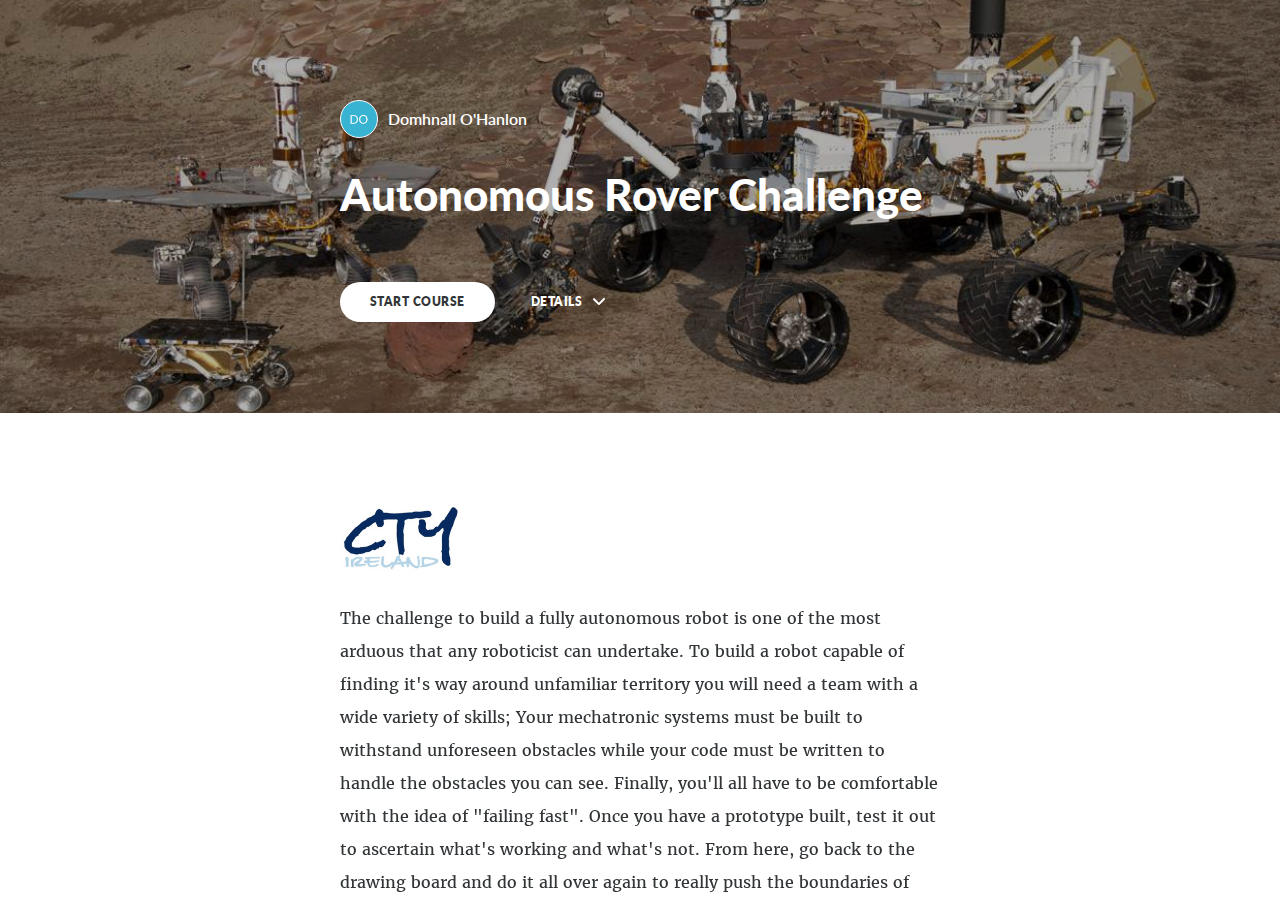
<file: index.html>
<!DOCTYPE html>
<html lang="en" class="">
  <head>
    <meta http-equiv="X-UA-Compatible" content="IE=edge,chrome=1">
    <meta name="viewport" content="width=device-width, initial-scale=1, maximum-scale=1">
    <meta charset="utf-8">

    <title>Autonomous Rover Challenge</title>

    <link type="text/css" rel="stylesheet" href="lib/icomoon.css">
    <link type="text/css" rel="stylesheet" href="lib/main.bundle.css">
    <link type="text/css" rel="stylesheet" href="lib/fonts.css">
    <script type="text/javascript" src="lib/player-0.0.11.min.js"></script>

    <!--[if lt IE 9]>
    <script src="//html5shiv.googlecode.com/svn/trunk/html5.js"></script>
    <![endif]-->
  </head>
  <body>
    <style>
      .brand--head, .brand--head *   { font-family: Lato !important; }
      .brand--body, .brand--body *   { font-family: Merriweather !important; }
      .brand--lhead, .brand--lhead * { font-family: Lato !important; }
      .brand--lbody, .brand--lbody * { font-family: Merriweather !important; }
      .brand--ui, .brand--ui *       { font-family: Lato !important; }

      .brand--beforeHead:before { font-family: Lato !important; }
      .brand--afterHead:after { font-family: Lato !important; }

      .brand--background        { background-color: #285F9F !important; }
      .brand--background-all *  { background-color: #285F9F !important; }
      .brand--border            { border-color: #285F9F !important; }
      .brand--color             { color: #285F9F !important; }
      .brand--color-all *       { color: #285F9F !important; }
      .brand--shadow            { box-shadow: 0 0 0 0.2rem #285F9F !important; }
      .brand--shadow-all *      { box-shadow: 0 0 0 0.2rem #285F9F !important; }
      .brand--fill              { fill: #285F9F !important; }
      .brand--stroke            { stroke: #285F9F !important; }

      .brand--beforeBackground:before { background-color: #285F9F !important; }
      .brand--beforeBorder:before     { border-color: #285F9F !important; }
      .brand--beforeColor:before      { color: #285F9F !important; }

      .brand--afterBackground:after { background-color: #285F9F !important; }
      .brand--afterBorder:after     { border-color: #285F9F !important; }
      .brand--afterColor:after      { color: #285F9F !important; }

      /* should be applied to containers where links
         need to appear in brand color */
      .brand--linkColor a { color: #285F9F !important; }

      /* should be applied to containers where links
         need to change to brand color on hover */
      .brand--linkColorHover a:hover { color: #285F9F !important; }

      /* should be applied to any single element that
         needs to change color on hover */
      .brand--hoverColor:hover { color: #285F9F !important; }

      /* TODO: probably need a way to create a 5-10% darker/lighter color */
      .brand--linkColor a:hover,
      .button.brand--background:hover { opacity: .65 !important; }

      @media (min-width: 47.9375em) { /* 768px */
        .brand--min768--background { background-color: #285F9F !important; }
        .brand--min768--border     { border-color: #285F9F !important; }
        .brand--min768--color      { color: #285F9F !important; }
      }

      @media (max-width: 47.9375em) { /* 768px */
        .brand--max768--background { background-color: #285F9F !important; }
        .brand--max768--border     { border-color: #285F9F !important; }
        .brand--max768--color      { color: #285F9F !important; }
      }
    </style>
    <div id="app"></div>
    <script type="text/javascript">
  (function(root) {
    var data = "[base64]/[base64]/[base64]/[base64]/[base64]/[base64]/[base64]/[base64]/[base64]/[base64]/[base64]";
    var labelSet = {"id":"ugu5ORR4jyJI_s1HusNHhg9L","author":"auth0|4981a3b0-59a0-0133-79c9-22000b840785","name":"English","defaultId":1,"defaultSet":true,"labels":{"quizNext":"NEXT","quizScore":"Your score","quizStart":"START QUIZ","courseExit":"EXIT COURSE","lessonName":"Lesson","lessonNext":"NEXT LESSON","quizSubmit":"SUBMIT","courseStart":"START COURSE","embedViewOn":"VIEW ON","quizCorrect":"Correct","quizPassing":"PASSING","quizResults":"Quiz Results","courseResume":"RESUME COURSE","quizQuestion":"Question","courseDetails":"DETAILS","embedReadMore":"Read more","quizIncorrect":"Incorrect","quizTakeAgain":"TAKE AGAIN","sortingReplay":"Replay","lessonComplete":"COMPLETE","lessonPrevious":"PREVIOUS LESSON","processComplete":"Complete","processNextStep":"NEXT STEP","processStepName":"Step","lessonRestricted":"Lessons must be completed in order","blocksClickToFlip":"Click to flip","blocksPreposition":"of","lessonPreposition":"of","processLessonName":"Lesson","processStartAgain":"START AGAIN","sortingCardsCorrect":"Cards Correct","processStepPreposition":"of"},"deleted":false,"createdAt":"2017-04-19T04:06:25.008Z","updatedAt":"2017-04-19T04:06:25.008Z"};

    function fetch(decode, defaultData) {
      return decode(data) || defaultData;
    }
    function fetchLabelSet() {
      return labelSet;
    }
    function resolvePath(path) {
      return ('assets/').concat(path);
    }
    function createHistory(browserFunc, hashFunc) {
      return hashFunc;
    }

    root.Runtime = {
      fetch: fetch,
      resolvePath: resolvePath,
      createHistory: createHistory,
      fetchLabelSet: fetchLabelSet
    };
  }(window));
</script>

    <script src="lib/main.bundle.js"></script>
  </body>
</html>
</file>
<file: lib/icomoon.css>
@font-face {
	font-family: 'icomoon';
	src:  url('fonts/icomoon.ttf') format('truetype'),
				url('fonts/icomoon.woff') format('woff');
	font-weight: normal;
	font-style: normal;
}

[class^="icon-"], [class*=" icon-"] {
	/* use !important to prevent issues with browser extensions that change fonts */
	font-family: 'icomoon' !important;
	speak: none;
	font-style: normal;
	font-weight: normal;
	font-variant: normal;
	text-transform: none;
	line-height: 1;

	/* Better Font Rendering =========== */
	-webkit-font-smoothing: antialiased;
	-moz-osx-font-smoothing: grayscale;
}

.icon-edit-author-name:before {
	content: "\e976";
}
.icon-lock:before {
	content: "\e977";
}
.icon-checkmark-valid:before {
	content: "\e95d";
}
.icon-close-media-panel:before {
	content: "\e95e";
}
.icon-trash4:before {
	content: "\e95f";
}
.icon-x-invalid-url:before {
	content: "\e960";
}
.icon-attach2:before {
	content: "\e961";
}
.icon-bold:before {
	content: "\e962";
}
.icon-fontcolor:before {
	content: "\e963";
}
.icon-fontsize:before {
	content: "\e964";
}
.icon-italic:before {
	content: "\e965";
}
.icon-link:before {
	content: "\e966";
}
.icon-orderedlist:before {
	content: "\e967";
}
.icon-quote:before {
	content: "\e968";
}
.icon-unorderedlist:before {
	content: "\e969";
}
.icon-feedback:before {
	content: "\e910";
}
.icon-review:before {
	content: "\e911";
}
.icon-customizable:before {
	content: "\e908";
}
.icon-design:before {
	content: "\e909";
}
.icon-interactions:before {
	content: "\e90a";
}
.icon-questions:before {
	content: "\e90b";
}
.icon-scenarios2:before {
	content: "\e90c";
}
.icon-slides:before {
	content: "\e90d";
}
.icon-desktop:before {
	content: "\e902";
}
.icon-expressions:before {
	content: "\e903";
}
.icon-poses:before {
	content: "\e904";
}
.icon-retina:before {
	content: "\e905";
}
.icon-scenarios:before {
	content: "\e906";
}
.icon-transparency:before {
	content: "\e907";
}
.icon-Master-01:before {
	content: "\e934";
}
.icon-Master-02:before {
	content: "\e93a";
}
.icon-Master-03:before {
	content: "\e939";
}
.icon-Master-04:before {
	content: "\e936";
}
.icon-Master-05:before {
	content: "\e93b";
}
.icon-Master-06:before {
	content: "\e935";
}
.icon-Master-07:before {
	content: "\e937";
}
.icon-Master-08:before {
	content: "\e938";
}
.icon-Master-09:before {
	content: "\e922";
}
.icon-Master-10:before {
	content: "\e926";
}
.icon-Master-11:before {
	content: "\e924";
}
.icon-Master-12:before {
	content: "\e928";
}
.icon-Master-13:before {
	content: "\e923";
}
.icon-Master-14:before {
	content: "\e925";
}
.icon-Master-15:before {
	content: "\e929";
}
.icon-Master-16:before {
	content: "\e927";
}
.icon-Master-17:before {
	content: "\e92b";
}
.icon-Master-18:before {
	content: "\e92c";
}
.icon-Master-19:before {
	content: "\e92d";
}
.icon-Master-20:before {
	content: "\e92e";
}
.icon-Master-21:before {
	content: "\e92f";
}
.icon-Master-22:before {
	content: "\e930";
}
.icon-Master-23:before {
	content: "\e931";
}
.icon-Master-24:before {
	content: "\e932";
}
.icon-Master-25:before {
	content: "\e933";
}
.icon-Master-26:before {
	content: "\e92a";
}
.icon-check-circle:before {
	content: "\e803";
}
.icon-trash:before {
	content: "\e804";
}
.icon-rotation:before {
	content: "\e91a";
}
.icon-vector:before {
	content: "\e91b";
}
.icon-mute:before {
	content: "\e90e";
}
.icon-volume:before {
	content: "\e90f";
}
.icon-logo:before {
	content: "\e805";
}
.icon-share:before {
	content: "\e801";
}
.icon-sorting:before {
	content: "\e91c";
}
.icon-more:before {
	content: "\e91d";
}
.icon-copy:before {
	content: "\e951";
}
.icon-clock:before {
	content: "\e915";
}
.icon-quotes-left:before {
	content: "\e918";
}
.icon-list-numbered:before {
	content: "\e916";
}
.icon-list2:before {
	content: "\e917";
}
.icon-plus:before {
	content: "\e60a";
}
.icon-info:before {
	content: "\e974";
}
.icon-cross:before {
	content: "\e913";
}
.icon-checkmark:before {
	content: "\e975";
}
.icon-arrow-up2:before {
	content: "\e959";
}
.icon-arrow-down2:before {
	content: "\e95a";
}
.icon-sort-alpha-asc:before {
	content: "\e912";
}
.icon-rtf:before {
	content: "\e94b";
}
.icon-doc:before {
	content: "\e94a";
}
.icon-pdf:before {
	content: "\e94c";
}
.icon-ppt:before {
	content: "\e94d";
}
.icon-file:before {
	content: "\e94e";
}
.icon-xls:before {
	content: "\e94f";
}
.icon-zip:before {
	content: "\e950";
}
.icon-file-alt:before {
	content: "\e944";
}
.icon-doc-alt:before {
	content: "\e943";
}
.icon-pdf-alt:before {
	content: "\e945";
}
.icon-ppt-alt:before {
	content: "\e946";
}
.icon-rtf-alt:before {
	content: "\e947";
}
.icon-xls-alt:before {
	content: "\e948";
}
.icon-zip-alt:before {
	content: "\e949";
}
.icon-attach:before {
	content: "\e942";
}
.icon-reload:before {
	content: "\e941";
}
.icon-trash2:before {
	content: "\e60d";
}
.icon-arrow-left:before {
	content: "\e608";
}
.icon-arrow-right:before {
	content: "\e609";
}
.icon-check-alt:before {
	content: "\e606";
}
.icon-password-view:before {
	content: "\e972";
}
.icon-password-hide:before {
	content: "\e973";
}
.icon-view-grid:before {
	content: "\e96c";
}
.icon-grid-view:before {
	content: "\e96c";
}
.icon-view-list:before {
	content: "\e96d";
}
.icon-list-view:before {
	content: "\e96d";
}
.icon-blocks:before {
	content: "\e95b";
}
.icon-list3:before {
	content: "\e95c";
}
.icon-export:before {
	content: "\e958";
}
.icon-screencast:before {
	content: "\e957";
}
.icon-cursor:before {
	content: "\e956";
}
.icon-documents:before {
	content: "\e952";
}
.icon-duplicate:before {
	content: "\e952";
}
.icon-trash3:before {
	content: "\e953";
}
.icon-Article:before {
	content: "\e93c";
}
.icon-Interaction:before {
	content: "\e93d";
}
.icon-Quiz:before {
	content: "\e93e";
}
.icon-Video:before {
	content: "\e93f";
}
.icon-trashcan:before {
	content: "\e921";
}
.icon-marker_style:before {
	content: "\e920";
}
.icon-photo:before {
	content: "\e91f";
}
.icon-microphone:before {
	content: "\e91e";
}
.icon-plus2:before {
	content: "\e800";
}
.icon-processing:before {
	content: "\e607";
}
.icon-menu:before {
	content: "\e602";
}
.icon-headset:before {
	content: "\e603";
}
.icon-list:before {
	content: "\e604";
}
.icon-video:before {
	content: "\e605";
}
.icon-mail:before {
	content: "\e954";
}
.icon-remove:before {
	content: "\e955";
}
.icon-up-level-2:before {
	content: "\e96e";
}
.icon-up-level-list-2:before {
	content: "\e96f";
}
.icon-plus-circle:before {
	content: "\e802";
}
.icon-up-level:before {
	content: "\e970";
}
.icon-up-level-list:before {
	content: "\e971";
}
.icon-eye:before {
	content: "\e96b";
}
.icon-tick:before {
	content: "\e900";
}
.icon-check:before {
	content: "\e901";
}
.icon-link-alt:before {
	content: "\e919";
}
.icon-chevron-down:before {
	content: "\e60b";
}
.icon-chevron-up:before {
	content: "\e60c";
}
.icon-chevron-left:before {
	content: "\e600";
}
.icon-chevron:before {
	content: "\e601";
}
.icon-chevron-right:before {
	content: "\e601";
}
.icon-close-small:before {
	content: "\e940";
}
.icon-pie-chart:before {
	content: "\e914";
}
.icon-alert:before {
	content: "\e96a";
}
</file>
<file: lib/main.bundle.css>
a,abbr,acronym,address,applet,article,aside,audio,big,blockquote,body,canvas,caption,center,cite,code,dd,del,details,dfn,div,dl,dt,em,embed,fieldset,figcaption,figure,footer,form,h1,h2,h3,h4,h5,h6,header,hgroup,html,iframe,img,ins,kbd,label,legend,li,mark,menu,nav,object,ol,output,p,pre,q,ruby,s,samp,section,small,span,strike,strong,sub,summary,sup,table,tbody,td,tfoot,th,thead,time,tr,tt,u,ul,var,video{margin:0;padding:0;border:0;font-size:100%;font:inherit;vertical-align:baseline}article,aside,details,figcaption,figure,footer,header,hgroup,menu,nav,section{display:block}body{line-height:1}ol,ul{list-style:none}blockquote,q{quotes:none}blockquote:after,blockquote:before,q:after,q:before{content:""}table{border-collapse:collapse;border-spacing:0}@-ms-viewport{width:device-width}@viewport{width:device-width}*{-webkit-box-sizing:border-box;box-sizing:border-box}body,html{background:#f5f5f5}html{max-width:100vw;overflow-x:hidden;overflow-y:auto;font-size:62.5%;-webkit-font-smoothing:antialiased;-moz-osx-font-smoothing:grayscale}body{margin:0;line-height:1.5;font-family:lato,sans-serif;font-size:1.6em;color:#313537}@-webkit-keyframes slide-in{to{-webkit-transform:translateX(0);transform:translateX(0)}}@keyframes slide-in{to{-webkit-transform:translateX(0);transform:translateX(0)}}@-webkit-keyframes fade-out{0%{opacity:1}to{opacity:0;visibility:hidden}}@keyframes fade-out{0%{opacity:1}to{opacity:0;visibility:hidden}}html.mode--preview,html.mode--preview #app,html.mode--preview #innerApp,html.mode--preview .transition-group,html.mode--preview body{height:100%;overflow:hidden}:-webkit-full-screen-ancestor:not(iframe){-webkit-animation-name:none!important;animation-name:none!important}@-webkit-keyframes shake{0%{-webkit-transform:translateZ(0);transform:translateZ(0)}12.5%{-webkit-transform:translate3d(-16px,0,0);transform:translate3d(-16px,0,0)}37.5%{-webkit-transform:translate3d(12px,0,0);transform:translate3d(12px,0,0)}62.5%{-webkit-transform:translate3d(-8px,0,0);transform:translate3d(-8px,0,0)}87.5%{-webkit-transform:translate3d(4px,0,0);transform:translate3d(4px,0,0)}to{-webkit-transform:translateZ(0);transform:translateZ(0)}}@keyframes shake{0%{-webkit-transform:translateZ(0);transform:translateZ(0)}12.5%{-webkit-transform:translate3d(-16px,0,0);transform:translate3d(-16px,0,0)}37.5%{-webkit-transform:translate3d(12px,0,0);transform:translate3d(12px,0,0)}62.5%{-webkit-transform:translate3d(-8px,0,0);transform:translate3d(-8px,0,0)}87.5%{-webkit-transform:translate3d(4px,0,0);transform:translate3d(4px,0,0)}to{-webkit-transform:translateZ(0);transform:translateZ(0)}}.fail-password{-webkit-animation:shake .4s 0ms ease-in-out;animation:shake .4s 0ms ease-in-out}.share-password-dialog{max-width:48rem;margin:10rem auto;border-top:.4rem solid #50abf1;-webkit-box-shadow:0 0 1rem 0 rgba(0,0,0,.5);box-shadow:0 0 1rem 0 rgba(0,0,0,.5);background:#fff;-webkit-border-radius:.3rem;border-radius:.3rem;padding:4rem;font-size:1.7rem;-webkit-transition:-webkit-transform .18s ease-in-out;transition:-webkit-transform .18s ease-in-out;transition:transform .18s ease-in-out;transition:transform .18s ease-in-out,-webkit-transform .18s ease-in-out}.share-password-dialog .heading{font-weight:600;font-size:1.6rem;margin-bottom:1.6rem}.share-password-dialog .instructions{color:#959fa5;font-size:1.4rem;margin-bottom:1.6rem}.share-password-dialog .label{font-size:1rem;color:#959fa5;text-transform:uppercase;font-weight:700}.share-password-dialog .input{border:0;border-bottom:1px solid #eee;-webkit-border-radius:0;border-radius:0;display:block;width:100%;background-color:#fff;background-image:none;outline:none;text-align:left;font-size:1.7rem;padding:1rem 1rem 1rem 0}.share-password-dialog .dialog__toolbar{margin-top:3rem;display:-webkit-box;display:-webkit-flex;display:-ms-flexbox;display:flex;-webkit-box-orient:horizontal;-webkit-box-direction:normal;-webkit-flex-direction:row;-ms-flex-direction:row;flex-direction:row;-webkit-box-pack:center;-webkit-justify-content:center;-ms-flex-pack:center;justify-content:center}.share-password-dialog .button{display:inline-block;margin:0 10px;min-width:180px;padding:0 3.5rem;height:4.5rem;line-height:4.5rem;font-size:1.4rem;font-weight:700;color:#fff;border-width:0;-webkit-border-radius:2.25rem;border-radius:2.25rem;background:#4fbdf4;cursor:pointer;outline:none;text-decoration:none;-webkit-transition:-webkit-box-shadow 90ms ease-in-out,-webkit-transform 90ms ease-in-out;transition:-webkit-box-shadow 90ms ease-in-out,-webkit-transform 90ms ease-in-out;transition:box-shadow 90ms ease-in-out,transform 90ms ease-in-out;transition:box-shadow 90ms ease-in-out,transform 90ms ease-in-out,-webkit-box-shadow 90ms ease-in-out,-webkit-transform 90ms ease-in-out}.browser-support{position:fixed;bottom:0;left:0;right:0;z-index:999}.browser-support__inner{position:relative;padding:2.5rem;background-color:#282828;text-align:left;font-weight:700;font-size:1.4rem;letter-spacing:.02rem}@media (min-width:48em){.browser-support__inner{text-align:center}}.browser-support__text{color:#a2acb0}.browser-support__text--full{display:none}@media (min-width:48em){.browser-support__text--full{display:inline}}@media (min-width:48em){.browser-support__text--mobile{display:none}}.browser-support__link{color:#fff;text-decoration:none}.browser-support__link>.icon{font-size:.75rem;margin-left:.3rem}.browser-support__dismiss{position:absolute;top:50%;right:3rem;width:3.4rem;height:3.4rem;line-height:3.4rem;margin-top:-1.7rem;-webkit-border-radius:50%;border-radius:50%;background-color:#fafafa;border:none;padding:0;cursor:pointer;text-align:center}.browser-support__dismiss-icon{display:inline-block;font-size:3rem;line-height:normal!important;margin-top:-.25rem}.overview{position:relative;background:#fff;-webkit-transition:background .5s,opacity .5s;transition:background .5s,opacity .5s;word-wrap:break-word;word-break:break-word;height:100%;overflow:auto;-webkit-overflow-scrolling:touch}@media (max-width:59.9375em){.overview{display:-webkit-box;display:-webkit-flex;display:-ms-flexbox;display:flex;-webkit-flex-flow:column;-ms-flex-flow:column;flex-flow:column}}.overview--will-enter,.overview--will-leave{position:fixed;z-index:1000;top:0;left:0;right:0;bottom:0}@media (max-width:59.9375em){.overview--will-leave{opacity:1}}@media (min-width:60em){.overview--will-leave{background:#fff;-webkit-transition-delay:.5s;transition-delay:.5s}}@media (max-width:59.9375em){.overview--will-leave-active{opacity:0}}@media (min-width:60em){.overview--will-leave-active{background:hsla(0,0%,100%,0)}}.overview--will-enter{background:hsla(0,0%,100%,0);-webkit-transition:none;transition:none}.overview--will-enter-active{background:#fff;-webkit-transition:background .5s;transition:background .5s}.overview__main{-webkit-box-flex:0;-webkit-flex:0 1 auto;-ms-flex:0 1 auto;flex:0 1 auto;margin-top:-1rem}.overview__side{-webkit-box-flex:0;-webkit-flex:0 0 auto;-ms-flex:0 0 auto;flex:0 0 auto;position:relative;z-index:1;color:#fff}.overview__side-panel,.overview__side-panel-overlay{position:absolute;top:0;left:0;bottom:0;right:0}.overview__side-panel{background:#fff;background-size:cover;background-repeat:no-repeat;background-position:50% 50%}.overview__side-panel--no-transition{-webkit-transition:none;transition:none}.overview__side-panel-content{max-width:28rem;-webkit-transition:all .5s 375ms;transition:all .5s 375ms;pointer-events:none}.overview--will-leave .overview__side-panel-content,.overview__side-panel-content{opacity:0;-webkit-transform:translateY(-5rem);-ms-transform:translateY(-5rem);transform:translateY(-5rem)}.overview--will-leave .overview__side-panel-content{-webkit-transition:none;transition:none}@media (min-width:60em){.overview--will-leave-active .overview__side-panel{-webkit-transition:all .5s .3s;transition:all .5s .3s}.overview--will-leave-active .overview__side-panel-content{opacity:1;-webkit-transform:translateY(0);-ms-transform:translateY(0);transform:translateY(0);-webkit-transition:all .5s .6s;transition:all .5s .6s}}.overview--will-enter .overview__side-panel-content{opacity:1;-webkit-transform:translateY(0);-ms-transform:translateY(0);transform:translateY(0);-webkit-transition:none;transition:none}.overview--will-enter-active .overview__side-panel{-webkit-transition:all .5s;transition:all .5s}.overview--will-enter-active .overview__side-panel-content{opacity:0;-webkit-transition:all .5s;transition:all .5s}.overview__side-target{position:absolute;top:0;left:0;width:28rem}.overview__container{margin:0 auto;padding:1rem 3rem 0;max-width:66rem}.overview__author{margin:0 0 3rem;font-size:1.6rem;font-weight:600;line-height:3.8rem;overflow:hidden;color:#fff}.overview__author-image{display:block;float:left;margin:0 1rem 0 0;width:3.8rem;height:3.8rem;border:1px solid #fff;-webkit-border-radius:50%;border-radius:50%;background:60% rgba(0,0,0,.25);background-size:cover}.overview__title{margin:0 0 6rem;line-height:1.2;font-weight:900;font-size:3.5rem;color:#fff;text-decoration:none}@media (min-width:48em){.overview__title{font-size:4.4rem}}.overview__button{display:inline-block;margin-right:3rem;padding:0 3rem;background:#fff;-webkit-transition:opacity .3s;transition:opacity .3s;color:#313537;-webkit-border-radius:2rem;border-radius:2rem}@media (max-width:29.9375em){.overview__button{padding:0 1.5rem;margin-right:1.5rem}}.overview__button,.overview__details-trigger{display:inline-block;font-size:1.2rem;font-weight:800;line-height:4rem;letter-spacing:.04em;text-decoration:none;text-transform:uppercase}.overview__button:hover,.overview__details-trigger:hover{opacity:.75}.overview__details-trigger{vertical-align:middle;cursor:pointer;background:none;border:none;outline:none;color:#fff}.overview__details-trigger-text,.overview__details-trigger .svgIcon{display:inline-block;vertical-align:middle}.overview__details-trigger .svgIcon{fill:#fff;width:1.4rem;height:1.4rem}.overview__details-trigger-text{margin-right:1rem}.overview__description{font-family:merriweather,serif;font-size:1.6rem;font-weight:400;line-height:2.0625;padding-bottom:5vw}.overview__description p a,.overview__description p a:hover{color:inherit}.overview__content{position:relative;z-index:2;margin:0 auto;padding:10vw 0;overflow:auto}@media (min-width:60em){.overview__content{padding:7vw 0}}.overview__logo{padding-bottom:3rem}.overview__logo>img{display:block}.overview--will-leave .overview__content{opacity:1;-webkit-transform:translateY(0);-ms-transform:translateY(0);transform:translateY(0)}.overview--will-leave-active .overview__content{-webkit-transition:all .5s ease-in;transition:all .5s ease-in}.overview--will-enter .overview__content,.overview--will-leave-active .overview__content{opacity:0;-webkit-transform:translateY(-5rem);-ms-transform:translateY(-5rem);transform:translateY(-5rem)}.overview--will-enter-active .overview__content{opacity:1;-webkit-transform:translateY(0);-ms-transform:translateY(0);transform:translateY(0);-webkit-transition:all .5s ease-out .3s;transition:all .5s ease-out .3s}.overview__header{position:absolute;z-index:1001;top:0;left:0;right:0}@-webkit-keyframes headShow{0%{-webkit-transform:translate3d(0,-100%,0);transform:translate3d(0,-100%,0)}to{-webkit-transform:translateZ(0);transform:translateZ(0)}}@keyframes headShow{0%{-webkit-transform:translate3d(0,-100%,0);transform:translate3d(0,-100%,0)}to{-webkit-transform:translateZ(0);transform:translateZ(0)}}.overview-sidebar{overflow:auto;height:100%;color:#313537}.lesson--open-mobile .overview-sidebar{-ms-overflow-style:-ms-autohiding-scrollbar;-webkit-overflow-scrolling:touch}@media (min-width:48em){.overview-sidebar{overflow-y:auto}}@media (min-width:60em){.lesson--open .overview-sidebar{-ms-overflow-style:-ms-autohiding-scrollbar;-webkit-overflow-scrolling:touch}}.overview-sidebar__header-wrap{z-index:1}.overview-sidebar__info{position:relative}.overview-sidebar__header{position:relative;overflow:hidden;padding:1.5rem 1.5rem 0;color:#fff;z-index:1;-webkit-transition-duration:.6s;transition-duration:.6s;-webkit-transition-property:background,padding;transition-property:background,padding;background-size:cover;background-position:50% 50%;background-repeat:no-repeat}@media (min-width:48em){.overview-sidebar__header{padding:5rem 3rem 0 2rem}}.overview-sidebar__header--clone,.overview-sidebar__header--small{padding-top:1.5rem;padding-bottom:.1rem}.overview-sidebar__header--clone{position:fixed;opacity:0;top:0;left:0;width:26rem;-webkit-transform:translate3d(0,-100%,0);transform:translate3d(0,-100%,0);-webkit-transition:opacity .3s,-webkit-transform .3s;transition:opacity .3s,-webkit-transform .3s;transition:opacity .3s,transform .3s;transition:opacity .3s,transform .3s,-webkit-transform .3s;z-index:0}@media (min-width:60em){.overview-sidebar__header--clone{width:28rem}}.overview-sidebar__header--visible{opacity:1;-webkit-transform:translateZ(0);transform:translateZ(0);-webkit-transition:-webkit-transform .3s;transition:-webkit-transform .3s;transition:transform .3s;transition:transform .3s,-webkit-transform .3s}.overview-sidebar__progress{margin:5.25rem 0 1rem}@media (min-width:48em){.overview-sidebar__progress{margin:5.1rem 0 1rem}}.overview-sidebar__header--clone .overview-sidebar__progress,.overview-sidebar__header--small .overview-sidebar__progress{margin:1.6rem 0 1.75rem}.overview-sidebar__title{display:block;margin:0;line-height:1.2;font-weight:900;font-size:2.4rem;color:#fff;text-decoration:none}@media (min-width:48em){.overview-sidebar__title{font-size:2.8rem}}.overview-sidebar__linegroup{white-space:nowrap}.overview-sidebar__header--clone .overview-sidebar__title,.overview-sidebar__header--small .overview-sidebar__title{font-size:1.6rem}.overview-sidebar__content{padding:3.999rem 1.5rem;color:#313537;max-width:100%;overflow:hidden}.overview-sidebar__content--will-enter{-webkit-transform:translateY(5rem);-ms-transform:translateY(5rem);transform:translateY(5rem);opacity:0}.overview-sidebar__content--will-enter-active{opacity:1;-webkit-transform:translateY(0);-ms-transform:translateY(0);transform:translateY(0);-webkit-transition:all .5s .75s;transition:all .5s .75s}@media (min-width:48em){.overview-sidebar__content{padding:2rem 3rem 2rem 2rem}}.overview-sidebar__container{-webkit-flex-shrink:100;-ms-flex-negative:100;flex-shrink:100;z-index:0;padding:0}.overview-sidebar__percent{opacity:.5;letter-spacing:.03rem;font-size:1.2rem;font-weight:700;text-align:left;text-transform:uppercase}.overview-sidebar__percent:after{content:" Complete"}.overview-sidebar__progress-bar{height:.2rem;-webkit-transition:width .6s;transition:width .6s;display:inline-block;width:100%;background:hsla(0,0%,100%,.2)}.overview-sidebar__progress-bar-progress{height:.2rem;-webkit-transition:width .6s;transition:width .6s;width:0;background:#fff}.progress-bar{font-weight:700;text-transform:uppercase;letter-spacing:.12rem;font-size:1.1rem;color:#fff}.progress-bar__line{margin-bottom:.6rem;width:100%;height:.2rem;background:hsla(0,0%,100%,.5)}.progress-bar__fill{height:.2rem;background:#fff}.lesson-lists{color:#313537;font-family:merriweather,serif}.lesson-lists__list{list-style:none;padding-bottom:.1rem;margin-bottom:3rem}.lesson-lists__item{position:relative;margin:0 -3rem 1rem -2rem;font-family:lato,sans-serif;font-size:1.3rem;line-height:1.6rem;font-weight:700;-webkit-transition:color .3s;transition:color .3s}.svgIcon{fill:#313537}.svgIcon--alert{fill:#de1d1d}.svgIcon--chevronLeft{fill:#444b4e}.svgIcon--chevronDown{width:.9rem;height:.9rem}.svgIcon--close{fill:#444b4e}.svgIcon--globe{fill:#4a4a4a}.svgIcon--file,.svgIcon--fileNone{fill:#7e868b}.svgIcon--fileDoc{fill:#0f3bb8}.svgIcon--filePdf{fill:#d7453c}.svgIcon--filePpt{fill:#ee6d32}.svgIcon--fileRtf,.svgIcon--fileZip{fill:#40ade4}.svgIcon--fileXls{fill:#499647}.svgIcon--download{fill:#87898b}.svgIcon--labelSet,.svgIcon--uploadXml{fill:#4a4a4a}.courseExit{position:absolute;background:none;border:none;padding:0;font-family:lato,sans-serif;font-size:1.2rem;font-weight:700;letter-spacing:.03rem;text-transform:uppercase;color:#959fa5;cursor:pointer;z-index:1000}.courseExit--standard{top:1.5rem;right:2rem}@media (max-width:47.9375em){.courseExit--standard{display:none}}.courseExit--mobile{display:none}@media (max-width:47.9375em){.courseExit--mobile{display:block;top:0;right:1.5rem;bottom:0;padding-left:1.8rem;border-left:1px solid #e7e8e8;font-size:1.1rem;letter-spacing:.02rem}}.courseExit--overview{top:2rem;right:3rem;color:#fff;opacity:1;-webkit-transition:opacity .3s;transition:opacity .3s}@media (max-width:47.9375em){.courseExit--overview{right:2rem;font-size:1.1rem;letter-spacing:.02rem}}.overview--will-enter .courseExit--overview,.overview--will-leave .courseExit--overview{opacity:0}.pie-progress{position:relative;line-height:0}.pie-progress__pie{-webkit-transform:rotate(-89.8deg);-ms-transform:rotate(-89.8deg);transform:rotate(-89.8deg)}.pie-progress__check{position:absolute;top:0;left:0;width:2.1rem;opacity:0;font-size:1.3rem;line-height:2.1rem;text-align:center;color:#fff;-webkit-transition:opacity .3s .3s;transition:opacity .3s .3s;-webkit-transform:translateZ(0);transform:translateZ(0)}.pie-progress__check--disabled{cursor:not-allowed}.pie-progress__check--completed{opacity:1}.pie-progress__check--clear{-webkit-transition:none;transition:none}.pie-progress__border{stroke:rgba(49,53,55,.1);stroke-width:2;fill:transparent;-webkit-transition:opacity .3 .3s;transition:opacity .3 .3s}.pie-progress__border--completed{opacity:0}.pie-progress__progress{stroke:#50abf1;stroke-width:2;fill:transparent;-webkit-transition:stroke-dashoffset .4s ease-out,fill .3s .3s;transition:stroke-dashoffset .4s ease-out,fill .3s .3s}.pie-progress__progress--clear{-webkit-transition:none;transition:none}.overview-list__list{margin:0;padding:0;list-style:none}.overview-list__item,.overview-list__title{display:block;margin:0;padding:0}.overview-list__item-container,.overview-list__title{position:relative;margin:0 auto}.overview-list__title-content{margin-top:1.5rem;margin-bottom:1.5rem;padding:.5rem 0;color:#313537;font-family:lato,sans-serif;text-transform:uppercase;font-size:1rem;font-weight:700;letter-spacing:.06rem;border-bottom:.1rem solid rgba(49,53,55,.1)}.overview-list__item{-webkit-transition:background .3s;transition:background .3s}.overview-list__item:hover{background:#f3f3f3;-webkit-transition-duration:.1s;transition-duration:.1s}.overview-list__link{display:block;padding:2rem 6rem 2rem 4rem;font-family:lato,sans-serif;font-size:1.3rem;line-height:1.6rem;font-weight:700;text-decoration:none;color:#313537}.overview-list__link--restricted{color:rgba(49,53,55,.5);cursor:not-allowed}.overview-list__icon{display:-webkit-box;display:-webkit-flex;display:-ms-flexbox;display:flex;-webkit-box-align:center;-webkit-align-items:center;-ms-flex-align:center;align-items:center;-webkit-box-pack:center;-webkit-justify-content:center;-ms-flex-pack:center;justify-content:center;width:3rem;opacity:.4}.overview-list__icon,.overview-list__pie{position:absolute;top:50%;-webkit-transform:translateY(-50%);-ms-transform:translateY(-50%);transform:translateY(-50%)}.overview-list__pie{right:3rem}.authoring-tooltip{position:relative}.authoring-tooltip__content{position:absolute;padding:.8rem 1.6rem;font-size:1.2rem;line-height:1;white-space:nowrap;background:#000;color:#fff;font-weight:600;-webkit-box-shadow:0 .1rem .4rem .1rem rgba(0,0,0,.14);box-shadow:0 .1rem .4rem .1rem rgba(0,0,0,.14);pointer-events:none;opacity:0;z-index:10;-webkit-transition:opacity .3s ease-in-out,-webkit-transform .3s ease-in-out;transition:opacity .3s ease-in-out,-webkit-transform .3s ease-in-out;transition:opacity .3s ease-in-out,transform .3s ease-in-out;transition:opacity .3s ease-in-out,transform .3s ease-in-out,-webkit-transform .3s ease-in-out}.runtime-tooltip .authoring-tooltip__content{white-space:normal;text-align:center;width:25rem}.authoring-tooltip__content:before{content:"";position:absolute;height:0;width:0;border:.5rem solid transparent;border-right-color:#000;border-bottom-color:#000;-webkit-box-shadow:1px 1px 1px 0 rgba(0,0,0,.1);box-shadow:1px 1px 1px 0 rgba(0,0,0,.1)}.authoring-tooltip__content--top{top:-3rem;left:50%;-webkit-transform:translate(-50%,15%);-ms-transform:translate(-50%,15%);transform:translate(-50%,15%)}.authoring-tooltip__content--top:before{bottom:-.4rem;left:50%;-webkit-transform:translate(-50%) rotate(45deg);-ms-transform:translate(-50%) rotate(45deg);transform:translate(-50%) rotate(45deg)}.authoring-tooltip__content--bottom{bottom:-3rem;left:50%;-webkit-transform:translate(-50%,-15%);-ms-transform:translate(-50%,-15%);transform:translate(-50%,-15%)}.authoring-tooltip__content--bottom:before{top:-.4rem;left:50%;-webkit-transform:translate(-50%) rotate(225deg);-ms-transform:translate(-50%) rotate(225deg);transform:translate(-50%) rotate(225deg)}.authoring-tooltip__content--left{top:50%;left:0;-webkit-transform:translate(-96%,-50%);-ms-transform:translate(-96%,-50%);transform:translate(-96%,-50%)}.authoring-tooltip__content--left:before{right:-.4rem;top:50%;-webkit-transform:translateY(-50%) rotate(-45deg);-ms-transform:translateY(-50%) rotate(-45deg);transform:translateY(-50%) rotate(-45deg)}.authoring-tooltip__content--right{top:50%;right:0;-webkit-transform:translate(96%,-50%);-ms-transform:translate(96%,-50%);transform:translate(96%,-50%)}.authoring-tooltip__content--right:before{left:-.4rem;top:50%;-webkit-transform:translateY(-50%) rotate(-225deg);-ms-transform:translateY(-50%) rotate(-225deg);transform:translateY(-50%) rotate(-225deg)}.authoring-tooltip:hover .authoring-tooltip__content,.overview-list__link--restricted:hover .authoring-tooltip .authoring-tooltip__content{opacity:1}.authoring-tooltip:hover .authoring-tooltip__content--top,.overview-list__link--restricted:hover .authoring-tooltip .authoring-tooltip__content--top{-webkit-transform:translate(-50%,-30%);-ms-transform:translate(-50%,-30%);transform:translate(-50%,-30%)}.authoring-tooltip:hover .authoring-tooltip__content--bottom,.overview-list__link--restricted:hover .authoring-tooltip .authoring-tooltip__content--bottom{-webkit-transform:translate(-50%);-ms-transform:translate(-50%);transform:translate(-50%)}.authoring-tooltip:hover .authoring-tooltip__content--left,.overview-list__link--restricted:hover .authoring-tooltip .authoring-tooltip__content--left{-webkit-transform:translate(-101%,-50%);-ms-transform:translate(-101%,-50%);transform:translate(-101%,-50%)}.authoring-tooltip:hover .authoring-tooltip__content--right,.overview-list__link--restricted:hover .authoring-tooltip .authoring-tooltip__content--right{-webkit-transform:translate(101%,-50%);-ms-transform:translate(101%,-50%);transform:translate(101%,-50%)}.page__wrapper .authoring-tooltip{position:absolute;bottom:0;width:100%;height:6rem}.iphone-safari .page__wrapper .authoring-tooltip{height:7rem}@media (min-width:48em){.page__wrapper .authoring-tooltip{height:7rem}}.lesson{position:relative;overflow:hidden;margin:0 auto;-webkit-transition:padding .3s;transition:padding .3s;max-width:100%;word-wrap:break-word;word-break:break-word}@media (min-width:60em){.lesson--open{padding-left:28rem}}.lesson__sidebar{position:fixed;top:0;left:0;opacity:0;overflow:hidden;width:26rem;height:100vh;background:#fafafa;-webkit-transition:opacity 0ms .3s;transition:opacity 0ms .3s;-webkit-backface-visibility:hidden;backface-visibility:hidden;-webkit-transform:translateZ(0);transform:translateZ(0)}.mode--preview .lesson__sidebar:after,html.ie11 .lesson__sidebar:after{content:"";position:absolute;top:0;right:0;bottom:0;width:2rem;-webkit-box-shadow:inset -2rem 0 2rem -2rem rgba(0,0,0,.24);box-shadow:inset -2rem 0 2rem -2rem rgba(0,0,0,.24);pointer-events:none}.mode--preview .lesson__sidebar:after{z-index:1}.lesson--open .lesson__sidebar{opacity:0;-webkit-transition:opacity 0ms .3s;transition:opacity 0ms .3s}.lesson--open-mobile .lesson__sidebar{opacity:1;-webkit-transition:opacity 0ms;transition:opacity 0ms}@media (min-width:60em){.lesson__sidebar{width:28rem}.lesson--open .lesson__sidebar{opacity:1;-webkit-transition:opacity 0ms;transition:opacity 0ms}}.lesson__content{position:relative;max-height:100vh;margin:0 auto;background:#f5f5f5;-webkit-transition:-webkit-transform .3s;transition:-webkit-transform .3s;transition:transform .3s;transition:transform .3s,-webkit-transform .3s}html:not(.ie11) .lesson__content:before{content:"";position:absolute;top:0;left:-2rem;bottom:0;width:2rem;-webkit-box-shadow:inset -2rem 0 2rem -2rem rgba(0,0,0,.24);box-shadow:inset -2rem 0 2rem -2rem rgba(0,0,0,.24);pointer-events:none}@media (max-width:59.9375em){.lesson--open-mobile .lesson__content{-webkit-transform:translateX(26rem);-ms-transform:translateX(26rem);transform:translateX(26rem)}}.mode--preview .lesson{height:100%;overflow:hidden}.mode--preview .lesson__sidebar{position:absolute}.mode--preview .lesson__content{height:100%;overflow:hidden}.lesson__header{position:absolute;height:5rem;top:0;width:0;padding:1.7rem;left:0;right:0;z-index:99;opacity:0;-webkit-transition-duration:.3s;transition-duration:.3s;-webkit-transition-property:left,right,-webkit-transform;transition-property:left,right,-webkit-transform;transition-property:left,right,transform;transition-property:left,right,transform,-webkit-transform}.lesson__header--visible{width:100%;padding:0}@media (max-width:47.9375em){.lesson__header{position:absolute;top:0!important;height:5rem;border-bottom:.1rem solid #e7e8e8;background:#fff;-webkit-transform:translateY(-5rem);-ms-transform:translateY(-5rem);transform:translateY(-5rem);opacity:1}.lesson__header--visible{-webkit-transform:translate(0);-ms-transform:translate(0);transform:translate(0)}}@media (max-width:59.9375em){.lesson--open-mobile .lesson__header{-webkit-transform:translate(26rem);-ms-transform:translate(26rem);transform:translate(26rem)}.lesson--open-mobile .lesson__header .button--menuMobile{width:100%}}@media (min-width:33.75em){.lesson__header{padding:1.7rem}}@media (min-width:60em){.lesson__header{padding:1.7rem}}@media (min-width:60em){.lesson--open .lesson__header{left:28rem}}.button{display:inline-block;-webkit-appearance:none;font-size:inherit;font-family:lato,sans-serif;color:#313537;border:0;padding:0;background:transparent;cursor:pointer}.button:focus{outline:none}.button--menu{position:relative;display:none;color:#313537;height:4rem;width:4rem;top:-1rem;left:-1rem;padding:1rem;font-weight:900;font-size:3rem;line-height:1.6rem;text-transform:uppercase;-webkit-transition:color .3s;transition:color .3s}.button--menu i{margin-top:-.4rem}.button--menu i,.button--menu i:after,.button--menu i:before{position:absolute;top:50%;left:1rem;display:block;height:.2rem;width:1.5rem;background:#313537}.button--menu i:after,.button--menu i:before{content:"";position:absolute;top:-.4rem;left:0;right:0}.button--menu i:after{top:auto;bottom:-.4rem}.button--menu:hover{color:#61696d}.button--menu:hover:after,.button--menu:hover:before{background:#61696d}@media (min-width:60em){.button--menu{display:inline-block}}.button--menuMobile{display:inline-block}@media (min-width:60em){.button--menuMobile{display:none}}.button--add{position:relative;padding:1.5rem 0;height:5.2rem;width:100%;color:#fff;text-align:center;font-weight:600;font-size:1.3rem;line-height:1.6rem;-webkit-border-radius:5.2rem;border-radius:5.2rem;-webkit-transition-duration:.3s;transition-duration:.3s;-webkit-transition-property:color,background;transition-property:color,background;background:#313537}.button--add [class*=icon-]{display:inline-block;width:2.2rem;height:2.2rem;margin-right:.8rem;vertical-align:5%;line-height:2.2rem;font-size:1rem;color:#313537;-webkit-border-radius:50%;border-radius:50%;background:#fff}.button--add:hover{background:#3b3f41}.button--add:active{background:#1d2123}.button--sidebar{position:fixed;padding:1.5rem 0;height:5.2rem;width:36rem;left:0;bottom:0;text-transform:uppercase;font-weight:900;font-size:1.2rem;letter-spacing:.08rem;color:#fff;background:#313537}.button--sidebar [class*=icon-]{display:inline-block;width:2.2rem;height:2.2rem;margin-right:.8rem;vertical-align:5%;line-height:2.2rem;font-size:1rem;color:#313537;-webkit-border-radius:50%;border-radius:50%;background:#fff}.button--sidebar:hover{background:#3b3f41}.button--sidebar:active{background:#1d2123}.button--done{min-width:12.5rem;height:3.3rem;padding:0 3rem;line-height:3.3rem;text-transform:uppercase;text-align:center;font-weight:900;font-size:1.2rem;letter-spacing:.16rem;color:#313537;-webkit-border-radius:3.3rem;border-radius:3.3rem;background:#fff;-webkit-font-smoothing:antialiased}.button--header{padding:0 1.5rem;font-weight:900;color:#313537;background:#fff}.button--header,.button--header-done{height:2.5rem;line-height:2.5rem;text-transform:uppercase;text-align:center;font-size:1.2rem;letter-spacing:.12rem;-webkit-border-radius:2.5rem;border-radius:2.5rem}.button--header-done{padding:0 2rem;font-weight:700;color:#fff;background:#313537}.button+.button--header-done{margin-left:2rem}.button--header-done.button--disabled{opacity:.2;margin-left:2rem}.button--next,.button--submit{padding:1.5rem 3rem;min-width:13rem;text-transform:uppercase;font-size:1.2rem;font-weight:900;color:#fff;background:#d6d7d7;-webkit-transition:background .3s;transition:background .3s}.button--next:hover,.button--submit:hover{-webkit-transition:background 0;transition:background 0}.button--submit{pointer-events:none}.button--submit-active{pointer-events:inherit;background:#50abf1}.button--outline{height:2.5rem;padding:0 2rem;line-height:2.3rem;text-transform:uppercase;text-align:center;font-weight:700;font-size:1.2rem;letter-spacing:.12rem;background:#fff;-webkit-border-radius:2.3rem;border-radius:2.3rem;border:.1rem solid rgba(49,53,55,.4)}.button+.button--outline{margin-left:1.5rem}.button--inverted{height:2.5rem;padding:0 2rem;line-height:2.3rem;text-transform:uppercase;text-align:center;font-weight:700;font-size:1.2rem;letter-spacing:.12rem;color:#fff;-webkit-border-radius:2.5rem;border-radius:2.5rem;border:.1rem solid rgba(49,53,55,.4);background:#313537}.button+.button--inverted{margin-left:1.5rem}.button--signin{display:inline-block;cursor:pointer;outline:none;-webkit-user-select:none;-moz-user-select:none;-ms-user-select:none;user-select:none;text-decoration:none;-webkit-transition:-webkit-box-shadow 90ms ease-in-out,-webkit-transform 90ms ease-in-out;transition:-webkit-box-shadow 90ms ease-in-out,-webkit-transform 90ms ease-in-out;transition:box-shadow 90ms ease-in-out,transform 90ms ease-in-out;transition:box-shadow 90ms ease-in-out,transform 90ms ease-in-out,-webkit-box-shadow 90ms ease-in-out,-webkit-transform 90ms ease-in-out;font-family:lato,sans-serif;padding:0 3.5rem;height:4.5rem;line-height:4.5rem;font-size:1.4rem;font-weight:700;color:#fff;border-width:0;-webkit-border-radius:2.25rem;border-radius:2.25rem;background:#4fbdf4}.button--signin:focus,.button--signin:hover{-webkit-box-shadow:inset 0 -1px rgba(0,0,0,.2);box-shadow:inset 0 -1px rgba(0,0,0,.2)}.button--signin:active{-webkit-box-shadow:inset 0 1px rgba(0,0,0,.2),inset 0 100px rgba(0,0,0,.1);box-shadow:inset 0 1px rgba(0,0,0,.2),inset 0 100px rgba(0,0,0,.1);-webkit-transform:translateY(1px);-ms-transform:translateY(1px);transform:translateY(1px)}.button--disabled{opacity:.5;cursor:not-allowed}.button--controls{height:3rem;padding:0 2rem;line-height:2.3rem;text-transform:none;text-align:center;font-weight:400;font-size:1.2rem;letter-spacing:0;background:#fff;-webkit-border-radius:2.3rem;border-radius:2.3rem;border:.1rem solid rgba(49,53,55,.2)}.button+.button--controls{margin-left:1.5rem}.button--controls:hover{border-color:rgba(49,53,55,.8)}.lesson-link{text-decoration:none;color:inherit;display:block;padding:1.8rem 4.3rem;color:rgba(49,53,55,.25)}.lesson-link--section{color:#313537;font-family:lato,sans-serif;text-transform:uppercase;margin:0 3rem 0 2rem;padding:.5rem 0;font-size:1rem;font-weight:700;letter-spacing:.06rem;border-bottom:.1rem solid rgba(49,53,55,.1)}.lesson-link:before{content:"";position:absolute;top:0;left:0;bottom:0;width:.5rem;background:rgba(49,53,55,.6);-webkit-transform:translate(-.5rem);-ms-transform:translate(-.5rem);transform:translate(-.5rem);-webkit-transition-duration:.3s;transition-duration:.3s;-webkit-transition-property:background,-webkit-transform;transition-property:background,-webkit-transform;transition-property:transform,background;transition-property:transform,background,-webkit-transform}.lesson-link--active,.lesson-link:hover{color:#313537;background:#f3f3f3}.lesson-link--active .lesson-link__icon,.lesson-link:hover .lesson-link__icon{opacity:1}.lesson-link__restricted{cursor:not-allowed}.lesson-link__restricted--active,.lesson-link__restricted:hover{color:rgba(49,53,55,.25)!important}.lesson-link__restricted--active .lesson-link__icon,.lesson-link__restricted:hover .lesson-link__icon{opacity:.25!important}.lesson-link--active:before{background:#50abf1;-webkit-transform:translate(0);-ms-transform:translate(0);transform:translate(0)}.lesson-link__icon{position:absolute;top:1.8rem;left:2rem;bottom:0;height:1.6rem;opacity:.25}.lesson-link__progress{position:absolute;top:0;right:2rem;bottom:0;margin:auto;height:1.9rem;width:1.9rem;color:#50abf1;-webkit-border-radius:50%;border-radius:50%}@media (min-width:60em){.lesson-link__progress{right:2rem}}.embed-lesson{overflow:hidden;padding-top:5rem;padding-bottom:5rem}@media (min-width:45em){.embed-lesson{padding-top:8rem;padding-bottom:15rem}}.embed-lesson__item{-webkit-box-sizing:content-box;box-sizing:content-box;margin-left:auto;margin-right:auto;padding-left:2rem;padding-right:2rem;max-width:92rem;position:relative}@media (min-width:33.75em){.embed-lesson__item{padding-left:3rem;padding-right:3rem}}@media (min-width:60em){.embed-lesson__item{padding-left:6rem;padding-right:6rem}}.embed-lesson .embed__description,.embed-lesson .embed__title{color:#313537}@media (min-width:52.5em){.embed-lesson__row{*zoom:1;margin-left:-1.5rem;margin-right:-1.5rem}.embed-lesson__row:after,.embed-lesson__row:before{content:" ";display:table}.embed-lesson__row:after{clear:both}}.embed-lesson__main{position:relative}@media (min-width:52.5em){.embed-lesson__main{display:block;-webkit-box-sizing:border-box;box-sizing:border-box;float:left;width:83.33333%;padding-left:1.5rem;padding-right:1.5rem;min-height:1px}.embed-lesson__main:first-child{margin-left:8.33333%}}@media (min-width:52.5em){.lesson--open .embed-lesson__main{display:block;-webkit-box-sizing:border-box;box-sizing:border-box;float:left;width:83.33333%;padding-left:1.5rem;padding-right:1.5rem;min-height:1px}.lesson--open .embed-lesson__main:first-child{margin-left:8.33333%}}@media (min-width:60em){.lesson--open .embed-lesson__main{width:100%}.lesson--open .embed-lesson__main:first-child{margin-left:0}}@media (min-width:67.5em){.lesson--open .embed-lesson__main{width:83.33333%}.lesson--open .embed-lesson__main:first-child{margin-left:8.33333%}}.embed-lesson__embed{position:relative;width:100%;height:0;padding-bottom:56%}.embed-lesson iframe{position:absolute;top:0;left:0;width:100%!important;height:100%!important}.embed--rich .embed__readMore,.embed__provider{font-size:1.2rem;line-height:1.4rem;font-weight:800;letter-spacing:.06rem;text-transform:uppercase;margin-bottom:.6rem}.embed--rich .embed__readMore,.embed--rich .embed__title a,.embed__provider a{text-decoration:none;color:#313537;-webkit-transition:color .15s;transition:color .15s}.embed__providerIcon{display:inline-block;max-height:1.4rem;margin-right:.5rem}.embed__providerIcon,.embed__providerName{vertical-align:middle}.embed__img{max-width:100%;max-height:38rem}.embed__title{font-size:1.6rem;line-height:2.4rem;font-weight:700;color:gray}.embed--rich .embed__title{font-size:2.8rem;line-height:3.4rem;margin:1rem 0}.embed__description,.embed__readMore{color:gray;font-size:1.4rem;line-height:2.4rem}.embed--rich .embed__description{font-weight:300}.embed--rich .embed__readMore{display:inline-block;margin-top:1rem}.embed--rich .embed__readMore .icon{margin-left:.6rem;font-size:1rem;font-weight:700}.embed__media-wrap{position:relative;height:0;width:100%;padding-bottom:56.25%}.embed__title+.embed__media-wrap{margin-top:1rem}.embed__media{position:absolute;top:0;left:0;width:100%!important;height:100%!important}.embed--iframe{position:relative;padding-bottom:56.25%;height:0;overflow:hidden;max-width:100%;margin-bottom:2rem}.embed-authoring__embed .embed--iframe{margin-top:3rem}.embed--iframe iframe{position:absolute;top:0;left:0;width:100%;height:100%}.embed--link{position:relative;padding-left:1.5rem}.embed--link:before{content:"";position:absolute;left:0;top:.5rem;bottom:.5rem;width:3px;background-color:#ededed}.embed--rich.embed--link{padding-left:0}.embed--rich.embed--link:before{display:none}.figure-image{max-width:100%}.figure-image__image--zoom{cursor:pointer}.figure-image__image{max-width:100%;max-height:38rem}.bubble__figure .figure-image__image{max-height:100rem}.block-gallery .figure-image__image,.block-image .figure-image__image{max-height:90rem}.block-image--full .figure-image__image{max-height:38rem}@-webkit-keyframes slideIn{0%{-webkit-transform:translateY(100%);transform:translateY(100%);height:100vh}to{-webkit-transform:translate(0);transform:translate(0);height:100vh}}@keyframes slideIn{0%{-webkit-transform:translateY(100%);transform:translateY(100%);height:100vh}to{-webkit-transform:translate(0);transform:translate(0);height:100vh}}@-webkit-keyframes slideInMobile{0%{-webkit-transform:translate3d(0,100%,0);transform:translate3d(0,100%,0);height:100vh}to{-webkit-transform:translateZ(0);transform:translateZ(0);height:100vh}}@keyframes slideInMobile{0%{-webkit-transform:translate3d(0,100%,0);transform:translate3d(0,100%,0);height:100vh}to{-webkit-transform:translateZ(0);transform:translateZ(0);height:100vh}}@-webkit-keyframes slideOut{0%{-webkit-transform:translate(0);transform:translate(0);opacity:1;height:100vh;overflow:hidden}to{-webkit-transform:translateY(-100%);transform:translateY(-100%);opacity:.5;height:100vh;overflow:hidden}}@keyframes slideOut{0%{-webkit-transform:translate(0);transform:translate(0);opacity:1;height:100vh;overflow:hidden}to{-webkit-transform:translateY(-100%);transform:translateY(-100%);opacity:.5;height:100vh;overflow:hidden}}@-webkit-keyframes slideInExit{0%{-webkit-transform:translate3d(0,-100%,0);transform:translate3d(0,-100%,0);height:100vh}to{-webkit-transform:translateZ(0);transform:translateZ(0);height:100vh}}@keyframes slideInExit{0%{-webkit-transform:translate3d(0,-100%,0);transform:translate3d(0,-100%,0);height:100vh}to{-webkit-transform:translateZ(0);transform:translateZ(0);height:100vh}}@-webkit-keyframes slideInExitMobile{0%{-webkit-transform:translate3d(0,-100%,0);transform:translate3d(0,-100%,0);height:100vh}to{-webkit-transform:translateZ(0);transform:translateZ(0);height:100vh}}@keyframes slideInExitMobile{0%{-webkit-transform:translate3d(0,-100%,0);transform:translate3d(0,-100%,0);height:100vh}to{-webkit-transform:translateZ(0);transform:translateZ(0);height:100vh}}@-webkit-keyframes slideOutExit{0%{-webkit-transform:translateZ(0);transform:translateZ(0);opacity:1;height:100vh;overflow:hidden}to{-webkit-transform:translate3d(0,100%,0);transform:translate3d(0,100%,0);opacity:.5;height:100vh;overflow:hidden}}@keyframes slideOutExit{0%{-webkit-transform:translateZ(0);transform:translateZ(0);opacity:1;height:100vh;overflow:hidden}to{-webkit-transform:translate3d(0,100%,0);transform:translate3d(0,100%,0);opacity:.5;height:100vh;overflow:hidden}}.page-wrap{overflow:hidden}.page,.page-wrap{position:relative}.page{min-height:100vh}.page__content{opacity:0;-webkit-transform:none;-ms-transform:none;transform:none;-webkit-transition-duration:.6s;transition-duration:.6s;-webkit-transition-property:opacity,-webkit-transform;transition-property:opacity,-webkit-transform;transition-property:transform,opacity;transition-property:transform,opacity,-webkit-transform}.page__content--appear{opacity:1}.page-transition-back-enter .page__content,.page-transition-enter .page__content{opacity:0;-webkit-transform:translate3d(0,-3rem,0);transform:translate3d(0,-3rem,0)}.page-transition-back-complete .page__content,.page-transition-complete .page__content{opacity:1;-webkit-transform:none;-ms-transform:none;transform:none}.page__wrapper{position:relative;background-color:#f5f5f5;-webkit-transition-duration:.75s;transition-duration:.75s;-webkit-transition-property:-webkit-transform;transition-property:-webkit-transform;transition-property:transform;transition-property:transform,-webkit-transform;min-height:100vh}.page__wrapper--white{background-color:#fff}.page__container{min-height:100vh}.page-transition{position:relative}.page-transition-enter{position:relative;z-index:1}.page-transition-enter .page__wrapper{-webkit-animation:slideInMobile .75s;animation:slideInMobile .75s}@media (min-width:48em){.page-transition-enter .page__wrapper{-webkit-animation:slideIn .75s;animation:slideIn .75s}}@media (max-width:59.9375em){.page-transition-enter .page__wrapper{-webkit-animation:slideIn .75s .3s;animation:slideIn .75s .3s}}@media (max-width:47.9375em){.page-transition-enter .page__wrapper{-webkit-animation:slideInMobile .75s .3s;animation:slideInMobile .75s .3s}}.page-transition-leave{position:absolute!important;z-index:2;overflow:hidden;top:0;left:0;right:0;opacity:1;-webkit-transition:opacity .75s;transition:opacity .75s;height:100vh;-webkit-animation:slideOut .75s forwards;animation:slideOut .75s forwards}@media (max-width:59.9375em){.page-transition-leave{-webkit-animation:slideOut .75s .3s forwards;animation:slideOut .75s .3s forwards}}.page-transition-back{position:relative}.page-transition-back-enter{position:relative;z-index:1;opacity:.99;-webkit-transition:opacity .75s;transition:opacity .75s}.page-transition-back-enter .page__wrapper{-webkit-animation:slideInExitMobile .75s;animation:slideInExitMobile .75s}@media (min-width:48em){.page-transition-back-enter .page__wrapper{-webkit-animation:slideInExit .75s;animation:slideInExit .75s}}@media (max-width:59.9375em){.page-transition-back-enter .page__wrapper{-webkit-animation:slideInExit .75s .3s;animation:slideInExit .75s .3s}}@media (max-width:47.9375em){.page-transition-back-enter .page__wrapper{-webkit-animation:slideInExitMobile .75s .3s;animation:slideInExitMobile .75s .3s}}.page-transition-back-leave{position:absolute!important;z-index:2;overflow:hidden;top:0;left:0;right:0;opacity:1;-webkit-transition:opacity .75s;transition:opacity .75s;height:100vh;-webkit-animation:slideOutExit .75s forwards;animation:slideOutExit .75s forwards}@media (max-width:59.9375em){.page-transition-back-leave{-webkit-animation:slideOutExit .75s .3s forwards;animation:slideOutExit .75s .3s forwards}}.page__menu-button{position:absolute;padding:1.7rem;top:0;z-index:10}@media (max-width:47.9375em){.page__menu-button{opacity:0}}.lesson--preview .page__menu-button{display:none}.mode--preview .page{min-height:100%}.mode--preview .page-wrap{height:100%;overflow-y:auto;overflow-x:hidden;-webkit-overflow-scrolling:touch}.mode--preview .page-view{height:100%;overflow:hidden}@-webkit-keyframes pop{0%{-webkit-transform:scale(0);transform:scale(0);-webkit-box-shadow:0 0 0 transparent,0 0 0 0 #50abf1;box-shadow:0 0 0 transparent,0 0 0 0 #50abf1}20%{-webkit-transform:scale(1.15);transform:scale(1.15)}40%{-webkit-transform:scale(.8);transform:scale(.8);-webkit-box-shadow:0 .2rem .6rem rgba(0,0,0,.75),0 0 0 4rem rgba(80,171,241,0);box-shadow:0 .2rem .6rem rgba(0,0,0,.75),0 0 0 4rem rgba(80,171,241,0)}60%{-webkit-transform:scale(1.075);transform:scale(1.075)}to{-webkit-transform:scale(1);transform:scale(1)}}@keyframes pop{0%{-webkit-transform:scale(0);transform:scale(0);-webkit-box-shadow:0 0 0 transparent,0 0 0 0 #50abf1;box-shadow:0 0 0 transparent,0 0 0 0 #50abf1}20%{-webkit-transform:scale(1.15);transform:scale(1.15)}40%{-webkit-transform:scale(.8);transform:scale(.8);-webkit-box-shadow:0 .2rem .6rem rgba(0,0,0,.75),0 0 0 4rem rgba(80,171,241,0);box-shadow:0 .2rem .6rem rgba(0,0,0,.75),0 0 0 4rem rgba(80,171,241,0)}60%{-webkit-transform:scale(1.075);transform:scale(1.075)}to{-webkit-transform:scale(1);transform:scale(1)}}@-webkit-keyframes collapse{0%{-webkit-transform:scale(1);transform:scale(1)}to{-webkit-transform:scale(0);transform:scale(0)}}@keyframes collapse{0%{-webkit-transform:scale(1);transform:scale(1)}to{-webkit-transform:scale(0);transform:scale(0)}}.map{-webkit-box-sizing:border-box;box-sizing:border-box;opacity:0;text-align:center;padding-bottom:100vh;-webkit-transition:opacity .6s;transition:opacity .6s}@media (min-width:37.5em){.map{margin-bottom:0}}.map--visible{opacity:1;padding-bottom:0;-webkit-transform:none;-ms-transform:none;transform:none}@media (min-width:37.5em){.map--visible{padding-bottom:5rem}}@media (min-width:45em){.map--visible{padding-bottom:26rem}}.map__figure{position:relative;display:inline-block;max-width:100%}@media (max-width:37.4375em){.map__figure{margin-bottom:3rem}}.map__image{display:block;max-width:100%;max-height:100rem;margin:0 auto}.map__image.reset{transition:-webkit-transform .3s ease-in-out;-webkit-transition:-webkit-transform .3s ease-in-out;transition:transform .3s ease-in-out;transition:transform .3s ease-in-out,-webkit-transform .3s ease-in-out}.map-item:nth-child(1)+.map-item .map-marker--visible{-webkit-transition-delay:.1s;transition-delay:.1s}.map-item:nth-child(2)+.map-item .map-marker--visible{-webkit-transition-delay:.2s;transition-delay:.2s}.map-item:nth-child(3)+.map-item .map-marker--visible{-webkit-transition-delay:.3s;transition-delay:.3s}.map-item:nth-child(4)+.map-item .map-marker--visible{-webkit-transition-delay:.4s;transition-delay:.4s}.map-item:nth-child(5)+.map-item .map-marker--visible{-webkit-transition-delay:.5s;transition-delay:.5s}.map-item:nth-child(6)+.map-item .map-marker--visible{-webkit-transition-delay:.6s;transition-delay:.6s}.map-item:nth-child(7)+.map-item .map-marker--visible{-webkit-transition-delay:.7s;transition-delay:.7s}.map-item:nth-child(8)+.map-item .map-marker--visible{-webkit-transition-delay:.8s;transition-delay:.8s}.map-item:nth-child(9)+.map-item .map-marker--visible{-webkit-transition-delay:.9s;transition-delay:.9s}.map-item:nth-child(10)+.map-item .map-marker--visible{-webkit-transition-delay:1s;transition-delay:1s}.map-item:nth-child(11)+.map-item .map-marker--visible{-webkit-transition-delay:1.1s;transition-delay:1.1s}.map-item:nth-child(12)+.map-item .map-marker--visible{-webkit-transition-delay:1.2s;transition-delay:1.2s}.map-item:nth-child(13)+.map-item .map-marker--visible{-webkit-transition-delay:1.3s;transition-delay:1.3s}.map-item:nth-child(14)+.map-item .map-marker--visible{-webkit-transition-delay:1.4s;transition-delay:1.4s}.map-item:nth-child(15)+.map-item .map-marker--visible{-webkit-transition-delay:1.5s;transition-delay:1.5s}.map-item:nth-child(16)+.map-item .map-marker--visible{-webkit-transition-delay:1.6s;transition-delay:1.6s}.map-item:nth-child(17)+.map-item .map-marker--visible{-webkit-transition-delay:1.7s;transition-delay:1.7s}.map-item:nth-child(18)+.map-item .map-marker--visible{-webkit-transition-delay:1.8s;transition-delay:1.8s}.map-item:nth-child(19)+.map-item .map-marker--visible{-webkit-transition-delay:1.9s;transition-delay:1.9s}@-webkit-keyframes markerPulse{0%{-webkit-transform:scale(.85);transform:scale(.85)}to{-webkit-transform:scale(1);transform:scale(1)}}@keyframes markerPulse{0%{-webkit-transform:scale(.85);transform:scale(.85)}to{-webkit-transform:scale(1);transform:scale(1)}}.map-marker{position:absolute;margin-top:-2rem;margin-left:-2rem;width:4rem;height:4rem;-webkit-transform:scale(0);-ms-transform:scale(0);transform:scale(0);-webkit-box-shadow:0 0 0 0 rgba(80,171,241,.9);box-shadow:0 0 0 0 rgba(80,171,241,.9);-webkit-border-radius:50%;border-radius:50%;-webkit-transition:-webkit-transform .2s,-webkit-box-shadow .3s;transition:-webkit-transform .2s,-webkit-box-shadow .3s;transition:transform .2s,box-shadow .3s;transition:transform .2s,box-shadow .3s,-webkit-transform .2s,-webkit-box-shadow .3s}.map-marker--flip{margin-left:auto;margin-right:-2rem}.map-marker--visible{-webkit-transform:scale(1);-ms-transform:scale(1);transform:scale(1);-webkit-box-shadow:0 0 0 4rem rgba(80,171,241,0);box-shadow:0 0 0 4rem rgba(80,171,241,0)}.map-marker__pin{-webkit-box-sizing:content-box;box-sizing:content-box;position:absolute;top:0;left:0;right:0;bottom:0;margin:auto;width:2rem;height:2rem;font-size:1.3rem;text-align:center;line-height:2.2rem;color:#50abf1;border:0 solid #50abf1;-webkit-border-radius:50%;border-radius:50%;-webkit-box-shadow:0 .2rem .6rem rgba(0,0,0,.75);box-shadow:0 .2rem .6rem rgba(0,0,0,.75);background-color:#fff;cursor:pointer;-webkit-transition:width .2s,height .2s,border .1s,margin .2s;transition:width .2s,height .2s,border .1s,margin .2s}@media (min-width:48em){.map-marker__pin{width:3rem;height:3rem;font-size:1.8rem;text-align:center;line-height:3.2rem}}.map-marker__pin:after{content:"";position:absolute;top:-11px;left:-11px;right:-11px;bottom:-11px;border:3px solid hsla(0,0%,100%,.5);-webkit-border-radius:50%;border-radius:50%;-webkit-animation:markerPulse 1s infinite linear alternate;animation:markerPulse 1s infinite linear alternate;pointer-events:none}.map-marker:hover .map-marker__pin{border-width:.2rem}.map-marker--done .map-marker__pin:after,.map-marker:hover .map-marker__pin:after{display:none}.map-marker--active .map-marker__pin,.map-marker--active:hover .map-marker__pin{color:#fff;border-width:.2rem;border-color:#fff;background-color:#50abf1}.map-marker--active .map-marker__pin:after,.map-marker--active:hover .map-marker__pin:after{display:none}@media (min-width:37.5em){.map-marker:hover+.bubble .bubble__body{opacity:1;z-index:12}}.bubble{position:absolute;right:0;height:4rem;margin-top:-2rem;margin-left:-2rem;text-align:left;pointer-events:none}@media (min-width:37.5em){.bubble--flip{left:0;margin-left:auto;margin-right:-2rem}}@media (max-width:47.9375em){.bubble{position:absolute;top:100%!important;left:1rem!important;right:1rem!important;margin:0}}.bubble__body{-webkit-box-sizing:border-box;box-sizing:border-box;opacity:0;visibility:hidden;padding:1rem 2.5rem .7rem;top:-.6rem;left:4.2rem;max-width:22rem;-webkit-border-radius:.4rem;border-radius:.4rem;border-bottom:0 solid #50abf1;background:#fff;-webkit-box-shadow:0 0 1rem rgba(0,0,0,.5);box-shadow:0 0 1rem rgba(0,0,0,.5);-webkit-transition-property:opacity,padding,top,max-width;transition-property:opacity,padding,top,max-width;pointer-events:none}.bubble__body,.bubble__body:before{position:absolute;-webkit-transition-duration:.2s;transition-duration:.2s}.bubble__body:before{content:"";height:0;width:0;top:2rem;left:-1.2rem;border:.6rem solid transparent;border-right-color:#fff;-webkit-transition-property:top;transition-property:top}.bubble__body--has-overflow:after{content:"";position:absolute;bottom:3rem;left:0;right:0;height:8rem;background:-webkit-gradient(linear,left top,left bottom,from(hsla(0,0%,100%,0)),to(#fff)) 0 repeat;background:-webkit-linear-gradient(hsla(0,0%,100%,0),#fff) 0 repeat;background:linear-gradient(hsla(0,0%,100%,0),#fff) 0 repeat;pointer-events:none}@media (min-width:48em){.bubble__body{left:5.2rem}}@media (max-width:47.9375em){.bubble__body{position:fixed;top:0;left:0;width:100vw;height:100vh;max-width:none;-webkit-transform:scale(.9);-ms-transform:scale(.9);transform:scale(.9);pointer-events:none;-webkit-transition-duration:.15s;transition-duration:.15s;-webkit-transition-property:opacity,-webkit-transform;transition-property:opacity,-webkit-transform;transition-property:opacity,transform;transition-property:opacity,transform,-webkit-transform}}.bubble--active .bubble__body{top:-1.6rem;width:-webkit-calc(100% - 6.2rem);width:calc(100% - 6.2rem);max-width:40rem;opacity:1;visibility:visible;padding:2rem 2rem 1.8rem;pointer-events:auto;border-bottom-width:.4rem;z-index:11}.bubble--active .bubble__body:before{top:3rem}@media (min-width:48em){.bubble--active .bubble__body{padding:3rem}}@media (max-width:47.9375em){.bubble--active .bubble__body{position:fixed;overflow:auto;top:0;left:0;right:0;bottom:0;width:100%;max-height:100%;max-width:100%;margin:auto;z-index:100;-webkit-transform:scale(1);-ms-transform:scale(1);transform:scale(1);pointer-events:auto;-webkit-overflow-scrolling:touch}}@media (min-width:48em){.bubble--flip .bubble__body{right:4.2rem;left:auto}.bubble--flip .bubble__body:before{right:-1.2rem;left:auto;border:.6rem solid transparent;border-left-color:#fff}}@media (min-width:48em) and (min-width:48em){.bubble--flip .bubble__body{right:5.2rem}}@media (min-width:48em){.bubble--middle .bubble__body{top:2rem;-webkit-transform:translate3d(0,-50%,0);transform:translate3d(0,-50%,0)}.bubble--middle .bubble__body:before{top:50%;margin-top:-.3rem}.bubble--active .bubble--middle .bubble__body{top:2rem}.bubble--active .bubble--middle .bubble__body:before{top:50%;margin-top:-.3rem}.bubble--bottom .bubble__body{top:auto;bottom:-.6rem}.bubble--bottom .bubble__body:before{top:auto;bottom:2rem;-webkit-transition-duration:0ms;transition-duration:0ms}.bubble--active .bubble--bottom .bubble__body{top:auto;bottom:-6rem}.bubble--active .bubble--bottom .bubble__body:before{top:auto;bottom:7rem}}.bubble__title{margin-top:.8rem;margin-bottom:1.2rem;line-height:1;font-size:1.4rem;font-weight:900}@media (min-width:48em){.bubble__title{-webkit-transition-duration:.3s;transition-duration:.3s;-webkit-transition-property:font-size,font-weight,margin;transition-property:font-size,font-weight,margin}}.bubble--active .bubble__title{margin-top:1rem;margin-bottom:3rem;margin-right:4.5rem;font-weight:700;font-size:2rem}.bubble__content{opacity:0;height:0;width:33rem;overflow:hidden;font-family:merriweather,serif;font-size:1.5rem}@media (min-width:48em){.bubble__content{max-height:400px;overflow-y:auto;-webkit-transition-duration:0ms,.3s;transition-duration:0ms,.3s;-webkit-transition-property:opacity,width;transition-property:opacity,width}}.bubble--active .bubble__content{opacity:1;height:auto;width:100%}@media (min-width:48em){.bubble--active .bubble__content{-webkit-transition-delay:.3s,.3s;transition-delay:.3s,.3s;-webkit-transition-duration:.3s,0ms;transition-duration:.3s,0ms;-webkit-transition-property:opacity,width;transition-property:opacity,width}}.bubble__description{font-weight:300;line-height:1.74;letter-spacing:.01rem}.bubble--active .bubble__description{margin-bottom:1rem}.bubble__figure{margin-bottom:3rem}.bubble__figure .audio-player__housing{margin-bottom:0}.bubble__figure img{display:block;margin:0 auto}.bubble__controls{position:absolute;opacity:0;top:1.2rem;right:1rem;margin-top:1rem;height:4rem;line-height:4rem;font-size:1.2rem;font-weight:900;font-family:lato,sans-serif;text-transform:uppercase;cursor:pointer;-webkit-transform:translate3d(0,-1rem,0);transform:translate3d(0,-1rem,0);-webkit-transition-duration:.75s;transition-duration:.75s;-webkit-transition-delay:0ms;transition-delay:0ms;-webkit-transition-property:opacity;transition-property:opacity}@media (max-width:47.9375em){.bubble__controls{display:none}}.bubble--active .bubble__controls{opacity:1;-webkit-transform:translateZ(0);transform:translateZ(0);-webkit-transition-delay:.6s;transition-delay:.6s}.bubble__next,.bubble__prev{color:rgba(49,53,55,.2);display:inline-block;-webkit-transition:color .3s;transition:color .3s}.bubble__next .icon,.bubble__prev .icon{font-size:1.2rem;vertical-align:-10%;-webkit-transition:color .3s;transition:color .3s}.bubble__next .icon{padding:0 1.5rem 0 .5rem}.bubble__prev .icon{padding:0 .5rem 0 1.5rem}.bubble__close{display:none;background:#fff}@media (max-width:47.9375em){.bubble__close{display:block;position:absolute;height:4rem;width:4rem;text-align:center;line-height:4.7rem;top:1.7rem;right:1rem;cursor:pointer}}.media-group .embed,.media-group .figure-image,.media-group .figure-video{margin-bottom:4rem}.audio-player,.audio-player__housing{display:-webkit-box;display:-webkit-flex;display:-ms-flexbox;display:flex;-webkit-box-flex:1;-webkit-flex:1;-ms-flex:1;flex:1}.audio-player__housing{-webkit-box-align:center;-webkit-align-items:center;-ms-flex-align:center;align-items:center;-webkit-box-orient:horizontal;-webkit-box-direction:normal;-webkit-flex-direction:row;-ms-flex-direction:row;flex-direction:row;-webkit-flex-wrap:nowrap;-ms-flex-wrap:nowrap;flex-wrap:nowrap;-webkit-user-select:none;-moz-user-select:none;-ms-user-select:none;user-select:none;height:4.4rem;margin-bottom:2rem}.audio-player__play{position:relative;width:1.5rem;height:100%;padding-right:2.5rem;cursor:pointer;margin-left:.2rem}.audio-player__play:before{content:"";position:absolute;display:block;height:0;width:0;top:50%;-webkit-transform:translateY(-50%);-ms-transform:translateY(-50%);transform:translateY(-50%);border:.5rem solid transparent;border-right:0 solid #313537;border-left:.8rem solid #313537;background:transparent}.audio-player__play--pause{margin-left:.5rem}.audio-player__play--pause:before{-webkit-transform:translate3d(.3rem,-50%,0);transform:translate3d(.3rem,-50%,0)}.audio-player__play--pause:after,.audio-player__play--pause:before{content:"";position:absolute;display:block;top:50%;width:.2rem;height:1rem;border:0 solid transparent;border-right:0 solid #313537;border-left:0 solid #313537;background:#313537}.audio-player__play--pause:after{-webkit-transform:translate3d(-.3rem,-50%,0);transform:translate3d(-.3rem,-50%,0)}.audio-player__tracker{position:relative;width:100%;height:100%;-webkit-flex-shrink:100;-ms-flex-negative:100;flex-shrink:100;cursor:pointer;margin:auto 0}.audio-player__tracker:after{right:0;background:#eaeaeb}.audio-player__tracker-bar,.audio-player__tracker:after{content:"";position:absolute;top:0;bottom:0;left:0;margin:auto 0;height:.1rem}.audio-player__tracker-bar{display:block;width:0;background:#50abf1;z-index:1}.audio-player__tracker-handle{content:"";display:block;position:absolute;top:0;left:0;bottom:0;margin:auto 0;height:1.3rem;width:1.3rem;-webkit-border-radius:50%;border-radius:50%;-webkit-box-shadow:0 .1rem .4rem 0 rgba(0,0,0,.2);box-shadow:0 .1rem .4rem 0 rgba(0,0,0,.2);z-index:1;background:#50abf1;-webkit-transform:translateX(-.6rem);-ms-transform:translateX(-.6rem);transform:translateX(-.6rem)}.audio-player__timer{position:relative;height:100%;padding:0 0 0 1.5rem;line-height:4.4rem;font-size:1rem;font-family:lato,sans-serif;font-weight:700;white-space:nowrap;cursor:default}.audio-player__volume{display:none;height:100%;width:2.3rem;text-align:right;line-height:3.3rem;font-size:1.6rem;cursor:pointer}.audio-player__volume .icon-volume{display:inline-block}.audio-player__volume--muted .icon-volume,.audio-player__volume .icon-mute{display:none}.audio-player__volume--muted .icon-mute{display:inline-block}.video-js .vjs-big-play-button:before,.video-js .vjs-control:before,.video-js .vjs-modal-dialog,.vjs-modal-dialog .vjs-modal-dialog-content{position:absolute;top:0;left:0;width:100%;height:100%}.video-js .vjs-big-play-button:before,.video-js .vjs-control:before{text-align:center}@font-face{font-family:VideoJS;src:url([data-uri]?#iefix) format("eot")}@font-face{font-family:VideoJS;src:url([data-uri]) format("woff"),url([data-uri]) format("truetype");font-weight:400;font-style:normal}.video-js .vjs-big-play-button,.video-js .vjs-play-control,.vjs-icon-play{font-family:VideoJS;font-weight:400;font-style:normal}.video-js .vjs-big-play-button:before,.video-js .vjs-play-control:before,.vjs-icon-play:before{content:"\F101"}.vjs-icon-play-circle{font-family:VideoJS;font-weight:400;font-style:normal}.vjs-icon-play-circle:before{content:"\F102"}.video-js .vjs-play-control.vjs-playing,.vjs-icon-pause{font-family:VideoJS;font-weight:400;font-style:normal}.video-js .vjs-play-control.vjs-playing:before,.vjs-icon-pause:before{content:"\F103"}.video-js .vjs-mute-control.vjs-vol-0,.video-js .vjs-volume-menu-button.vjs-vol-0,.vjs-icon-volume-mute{font-family:VideoJS;font-weight:400;font-style:normal}.video-js .vjs-mute-control.vjs-vol-0:before,.video-js .vjs-volume-menu-button.vjs-vol-0:before,.vjs-icon-volume-mute:before{content:"\F104"}.video-js .vjs-mute-control.vjs-vol-1,.video-js .vjs-volume-menu-button.vjs-vol-1,.vjs-icon-volume-low{font-family:VideoJS;font-weight:400;font-style:normal}.video-js .vjs-mute-control.vjs-vol-1:before,.video-js .vjs-volume-menu-button.vjs-vol-1:before,.vjs-icon-volume-low:before{content:"\F105"}.video-js .vjs-mute-control.vjs-vol-2,.video-js .vjs-volume-menu-button.vjs-vol-2,.vjs-icon-volume-mid{font-family:VideoJS;font-weight:400;font-style:normal}.video-js .vjs-mute-control.vjs-vol-2:before,.video-js .vjs-volume-menu-button.vjs-vol-2:before,.vjs-icon-volume-mid:before{content:"\F106"}.video-js .vjs-mute-control,.video-js .vjs-volume-menu-button,.vjs-icon-volume-high{font-family:VideoJS;font-weight:400;font-style:normal}.video-js .vjs-mute-control:before,.video-js .vjs-volume-menu-button:before,.vjs-icon-volume-high:before{content:"\F107"}.video-js .vjs-fullscreen-control,.vjs-icon-fullscreen-enter{font-family:VideoJS;font-weight:400;font-style:normal}.video-js .vjs-fullscreen-control:before,.vjs-icon-fullscreen-enter:before{content:"\F108"}.video-js.vjs-fullscreen .vjs-fullscreen-control,.vjs-icon-fullscreen-exit{font-family:VideoJS;font-weight:400;font-style:normal}.video-js.vjs-fullscreen .vjs-fullscreen-control:before,.vjs-icon-fullscreen-exit:before{content:"\F109"}.vjs-icon-square{font-family:VideoJS;font-weight:400;font-style:normal}.vjs-icon-square:before{content:"\F10A"}.vjs-icon-spinner{font-family:VideoJS;font-weight:400;font-style:normal}.vjs-icon-spinner:before{content:"\F10B"}.video-js .vjs-subtitles-button,.vjs-icon-subtitles{font-family:VideoJS;font-weight:400;font-style:normal}.video-js .vjs-subtitles-button:before,.vjs-icon-subtitles:before{content:"\F10C"}.video-js .vjs-captions-button,.vjs-icon-captions{font-family:VideoJS;font-weight:400;font-style:normal}.video-js .vjs-captions-button:before,.vjs-icon-captions:before{content:"\F10D"}.video-js .vjs-chapters-button,.vjs-icon-chapters{font-family:VideoJS;font-weight:400;font-style:normal}.video-js .vjs-chapters-button:before,.vjs-icon-chapters:before{content:"\F10E"}.vjs-icon-share{font-family:VideoJS;font-weight:400;font-style:normal}.vjs-icon-share:before{content:"\F10F"}.vjs-icon-cog{font-family:VideoJS;font-weight:400;font-style:normal}.vjs-icon-cog:before{content:"\F110"}.video-js .vjs-mouse-display,.video-js .vjs-play-progress,.video-js .vjs-volume-level,.vjs-icon-circle{font-family:VideoJS;font-weight:400;font-style:normal}.video-js .vjs-mouse-display:before,.video-js .vjs-play-progress:before,.video-js .vjs-volume-level:before,.vjs-icon-circle:before{content:"\F111"}.vjs-icon-circle-outline{font-family:VideoJS;font-weight:400;font-style:normal}.vjs-icon-circle-outline:before{content:"\F112"}.vjs-icon-circle-inner-circle{font-family:VideoJS;font-weight:400;font-style:normal}.vjs-icon-circle-inner-circle:before{content:"\F113"}.vjs-icon-hd{font-family:VideoJS;font-weight:400;font-style:normal}.vjs-icon-hd:before{content:"\F114"}.video-js .vjs-control.vjs-close-button,.vjs-icon-cancel{font-family:VideoJS;font-weight:400;font-style:normal}.video-js .vjs-control.vjs-close-button:before,.vjs-icon-cancel:before{content:"\F115"}.vjs-icon-replay{font-family:VideoJS;font-weight:400;font-style:normal}.vjs-icon-replay:before{content:"\F116"}.vjs-icon-facebook{font-family:VideoJS;font-weight:400;font-style:normal}.vjs-icon-facebook:before{content:"\F117"}.vjs-icon-gplus{font-family:VideoJS;font-weight:400;font-style:normal}.vjs-icon-gplus:before{content:"\F118"}.vjs-icon-linkedin{font-family:VideoJS;font-weight:400;font-style:normal}.vjs-icon-linkedin:before{content:"\F119"}.vjs-icon-twitter{font-family:VideoJS;font-weight:400;font-style:normal}.vjs-icon-twitter:before{content:"\F11A"}.vjs-icon-tumblr{font-family:VideoJS;font-weight:400;font-style:normal}.vjs-icon-tumblr:before{content:"\F11B"}.vjs-icon-pinterest{font-family:VideoJS;font-weight:400;font-style:normal}.vjs-icon-pinterest:before{content:"\F11C"}.video-js .vjs-descriptions-button,.vjs-icon-audio-description{font-family:VideoJS;font-weight:400;font-style:normal}.video-js .vjs-descriptions-button:before,.vjs-icon-audio-description:before{content:"\F11D"}.video-js .vjs-audio-button,.vjs-icon-audio{font-family:VideoJS;font-weight:400;font-style:normal}.video-js .vjs-audio-button:before,.vjs-icon-audio:before{content:"\F11E"}.video-js{display:block;vertical-align:top;-webkit-box-sizing:border-box;box-sizing:border-box;color:#fff;background-color:#000;position:relative;padding:0;font-size:10px;line-height:1;font-weight:400;font-style:normal;font-family:Arial,Helvetica,sans-serif;-webkit-user-select:none;-moz-user-select:none;-ms-user-select:none;user-select:none}.video-js:-moz-full-screen{position:absolute}.video-js:-webkit-full-screen{width:100%!important;height:100%!important}.video-js *,.video-js :after,.video-js :before{-webkit-box-sizing:inherit;box-sizing:inherit}.video-js ul{font-family:inherit;font-size:inherit;line-height:inherit;list-style-position:outside;margin:0}.video-js.vjs-4-3,.video-js.vjs-16-9,.video-js.vjs-fluid{width:100%;max-width:100%;height:0}.video-js.vjs-16-9{padding-top:56.25%}.video-js.vjs-4-3{padding-top:75%}.video-js.vjs-fill,.video-js .vjs-tech{width:100%;height:100%}.video-js .vjs-tech{position:absolute;top:0;left:0}body.vjs-full-window{padding:0;margin:0;height:100%;overflow-y:auto}.vjs-full-window .video-js.vjs-fullscreen{position:fixed;overflow:hidden;z-index:1000;left:0;top:0;bottom:0;right:0}.video-js.vjs-fullscreen{width:100%!important;height:100%!important;padding-top:0!important}.video-js.vjs-fullscreen.vjs-user-inactive{cursor:none}.vjs-hidden{display:none!important}.vjs-disabled{opacity:.5;cursor:default}.video-js .vjs-offscreen{height:1px;left:-9999px;position:absolute;top:0;width:1px}.vjs-lock-showing{display:block!important;opacity:1;visibility:visible}.vjs-no-js{padding:20px;color:#fff;background-color:#000;font-size:18px;font-family:Arial,Helvetica,sans-serif;text-align:center;width:300px;height:150px;margin:0 auto}.vjs-no-js a,.vjs-no-js a:visited{color:#66a8cc}.video-js .vjs-big-play-button{font-size:3em;line-height:1.5em;height:1.5em;width:3em;display:block;position:absolute;top:10px;left:10px;padding:0;cursor:pointer;opacity:1;border:.06666em solid #fff;background-color:#2b333f;background-color:rgba(43,51,63,.7);-webkit-border-radius:.3em;border-radius:.3em;-webkit-transition:all .4s;transition:all .4s}.vjs-big-play-centered .vjs-big-play-button{top:50%;left:50%;margin-top:-.75em;margin-left:-1.5em}.video-js .vjs-big-play-button:focus,.video-js:hover .vjs-big-play-button{outline:0;border-color:#fff;background-color:#73859f;background-color:rgba(115,133,159,.5);-webkit-transition:all 0s;transition:all 0s}.vjs-controls-disabled .vjs-big-play-button,.vjs-error .vjs-big-play-button,.vjs-has-started .vjs-big-play-button,.vjs-using-native-controls .vjs-big-play-button{display:none}.video-js button{background:none;border:none;color:inherit;display:inline-block;overflow:visible;font-size:inherit;line-height:inherit;text-transform:none;text-decoration:none;-webkit-transition:none;transition:none;-webkit-appearance:none;-moz-appearance:none;appearance:none}.video-js .vjs-control.vjs-close-button{cursor:pointer;height:3em;position:absolute;right:0;top:.5em;z-index:2}.vjs-menu-button{cursor:pointer}.vjs-menu-button.vjs-disabled{cursor:default}.vjs-workinghover .vjs-menu-button.vjs-disabled:hover .vjs-menu{display:none}.vjs-menu .vjs-menu-content{display:block;padding:0;margin:0;overflow:auto;font-family:Arial,Helvetica,sans-serif}.vjs-scrubbing .vjs-menu-button:hover .vjs-menu{display:none}.vjs-menu li{list-style:none;margin:0;padding:.2em 0;line-height:1.4em;font-size:1.2em;text-align:center;text-transform:lowercase}.vjs-menu li:focus,.vjs-menu li:hover{outline:0;background-color:#73859f;background-color:rgba(115,133,159,.5)}.vjs-menu li.vjs-selected,.vjs-menu li.vjs-selected:focus,.vjs-menu li.vjs-selected:hover{background-color:#fff;color:#2b333f}.vjs-menu li.vjs-menu-title{text-align:center;text-transform:uppercase;font-size:1em;line-height:2em;padding:0;margin:0 0 .3em;font-weight:700;cursor:default}.vjs-menu-button-popup .vjs-menu{display:none;position:absolute;bottom:0;width:10em;left:-3em;height:0;margin-bottom:1.5em;border-top-color:rgba(43,51,63,.7)}.vjs-menu-button-popup .vjs-menu .vjs-menu-content{background-color:#2b333f;background-color:rgba(43,51,63,.7);position:absolute;width:100%;bottom:1.5em;max-height:15em}.vjs-menu-button-popup .vjs-menu.vjs-lock-showing,.vjs-workinghover .vjs-menu-button-popup:hover .vjs-menu{display:block}.video-js .vjs-menu-button-inline{-webkit-transition:all .4s;transition:all .4s;overflow:hidden}.video-js .vjs-menu-button-inline:before{width:2.222222222em}.video-js .vjs-menu-button-inline.vjs-slider-active,.video-js .vjs-menu-button-inline:focus,.video-js .vjs-menu-button-inline:hover,.video-js.vjs-no-flex .vjs-menu-button-inline{width:12em}.video-js .vjs-menu-button-inline.vjs-slider-active{-webkit-transition:none;transition:none}.vjs-menu-button-inline .vjs-menu{opacity:0;height:100%;width:auto;position:absolute;left:4em;top:0;padding:0;margin:0;-webkit-transition:all .4s;transition:all .4s}.vjs-menu-button-inline.vjs-slider-active .vjs-menu,.vjs-menu-button-inline:focus .vjs-menu,.vjs-menu-button-inline:hover .vjs-menu{display:block;opacity:1}.vjs-no-flex .vjs-menu-button-inline .vjs-menu{display:block;opacity:1;position:relative;width:auto}.vjs-no-flex .vjs-menu-button-inline.vjs-slider-active .vjs-menu,.vjs-no-flex .vjs-menu-button-inline:focus .vjs-menu,.vjs-no-flex .vjs-menu-button-inline:hover .vjs-menu{width:auto}.vjs-menu-button-inline .vjs-menu-content{width:auto;height:100%;margin:0;overflow:hidden}.video-js .vjs-control-bar{display:none;width:100%;position:absolute;bottom:0;left:0;right:0;height:3em;background-color:#2b333f;background-color:rgba(43,51,63,.7)}.vjs-has-started .vjs-control-bar{display:-webkit-box;display:-webkit-flex;display:-ms-flexbox;display:flex;visibility:visible;opacity:1;-webkit-transition:visibility .1s,opacity .1s;transition:visibility .1s,opacity .1s}.vjs-has-started.vjs-user-inactive.vjs-playing .vjs-control-bar{visibility:visible;opacity:0;-webkit-transition:visibility 1s,opacity 1s;transition:visibility 1s,opacity 1s}.vjs-controls-disabled .vjs-control-bar,.vjs-error .vjs-control-bar,.vjs-using-native-controls .vjs-control-bar{display:none!important}.vjs-audio.vjs-has-started.vjs-user-inactive.vjs-playing .vjs-control-bar{opacity:1;visibility:visible}.vjs-has-started.vjs-no-flex .vjs-control-bar{display:table}.video-js .vjs-control{outline:none;position:relative;text-align:center;margin:0;padding:0;height:100%;width:4em;-webkit-box-flex:none;-webkit-flex:none;-ms-flex:none;flex:none}.video-js .vjs-control:before{font-size:1.8em;line-height:1.67}.video-js .vjs-control:focus,.video-js .vjs-control:focus:before,.video-js .vjs-control:hover:before{text-shadow:0 0 1em #fff}.video-js .vjs-control-text{border:0;clip:rect(0 0 0 0);height:1px;margin:-1px;overflow:hidden;padding:0;position:absolute;width:1px}.vjs-no-flex .vjs-control{display:table-cell;vertical-align:middle}.video-js .vjs-custom-control-spacer{display:none}.video-js .vjs-progress-control{-webkit-box-flex:auto;-webkit-flex:auto;-ms-flex:auto;flex:auto;display:-webkit-box;display:-webkit-flex;display:-ms-flexbox;display:flex;-webkit-box-align:center;-webkit-align-items:center;-ms-flex-align:center;align-items:center;min-width:4em}.vjs-live .vjs-progress-control{display:none}.video-js .vjs-progress-holder{-webkit-box-flex:auto;-webkit-flex:auto;-ms-flex:auto;flex:auto;-webkit-transition:all .2s;transition:all .2s;height:.3em}.video-js .vjs-progress-control:hover .vjs-progress-holder{font-size:1.6666666666666667em}.video-js .vjs-progress-control:hover .vjs-mouse-display:after,.video-js .vjs-progress-control:hover .vjs-play-progress:after,.video-js .vjs-progress-control:hover .vjs-time-tooltip{font-family:Arial,Helvetica,sans-serif;visibility:visible;font-size:.6em}.video-js .vjs-progress-holder .vjs-load-progress,.video-js .vjs-progress-holder .vjs-load-progress div,.video-js .vjs-progress-holder .vjs-play-progress,.video-js .vjs-progress-holder .vjs-tooltip-progress-bar{position:absolute;display:block;height:.3em;margin:0;padding:0;width:0;left:0;top:0}.video-js .vjs-mouse-display:before{display:none}.video-js .vjs-play-progress{background-color:#fff}.video-js .vjs-play-progress:before{position:absolute;top:-.333333333333333em;right:-.5em;font-size:.9em}.video-js .vjs-mouse-display:after,.video-js .vjs-play-progress:after,.video-js .vjs-time-tooltip{visibility:hidden;pointer-events:none;position:absolute;top:-3.4em;right:-1.9em;font-size:.9em;color:#000;content:attr(data-current-time);padding:6px 8px 8px;background-color:#fff;background-color:hsla(0,0%,100%,.8);-webkit-border-radius:.3em;border-radius:.3em}.video-js .vjs-play-progress:after,.video-js .vjs-play-progress:before,.video-js .vjs-time-tooltip{z-index:1}.video-js .vjs-progress-control .vjs-keep-tooltips-inside:after{display:none}.video-js .vjs-load-progress{background:#bfc7d3;background:rgba(115,133,159,.5)}.video-js .vjs-load-progress div{background:#fff;background:rgba(115,133,159,.75)}.video-js.vjs-no-flex .vjs-progress-control{width:auto}.video-js .vjs-time-tooltip{display:inline-block;height:2.4em;position:relative;float:right;right:-1.9em}.vjs-tooltip-progress-bar{visibility:hidden}.video-js .vjs-progress-control .vjs-mouse-display{display:none;position:absolute;width:1px;height:100%;background-color:#000;z-index:1}.vjs-no-flex .vjs-progress-control .vjs-mouse-display{z-index:0}.video-js .vjs-progress-control:hover .vjs-mouse-display{display:block}.video-js.vjs-user-inactive .vjs-progress-control .vjs-mouse-display,.video-js.vjs-user-inactive .vjs-progress-control .vjs-mouse-display:after{visibility:hidden;opacity:0;-webkit-transition:visibility 1s,opacity 1s;transition:visibility 1s,opacity 1s}.video-js.vjs-user-inactive.vjs-no-flex .vjs-progress-control .vjs-mouse-display,.video-js.vjs-user-inactive.vjs-no-flex .vjs-progress-control .vjs-mouse-display:after{display:none}.video-js .vjs-progress-control .vjs-mouse-display:after,.vjs-mouse-display .vjs-time-tooltip{color:#fff;background-color:#000;background-color:rgba(0,0,0,.8)}.video-js .vjs-slider{outline:0;position:relative;cursor:pointer;padding:0;margin:0 .45em;background-color:#73859f;background-color:rgba(115,133,159,.5)}.video-js .vjs-slider:focus{text-shadow:0 0 1em #fff;-webkit-box-shadow:0 0 1em #fff;box-shadow:0 0 1em #fff}.video-js .vjs-mute-control,.video-js .vjs-volume-menu-button{cursor:pointer;-webkit-box-flex:none;-webkit-flex:none;-ms-flex:none;flex:none}.video-js .vjs-volume-control{width:5em;-webkit-box-flex:none;-webkit-flex:none;-ms-flex:none;flex:none;display:-webkit-box;display:-webkit-flex;display:-ms-flexbox;display:flex;-webkit-box-align:center;-webkit-align-items:center;-ms-flex-align:center;align-items:center}.video-js .vjs-volume-bar{margin:1.35em .45em}.vjs-volume-bar.vjs-slider-horizontal{width:5em;height:.3em}.vjs-volume-bar.vjs-slider-vertical{width:.3em;height:5em;margin:1.35em auto}.video-js .vjs-volume-level{position:absolute;bottom:0;left:0;background-color:#fff}.video-js .vjs-volume-level:before{position:absolute;font-size:.9em}.vjs-slider-vertical .vjs-volume-level{width:.3em}.vjs-slider-vertical .vjs-volume-level:before{top:-.5em;left:-.3em}.vjs-slider-horizontal .vjs-volume-level{height:.3em}.vjs-slider-horizontal .vjs-volume-level:before{top:-.3em;right:-.5em}.vjs-volume-bar.vjs-slider-vertical .vjs-volume-level{height:100%}.vjs-volume-bar.vjs-slider-horizontal .vjs-volume-level{width:100%}.vjs-menu-button-popup.vjs-volume-menu-button .vjs-menu{display:block;width:0;height:0;border-top-color:transparent}.vjs-menu-button-popup.vjs-volume-menu-button-vertical .vjs-menu{left:.5em;height:8em}.vjs-menu-button-popup.vjs-volume-menu-button-horizontal .vjs-menu{left:-2em}.vjs-menu-button-popup.vjs-volume-menu-button .vjs-menu-content{height:0;width:0;overflow-x:hidden;overflow-y:hidden}.vjs-volume-menu-button-vertical .vjs-lock-showing .vjs-menu-content,.vjs-volume-menu-button-vertical.vjs-slider-active .vjs-menu-content,.vjs-volume-menu-button-vertical:focus .vjs-menu-content,.vjs-volume-menu-button-vertical:hover .vjs-menu-content{height:8em;width:2.9em}.vjs-volume-menu-button-horizontal .vjs-lock-showing .vjs-menu-content,.vjs-volume-menu-button-horizontal .vjs-slider-active .vjs-menu-content,.vjs-volume-menu-button-horizontal:focus .vjs-menu-content,.vjs-volume-menu-button-horizontal:hover .vjs-menu-content{height:2.9em;width:8em}.vjs-volume-menu-button.vjs-menu-button-inline .vjs-menu-content{background-color:transparent!important}.vjs-poster{display:inline-block;background-repeat:no-repeat;background-position:50% 50%;background-size:contain;background-color:#000;cursor:pointer;margin:0;position:absolute;top:0;right:0;bottom:0;left:0;height:100%}.vjs-poster,.vjs-poster img{vertical-align:middle;padding:0}.vjs-poster img{display:block;margin:0 auto;max-height:100%;width:100%}.vjs-has-started .vjs-poster{display:none}.vjs-audio.vjs-has-started .vjs-poster{display:block}.vjs-controls-disabled .vjs-poster,.vjs-using-native-controls .vjs-poster{display:none}.video-js .vjs-live-control{display:-webkit-box;display:-webkit-flex;display:-ms-flexbox;display:flex;-webkit-box-align:flex-start;-webkit-align-items:flex-start;-ms-flex-align:flex-start;align-items:flex-start;-webkit-box-flex:auto;-webkit-flex:auto;-ms-flex:auto;flex:auto;font-size:1em;line-height:3em}.vjs-no-flex .vjs-live-control{display:table-cell;width:auto;text-align:left}.video-js .vjs-time-control{-webkit-box-flex:none;-webkit-flex:none;-ms-flex:none;flex:none;font-size:1em;line-height:3em;min-width:2em;width:auto;padding-left:1em;padding-right:1em}.video-js .vjs-current-time,.video-js .vjs-duration,.vjs-live .vjs-time-control,.vjs-no-flex .vjs-current-time,.vjs-no-flex .vjs-duration{display:none}.vjs-time-divider{display:none;line-height:3em}.vjs-live .vjs-time-divider{display:none}.video-js .vjs-play-control{cursor:pointer;-webkit-box-flex:none;-webkit-flex:none;-ms-flex:none;flex:none}.vjs-text-track-display{position:absolute;bottom:3em;left:0;right:0;top:0;pointer-events:none}.video-js.vjs-user-inactive.vjs-playing .vjs-text-track-display{bottom:1em}.video-js .vjs-text-track{font-size:1.4em;text-align:center;margin-bottom:.1em;background-color:#000;background-color:rgba(0,0,0,.5)}.vjs-subtitles{color:#fff}.vjs-captions{color:#fc6}.vjs-tt-cue{display:block}video::-webkit-media-text-track-display{-ms-transform:translateY(-3em);-webkit-transform:translateY(-3em);transform:translateY(-3em)}.video-js.vjs-user-inactive.vjs-playing video::-webkit-media-text-track-display{-ms-transform:translateY(-1.5em);-webkit-transform:translateY(-1.5em);transform:translateY(-1.5em)}.video-js .vjs-fullscreen-control{cursor:pointer;-webkit-box-flex:none;-webkit-flex:none;-ms-flex:none;flex:none}.vjs-playback-rate .vjs-playback-rate-value{font-size:1.5em;line-height:2;position:absolute;top:0;left:0;width:100%;height:100%;text-align:center}.vjs-playback-rate .vjs-menu{width:4em;left:0}.vjs-error .vjs-error-display .vjs-modal-dialog-content{font-size:1.4em;text-align:center}.vjs-error .vjs-error-display:before{color:#fff;content:"X";font-family:Arial,Helvetica,sans-serif;font-size:4em;left:0;line-height:1;margin-top:-.5em;position:absolute;text-shadow:.05em .05em .1em #000;text-align:center;top:50%;vertical-align:middle;width:100%}.vjs-loading-spinner{display:none;position:absolute;top:50%;left:50%;margin:-25px 0 0 -25px;opacity:.85;text-align:left;border:6px solid rgba(43,51,63,.7);-webkit-box-sizing:border-box;box-sizing:border-box;background-clip:padding-box;width:50px;height:50px;-webkit-border-radius:25px;border-radius:25px}.vjs-seeking .vjs-loading-spinner,.vjs-waiting .vjs-loading-spinner{display:block}.vjs-loading-spinner:after,.vjs-loading-spinner:before{content:"";position:absolute;margin:-6px;-webkit-box-sizing:inherit;box-sizing:inherit;width:inherit;height:inherit;-webkit-border-radius:inherit;border-radius:inherit;opacity:1;border:inherit;border-color:transparent;border-top-color:#fff}.vjs-seeking .vjs-loading-spinner:after,.vjs-seeking .vjs-loading-spinner:before,.vjs-waiting .vjs-loading-spinner:after,.vjs-waiting .vjs-loading-spinner:before{-webkit-animation:vjs-spinner-spin 1.1s cubic-bezier(.6,.2,0,.8) infinite,vjs-spinner-fade 1.1s linear infinite;animation:vjs-spinner-spin 1.1s cubic-bezier(.6,.2,0,.8) infinite,vjs-spinner-fade 1.1s linear infinite}.vjs-seeking .vjs-loading-spinner:before,.vjs-waiting .vjs-loading-spinner:before{border-top-color:#fff}.vjs-seeking .vjs-loading-spinner:after,.vjs-waiting .vjs-loading-spinner:after{border-top-color:#fff;-webkit-animation-delay:.44s;animation-delay:.44s}@keyframes vjs-spinner-spin{to{-webkit-transform:rotate(1turn);transform:rotate(1turn)}}@-webkit-keyframes vjs-spinner-spin{to{-webkit-transform:rotate(1turn)}}@keyframes vjs-spinner-fade{0%{border-top-color:#73859f}20%{border-top-color:#73859f}35%{border-top-color:#fff}60%{border-top-color:#73859f}to{border-top-color:#73859f}}@-webkit-keyframes vjs-spinner-fade{0%{border-top-color:#73859f}20%{border-top-color:#73859f}35%{border-top-color:#fff}60%{border-top-color:#73859f}to{border-top-color:#73859f}}.vjs-chapters-button .vjs-menu ul{width:24em}.video-js.vjs-layout-tiny:not(.vjs-fullscreen) .vjs-custom-control-spacer{-webkit-box-flex:auto;-webkit-flex:auto;-ms-flex:auto;flex:auto}.video-js.vjs-layout-tiny:not(.vjs-fullscreen).vjs-no-flex .vjs-custom-control-spacer{width:auto}.video-js.vjs-layout-small:not(.vjs-fullscreen) .vjs-captions-button,.video-js.vjs-layout-small:not(.vjs-fullscreen) .vjs-chapters-button,.video-js.vjs-layout-small:not(.vjs-fullscreen) .vjs-current-time,.video-js.vjs-layout-small:not(.vjs-fullscreen) .vjs-descriptions-button,.video-js.vjs-layout-small:not(.vjs-fullscreen) .vjs-duration,.video-js.vjs-layout-small:not(.vjs-fullscreen) .vjs-mute-control,.video-js.vjs-layout-small:not(.vjs-fullscreen) .vjs-playback-rate,.video-js.vjs-layout-small:not(.vjs-fullscreen) .vjs-remaining-time,.video-js.vjs-layout-small:not(.vjs-fullscreen) .vjs-subtitles-button .vjs-audio-button,.video-js.vjs-layout-small:not(.vjs-fullscreen) .vjs-time-divider,.video-js.vjs-layout-small:not(.vjs-fullscreen) .vjs-volume-control,.video-js.vjs-layout-tiny:not(.vjs-fullscreen) .vjs-audio-button,.video-js.vjs-layout-tiny:not(.vjs-fullscreen) .vjs-captions-button,.video-js.vjs-layout-tiny:not(.vjs-fullscreen) .vjs-chapters-button,.video-js.vjs-layout-tiny:not(.vjs-fullscreen) .vjs-current-time,.video-js.vjs-layout-tiny:not(.vjs-fullscreen) .vjs-descriptions-button,.video-js.vjs-layout-tiny:not(.vjs-fullscreen) .vjs-duration,.video-js.vjs-layout-tiny:not(.vjs-fullscreen) .vjs-mute-control,.video-js.vjs-layout-tiny:not(.vjs-fullscreen) .vjs-playback-rate,.video-js.vjs-layout-tiny:not(.vjs-fullscreen) .vjs-progress-control,.video-js.vjs-layout-tiny:not(.vjs-fullscreen) .vjs-remaining-time,.video-js.vjs-layout-tiny:not(.vjs-fullscreen) .vjs-subtitles-button,.video-js.vjs-layout-tiny:not(.vjs-fullscreen) .vjs-time-divider,.video-js.vjs-layout-tiny:not(.vjs-fullscreen) .vjs-volume-control,.video-js.vjs-layout-tiny:not(.vjs-fullscreen) .vjs-volume-menu-button,.video-js.vjs-layout-x-small:not(.vjs-fullscreen) .vjs-audio-button,.video-js.vjs-layout-x-small:not(.vjs-fullscreen) .vjs-captions-button,.video-js.vjs-layout-x-small:not(.vjs-fullscreen) .vjs-chapters-button,.video-js.vjs-layout-x-small:not(.vjs-fullscreen) .vjs-current-time,.video-js.vjs-layout-x-small:not(.vjs-fullscreen) .vjs-descriptions-button,.video-js.vjs-layout-x-small:not(.vjs-fullscreen) .vjs-duration,.video-js.vjs-layout-x-small:not(.vjs-fullscreen) .vjs-mute-control,.video-js.vjs-layout-x-small:not(.vjs-fullscreen) .vjs-playback-rate,.video-js.vjs-layout-x-small:not(.vjs-fullscreen) .vjs-remaining-time,.video-js.vjs-layout-x-small:not(.vjs-fullscreen) .vjs-subtitles-button,.video-js.vjs-layout-x-small:not(.vjs-fullscreen) .vjs-time-divider,.video-js.vjs-layout-x-small:not(.vjs-fullscreen) .vjs-volume-control,.video-js.vjs-layout-x-small:not(.vjs-fullscreen) .vjs-volume-menu-button{display:none}.vjs-caption-settings{position:relative;top:1em;background-color:#2b333f;background-color:rgba(43,51,63,.75);color:#fff;margin:0 auto;padding:.5em;height:16em;font-size:12px;width:40em}.vjs-caption-settings .vjs-tracksettings{top:0;bottom:1em;left:0;right:0;position:absolute;overflow:auto}.vjs-caption-settings .vjs-tracksettings-colors,.vjs-caption-settings .vjs-tracksettings-font{float:left}.vjs-caption-settings .vjs-tracksettings-colors:after,.vjs-caption-settings .vjs-tracksettings-controls:after,.vjs-caption-settings .vjs-tracksettings-font:after{clear:both}.vjs-caption-settings .vjs-tracksettings-controls{position:absolute;bottom:1em;right:1em}.vjs-caption-settings .vjs-tracksetting{margin:5px;padding:3px;min-height:40px;border:none}.vjs-caption-settings .vjs-tracksetting label,.vjs-caption-settings .vjs-tracksetting legend{display:block;width:100px;margin-bottom:5px}.vjs-caption-settings .vjs-tracksetting span{display:inline;margin-left:5px;vertical-align:top;float:right}.vjs-caption-settings .vjs-tracksetting>div{margin-bottom:5px;min-height:20px}.vjs-caption-settings .vjs-tracksetting>div:last-child{margin-bottom:0;padding-bottom:0;min-height:0}.vjs-caption-settings label>input{margin-right:10px}.vjs-caption-settings fieldset{margin-top:1em;margin-left:.5em}.vjs-caption-settings fieldset .vjs-label{position:absolute;clip:rect(1px 1px 1px 1px);clip:rect(1px,1px,1px,1px);padding:0;border:0;height:1px;width:1px;overflow:hidden}.vjs-caption-settings input[type=button]{width:40px;height:40px}.video-js .vjs-modal-dialog{background:rgba(0,0,0,.8);background:-webkit-linear-gradient(-90deg,rgba(0,0,0,.8),hsla(0,0%,100%,0));background:-webkit-gradient(linear,left top,left bottom,from(rgba(0,0,0,.8)),to(hsla(0,0%,100%,0)));background:-webkit-linear-gradient(top,rgba(0,0,0,.8),hsla(0,0%,100%,0));background:linear-gradient(180deg,rgba(0,0,0,.8),hsla(0,0%,100%,0))}.vjs-modal-dialog .vjs-modal-dialog-content{font-size:1.2em;line-height:1.5;padding:20px 24px;z-index:1}@media print{.video-js>:not(.vjs-tech):not(.vjs-poster){visibility:hidden}}.videoContainer{position:relative;width:100%}.video-js{font-size:10px;color:#fff}.vjs-default-skin{position:absolute;top:0;left:0;width:100%!important;height:100%!important}.vjs-default-skin .vjs-big-play-button{font-size:4em;line-height:9.8rem;height:9.8rem;width:9.8rem;background-color:rgba(0,0,0,.3);border:none;-webkit-border-radius:50%;border-radius:50%;top:50%;left:50%;margin-top:-4.9rem;margin-left:-4.9rem}.vjs-default-skin.vjs-paused.vjs-has-started .vjs-big-play-button{display:block}.vjs-default-skin.vjs-has-started .vjs-control-bar{background-color:rgba(0,0,0,.3);display:-webkit-box;display:-webkit-flex;display:-ms-flexbox;display:flex;height:7.5em}.vjs-default-skin.vjs-has-started .vjs-control-bar .vjs-button{font-size:1.2em}.vjs-default-skin.vjs-has-started .vjs-control-bar .vjs-button:before{line-height:3.5}.vjs-default-skin.vjs-has-started .vjs-control-bar .vjs-control{margin:0 .5em}.vjs-default-skin.vjs-has-started .vjs-control-bar .vjs-progress-control{margin:0 2rem}.vjs-default-skin.vjs-has-started .vjs-control-bar .vjs-time-control{font-family:Lato,sans-serif;font-weight:700;font-size:1.2em;line-height:6.35}.vjs-default-skin.vjs-has-started .vjs-control-bar .vjs-progress-holder{background-color:transparent;height:100%;margin:0}.vjs-default-skin.vjs-has-started .vjs-control-bar .vjs-progress-holder:before{content:"";position:absolute;left:0;height:.2em;width:100%;background-color:rgba(115,133,159,.5)}.vjs-default-skin.vjs-has-started .vjs-control-bar .vjs-progress-holder .vjs-load-progress{background-color:hsla(0,0%,100%,.3);height:.2em}.vjs-default-skin.vjs-has-started .vjs-control-bar .vjs-progress-holder .vjs-load-progress div{display:none}.vjs-default-skin.vjs-has-started .vjs-control-bar .vjs-progress-holder .vjs-mouse-display,.vjs-default-skin.vjs-has-started .vjs-control-bar .vjs-progress-holder .vjs-play-progress{height:.2em}.vjs-default-skin.vjs-has-started .vjs-control-bar .vjs-progress-holder .vjs-play-progress:before{font-size:1.4em;line-height:.9}.vjs-default-skin.vjs-has-started .vjs-control-bar .vjs-progress-holder .vjs-play-progress:after{font-family:Lato,sans-serif;font-weight:700;background-color:rgba(49,53,55,.6);-webkit-border-radius:2em;border-radius:2em;color:#fff;font-size:1.2rem;padding:.2em 1em;min-width:5rem}.vjs-default-skin.vjs-has-started .vjs-control-bar .vjs-progress-holder .vjs-load-progress,.vjs-default-skin.vjs-has-started .vjs-control-bar .vjs-progress-holder .vjs-mouse-display,.vjs-default-skin.vjs-has-started .vjs-control-bar .vjs-progress-holder .vjs-play-progress,.vjs-default-skin.vjs-has-started .vjs-control-bar .vjs-progress-holder:before{top:50%;-webkit-transform:translateY(-50%);-ms-transform:translateY(-50%);transform:translateY(-50%)}.vjs-default-skin.vjs-has-started .vjs-control-bar .vjs-volume-menu-button{-webkit-box-ordinal-group:4;-webkit-order:3;-ms-flex-order:3;order:3}.vjs-default-skin.vjs-has-started .vjs-control-bar .vjs-volume-menu-button .vjs-menu-content{background-color:rgba(0,0,0,.5);bottom:3em;padding:1.4rem 0}.vjs-default-skin.vjs-has-started .vjs-control-bar .vjs-volume-menu-button .vjs-slider{margin:0 auto;height:100%;width:2px}.vjs-default-skin.vjs-has-started .vjs-control-bar .vjs-volume-menu-button .vjs-volume-level{width:2px}.vjs-default-skin.vjs-has-started .vjs-control-bar .vjs-volume-menu-button .vjs-volume-level:before{left:-.4em}.vjs-default-skin.vjs-has-started .vjs-control-bar .vjs-control:focus,.vjs-default-skin.vjs-has-started .vjs-control-bar .vjs-control:focus:before,.vjs-default-skin.vjs-has-started .vjs-control-bar .vjs-control:hover:before{text-shadow:none}.vjs-default-skin.vjs-has-started .vjs-control-bar .vjs-progress-control:hover .vjs-mouse-display:after{visibility:hidden}.vjs-default-skin.vjs-has-started .vjs-control-bar .vjs-progress-control:hover .vjs-progress-holder{font-size:inherit}.figure-video{position:relative;opacity:0;height:0;width:100%;padding-bottom:56.25%;-webkit-transition:opacity .6s;transition:opacity .6s}.figure-video--visible{opacity:1}.figure-video__video{position:absolute;top:0;left:0;width:100%!important;height:100%!important}.figure-video .videoContainer{position:static}@-webkit-keyframes showcard{0%{-webkit-transform:translate3d(100%,0,0);transform:translate3d(100%,0,0)}to{-webkit-transform:translateZ(0);transform:translateZ(0)}}@keyframes showcard{0%{-webkit-transform:translate3d(100%,0,0);transform:translate3d(100%,0,0)}to{-webkit-transform:translateZ(0);transform:translateZ(0)}}@-webkit-keyframes hidecard{0%{-webkit-transform:translateZ(0);transform:translateZ(0)}to{-webkit-transform:translate3d(-100%,0,0);transform:translate3d(-100%,0,0)}}@keyframes hidecard{0%{-webkit-transform:translateZ(0);transform:translateZ(0)}to{-webkit-transform:translate3d(-100%,0,0);transform:translate3d(-100%,0,0)}}@-webkit-keyframes fadeCard{0%{opacity:0}to{opacity:1}}@keyframes fadeCard{0%{opacity:0}to{opacity:1}}@-webkit-keyframes showcardUp{0%{-webkit-transform:translate3d(-100%,0,0);transform:translate3d(-100%,0,0)}to{-webkit-transform:translateZ(0);transform:translateZ(0)}}@keyframes showcardUp{0%{-webkit-transform:translate3d(-100%,0,0);transform:translate3d(-100%,0,0)}to{-webkit-transform:translateZ(0);transform:translateZ(0)}}@-webkit-keyframes hidecardUp{0%{-webkit-transform:translateZ(0);transform:translateZ(0)}to{-webkit-transform:translate3d(100%,0,0);transform:translate3d(100%,0,0)}}@keyframes hidecardUp{0%{-webkit-transform:translateZ(0);transform:translateZ(0)}to{-webkit-transform:translate3d(100%,0,0);transform:translate3d(100%,0,0)}}@-webkit-keyframes controlloop{0%{-webkit-transform:translateZ(0);transform:translateZ(0);opacity:1}24%{-webkit-transform:translate3d(100%,0,0);transform:translate3d(100%,0,0);opacity:1}25%{-webkit-transform:translate3d(100%,0,0);transform:translate3d(100%,0,0);opacity:0}26%{-webkit-transform:translate3d(-100%,0,0);transform:translate3d(-100%,0,0);opacity:0}27%{-webkit-transform:translate3d(-100%,0,0);transform:translate3d(-100%,0,0);opacity:1}50%{-webkit-transform:translateZ(0);transform:translateZ(0);opacity:1}to{-webkit-transform:translateZ(0);transform:translateZ(0);opacity:1}}@keyframes controlloop{0%{-webkit-transform:translateZ(0);transform:translateZ(0);opacity:1}24%{-webkit-transform:translate3d(100%,0,0);transform:translate3d(100%,0,0);opacity:1}25%{-webkit-transform:translate3d(100%,0,0);transform:translate3d(100%,0,0);opacity:0}26%{-webkit-transform:translate3d(-100%,0,0);transform:translate3d(-100%,0,0);opacity:0}27%{-webkit-transform:translate3d(-100%,0,0);transform:translate3d(-100%,0,0);opacity:1}50%{-webkit-transform:translateZ(0);transform:translateZ(0);opacity:1}to{-webkit-transform:translateZ(0);transform:translateZ(0);opacity:1}}.process__wrap{position:relative}.mode--preview .process__wrap,.process__item{min-height:100vh;overflow:hidden}.process__item{position:absolute;top:0;left:0;opacity:0;width:100%;pointer-events:none;-webkit-transform:translate3d(100%,0,0);transform:translate3d(100%,0,0);z-index:2}.process__item-wrap{min-height:100vh}.process__item--done{overflow:hidden;-webkit-animation-name:hidecard;animation-name:hidecard;height:100vh}.process__item--active,.process__item--done{opacity:1;-webkit-animation-duration:.75s;animation-duration:.75s}.process__item--active{position:relative;pointer-events:auto;-webkit-animation-name:showcard;animation-name:showcard;-webkit-animation-fill-mode:forwards;animation-fill-mode:forwards;z-index:1}.process__item--active:last-child{-webkit-transform:translateZ(0);transform:translateZ(0);-webkit-animation:none;animation:none;z-index:1}.process__item--next{opacity:1;overflow:hidden;-webkit-transform:translate3d(100%,0,0);transform:translate3d(100%,0,0);height:100vh}.process--reverse-animation .process__item--done{-webkit-transform:translate3d(-100%,0,0);transform:translate3d(-100%,0,0)}.process--reverse-animation .process__item--active{pointer-events:auto;-webkit-animation-name:showcardUp;animation-name:showcardUp;-webkit-animation-duration:.75s;animation-duration:.75s;-webkit-animation-fill-mode:forwards;animation-fill-mode:forwards}.process--reverse-animation .process__item--next{-webkit-animation-name:hidecardUp;animation-name:hidecardUp;-webkit-animation-duration:.75s;animation-duration:.75s}.process__controls{position:fixed;overflow:hidden;opacity:1;left:0;right:0;bottom:0;z-index:10;text-align:center;pointer-events:none;-webkit-transition-duration:.3s;transition-duration:.3s;-webkit-transition-property:left,right,background,-webkit-transform;transition-property:left,right,background,-webkit-transform;transition-property:left,right,transform,background;transition-property:left,right,transform,background,-webkit-transform}.lesson--open .process__controls{left:0}@media (min-width:60em){.lesson--open .process__controls{left:28rem}}.page-transition-back-leave .process__controls,.page-transition-leave .process__controls,.process__controls--hide{display:none}.process__controls--at-start .process__previous{-webkit-transform:translate3d(-100%,-50%,0);transform:translate3d(-100%,-50%,0)}.process__controls--at-start .process__next{-webkit-transform:translate3d(-10%,-50%,0);transform:translate3d(-10%,-50%,0);-webkit-box-shadow:0 .8rem 1.8rem rgba(0,0,0,.09);box-shadow:0 .8rem 1.8rem rgba(0,0,0,.09);padding-right:0}.process__controls--at-start .process__next .process__control-content{width:100%}.process__controls--at-end .process__next{-webkit-transform:translate3d(100%,-50%,0);transform:translate3d(100%,-50%,0)}.process__next,.process__previous{position:absolute;opacity:1;color:#50abf1;background:#fff;-webkit-transform:translateZ(0);transform:translateZ(0);-webkit-transition-duration:.75s;transition-duration:.75s;-webkit-transition-property:color,width,height,line-height,-webkit-transform,-webkit-box-shadow,-webkit-border-radius;transition-property:color,width,height,line-height,-webkit-transform,-webkit-box-shadow,-webkit-border-radius;transition-property:color,transform,box-shadow,border-radius,width,height,line-height;transition-property:color,transform,box-shadow,border-radius,width,height,line-height,-webkit-transform,-webkit-box-shadow,-webkit-border-radius;cursor:pointer;pointer-events:auto}.safari9 .process__controls{position:absolute;left:0;width:100%;-webkit-transition:none;transition:none}.safari9 .process__next,.safari9 .process__previous{top:0;-webkit-transform:none;-ms-transform:none;transform:none}.safari9 .process__controls--at-start .process__previous{-webkit-transform:translate3d(-100%,0,0);transform:translate3d(-100%,0,0)}.safari9 .process__controls--at-start .process__next{-webkit-transform:translate3d(-60px,0,0);transform:translate3d(-60px,0,0)}.safari9 .process__controls--at-end .process__next{-webkit-transform:translate3d(100%,0,0);transform:translate3d(100%,0,0)}@media (min-width:48em){.process__controls{top:0;color:#fff}}@media (min-width:48em) and (max-width:59.9375em){.mode--preview .lesson--open-mobile .process__controls{-webkit-transform:translate3d(26rem,0,0);transform:translate3d(26rem,0,0)}}@media (min-width:48em){.process__control-content{overflow:hidden}.process__next,.process__previous{top:50%;height:10rem;width:10rem;margin:0 auto;-webkit-border-radius:50%;border-radius:50%;color:#fff;background:#50abf1;-webkit-box-shadow:0 .1rem .1rem rgba(0,0,0,.1);box-shadow:0 .1rem .1rem rgba(0,0,0,.1)}.process__controls--at-start .process__next .process__control-animation{-webkit-animation:controlloop 2.5s 1s 3;animation:controlloop 2.5s 1s 3}.process__previous{opacity:1;left:0;padding-left:5rem;text-align:center;-webkit-transform:translate3d(-50%,-50%,0);transform:translate3d(-50%,-50%,0)}.process__next{opacity:1;right:0;padding-right:5rem;text-align:center;-webkit-transform:translate3d(50%,-50%,0);transform:translate3d(50%,-50%,0)}.process__control-content{position:absolute;top:0;bottom:0;height:2rem;width:50%;margin:auto;padding:0 1rem;-webkit-transition-duration:.75s;transition-duration:.75s;-webkit-transition-property:right,width;transition-property:right,width}.process__previous .process__control-content{left:40%}.process__next .process__control-content{right:40%}.process__controls--at-start .process__next .process__control-content{right:auto}.process__control-icon,.process__control-label{display:inline-block}}@media (max-width:47.9375em){.process__controls{overflow:visible;height:5rem;color:#313537;border-top:.1rem solid #e7e8e8;background:#fff}.lesson--open-mobile .process__controls{-webkit-transform:translate3d(26rem,0,0);transform:translate3d(26rem,0,0)}.process__controls--at-end,.process__controls--at-start{border:none;background:transparent}.process__controls--at-start .process__previous{opacity:1;-webkit-transition:opacity 0ms;transition:opacity 0ms;-webkit-transition-delay:.3s;transition-delay:.3s}.lesson--open-mobile .process__controls--at-start .process__previous{opacity:0;-webkit-transition-delay:0ms;transition-delay:0ms}.process__next,.process__previous{top:0;bottom:0;width:50%;height:4.9rem;padding:0 1rem;text-transform:uppercase;font-size:1rem;font-weight:800;letter-spacing:.06rem;color:#313537;line-height:5rem;-webkit-border-radius:0;border-radius:0;-webkit-transform:translateZ(0);transform:translateZ(0)}.iphone-safari .process__next,.iphone-safari .process__previous{height:9.3rem}.process__next{right:0;text-align:right}.process__next [class*=icon-]{opacity:.2;margin-left:.8rem}.iphone-safari .process__next [class*=icon-]{display:none}.process__next .process__control-content:before{content:attr(data-next-step);opacity:1;-webkit-transition:opacity .3s .3s;transition:opacity .3s .3s}.process__previous{left:0;text-align:left;z-index:2}.process__previous [class*=icon-]{opacity:.2;margin-right:.8rem}.iphone-safari .process__previous .process__control-content:after,.process__previous .process__control-content:after{content:""}.process__controls--at-start .process__next{width:8rem;height:8rem;line-height:8rem;padding:0;font-size:1.6rem;text-align:center;color:#50abf1;-webkit-border-radius:50%;border-radius:50%;-webkit-transform:translate3d(-4rem,-4.5rem,0);transform:translate3d(-4rem,-4.5rem,0);-webkit-box-shadow:0 .8rem 1.8rem rgba(0,0,0,.09);box-shadow:0 .8rem 1.8rem rgba(0,0,0,.09)}.process__controls--at-start .process__next [class*=icon-]{display:inline;opacity:1;margin-left:0}.process__controls--at-start .process__next .process__control-content:before{opacity:0;position:absolute;right:3rem;-webkit-transition:opacity .3s;transition:opacity .3s}.process__controls--at-end .process__previous{-webkit-transform:translate3d(-100%,0,0);transform:translate3d(-100%,0,0);visibility:hidden;-webkit-transition:visibility 0s 1s,-webkit-transform 1s;transition:visibility 0s 1s,-webkit-transform 1s;transition:transform 1s,visibility 0s 1s;transition:transform 1s,visibility 0s 1s,-webkit-transform 1s}.safari9 .process__controls{position:absolute;top:0;-webkit-transition:-webkit-transform 0;transition:-webkit-transform 0;transition:transform 0;transition:transform 0,-webkit-transform 0}.safari9 .process__controls--at-start .process__next{-webkit-transform:translate3d(-4rem,-4.5rem,0);transform:translate3d(-4rem,-4.5rem,0)}}.process-header{position:relative;overflow:hidden;display:-webkit-box;display:-webkit-flex;display:-ms-flexbox;display:flex;-webkit-box-align:center;-webkit-align-items:center;-ms-flex-align:center;align-items:center;-webkit-box-orient:vertical;-webkit-box-direction:normal;-webkit-flex-direction:column;-ms-flex-direction:column;flex-direction:column;min-height:100vh;padding:5.5rem .5rem}@media (min-width:48em){.process-header{padding:4rem 6rem}}@media (max-width:47.9375em){.lesson--preview .process-header{padding-top:.5rem}}.process-header__container{-webkit-box-sizing:border-box;box-sizing:border-box;position:relative;width:100%;max-width:102rem;min-height:-webkit-calc(100vh - 13rem);min-height:calc(100vh - 13rem);padding:3.5rem;-webkit-box-shadow:0 .4rem 1rem rgba(0,0,0,.1);box-shadow:0 .4rem 1rem rgba(0,0,0,.1);background:#fff}@media (min-width:48em){.process-header__container{padding:10rem 0 0}}.process-header__limit{max-width:102rem;margin:0 auto}@media (min-width:48em){.process-header:before{content:"";position:absolute;top:0;bottom:0;left:-2rem;width:.1rem;background:#eaeaeb}}.process-header__top-wrap{position:relative;margin:0 0 3rem;padding-bottom:1.5rem}.process-header__top-wrap:after{content:"";position:absolute;bottom:0;left:0;width:16rem;height:.3rem;background:#50abf1;-webkit-transition:background .3s;transition:background .3s}@media (min-width:48em){.process-header__top-wrap{margin:0 0 4rem;padding-bottom:3rem}.process-header__top-wrap:after{height:.5rem}}.process-header__author{margin:0 0 2rem;font-size:1.3rem;line-height:3.8rem;font-weight:700;color:#a2acb0}.process-header__author img{width:3.8rem;height:3.8rem;border:1px solid #fff;-webkit-border-radius:50%;border-radius:50%;vertical-align:middle;margin-right:.5rem}@media (min-width:48em){.process-header__author{margin:0 0 2rem}}.process-header__title{position:relative;margin-bottom:2rem;font-size:3.5rem;font-weight:700;font-family:merriweather,serif;line-height:1.2;color:#2d363a}@media (min-width:48em){.process-header__title{line-height:1;font-size:4.2rem}}.process-header__audio{position:relative;background:#fff;margin-top:-2rem;max-width:40rem}@media (min-width:48em){.process-header__audio{margin-top:-4rem}}.process-header__description{margin-bottom:3rem;font-family:merriweather,serif;font-size:1.7rem;font-weight:400;line-height:1.941176470588235}.process-header__description a{color:#50abf1}@media (min-width:48em){.process-header__description{display:block}}.process-header__counter{margin-bottom:1.2rem;line-height:1.75;font-size:1rem;font-family:merriweather,serif;font-style:italic;font-weight:400}@media (min-width:48em){.process-header__counter{font-size:1.2rem}}.process-header__row{padding:2.5rem 0 1.5rem}@media (min-width:48em){.process-header__row{*zoom:1;margin-left:-.5rem;margin-right:-.5rem;padding:5rem 0 7rem}.process-header__row:after,.process-header__row:before{content:" ";display:table}.process-header__row:after{clear:both}.process-header__main{display:block;-webkit-box-sizing:border-box;box-sizing:border-box;float:left;width:66.66667%;padding-left:.5rem;padding-right:.5rem;min-height:1px;position:relative;margin-left:16.66667%}}@-webkit-keyframes showFoot{0%{-webkit-transform:translate3d(0,100%,0);transform:translate3d(0,100%,0)}to{-webkit-transform:translateZ(0);transform:translateZ(0)}}@keyframes showFoot{0%{-webkit-transform:translate3d(0,100%,0);transform:translate3d(0,100%,0)}to{-webkit-transform:translateZ(0);transform:translateZ(0)}}.process-end{overflow:hidden;position:relative;display:-webkit-box;display:-webkit-flex;display:-ms-flexbox;display:flex;-webkit-box-orient:vertical;-webkit-box-direction:normal;-webkit-flex-direction:column;-ms-flex-direction:column;flex-direction:column;-webkit-box-pack:center;-webkit-justify-content:center;-ms-flex-pack:center;justify-content:center;-webkit-box-align:center;-webkit-align-items:center;-ms-flex-align:center;align-items:center;min-height:100vh;padding:5.5rem .5rem;z-index:0;text-align:center}@media (min-width:48em){.process-end{padding:5.5rem 6rem}}.process-end__container{position:relative;width:100%;padding:0}@media (min-width:48em){.process-end__container{padding:4rem 12rem 0}}.process-end__message{padding:2rem 0;line-height:1;font-size:3.4rem;color:rgba(49,53,55,.3)}@media (min-width:48em){.process-end__message{padding:0;font-size:6.8rem}}.process-end__text{font-weight:300}.process-end__footer{position:absolute;left:0;right:0;bottom:0;height:7rem;-webkit-transform:translateZ(0);transform:translateZ(0);-webkit-transition:-webkit-transform 0ms;transition:-webkit-transform 0ms;transition:transform 0ms;transition:transform 0ms,-webkit-transform 0ms}.iphone-safari .process-end__footer{height:7rem}.process-end__footer .next-lesson{height:100%}.process-end .restart-button{margin-top:4rem}@media (min-width:48em){.process-end .restart-button{margin-top:6rem}}[class$="--active"] .process-end__footer{-webkit-transform:translate3d(0,100%,0);transform:translate3d(0,100%,0);-webkit-animation:showFoot .5s .75s forwards;animation:showFoot .5s .75s forwards}.restart-button{overflow:hidden;display:inline-block;padding:2rem 2.4rem;max-width:20rem;min-height:9rem;letter-spacing:.08em;text-transform:uppercase;font-size:1rem;font-weight:900;color:#313537;cursor:pointer;border-top:.1rem solid #d6d7d7;-webkit-transition:color .3s;transition:color .3s}.restart-button [class*=icon-]{display:block;font-size:2.2rem;margin-top:1rem}.card{overflow:hidden;display:-webkit-box;display:-webkit-flex;display:-ms-flexbox;display:flex;-webkit-box-align:center;-webkit-align-items:center;-ms-flex-align:center;align-items:center;-webkit-box-orient:vertical;-webkit-box-direction:normal;-webkit-flex-direction:column;-ms-flex-direction:column;flex-direction:column;padding:5.5rem .5rem;z-index:2}@media (min-width:45em){.card{padding:6rem 6rem 4rem}}@media (max-width:47.9375em){.card{min-height:-webkit-calc(100vh + 5.7rem);min-height:calc(100vh + 5.7rem)}}.card .embed,.card .figure-image,.card .figure-video{margin-bottom:4rem;line-height:0}@media (max-width:47.9375em){.lesson--preview .card{padding-top:.5rem}}.card__container{position:relative;min-height:-webkit-calc(100vh - 13rem);min-height:calc(100vh - 13rem);max-width:102rem;width:100%;padding:1.5rem 0;-webkit-box-shadow:0 .4rem 1rem rgba(0,0,0,.1);box-shadow:0 .4rem 1rem rgba(0,0,0,.1);background:#fff}@media (min-width:45em){.card__container{padding:5rem 0 7rem}}.card__title{position:relative;margin-bottom:2rem;padding-bottom:2.7rem;line-height:1.2;font-family:merriweather,serif;font-size:2.4rem;font-weight:700;letter-spacing:-.02rem}@media (min-width:45em){.card__title{margin-bottom:4rem;padding-bottom:2.2rem;font-size:4rem}}.card__title:after{content:"";position:absolute;bottom:0;left:0;margin:auto;height:.4rem;width:6rem;background:rgba(49,53,55,.4)}.card__description{font-family:merriweather,serif;font-size:1.7rem;font-weight:400;line-height:1.941176470588235;word-wrap:break-word}.card__description a{color:#50abf1}.card__step-label{display:inline-block;-webkit-box-sizing:border-box;box-sizing:border-box;padding:.6rem 1.2rem .6rem 3rem;text-align:left;font-family:merriweather,serif;font-size:.8rem;font-weight:600;font-style:italic;line-height:1.2rem;color:#fff;background:#50abf1}@media (min-width:33.75em){.card__step-label{font-size:1.3rem;text-align:right;padding:1.3rem 2.5rem 1.3rem 3rem;width:90%;max-width:14.2rem}}.card__counter{display:block;margin-bottom:0;line-height:4rem;font-family:Oswald,serif;font-size:2.4rem;font-weight:900;text-align:left;color:#50abf1;-webkit-transition-duration:.3s;transition-duration:.3s;-webkit-transition-property:color,opacity,background;transition-property:color,opacity,background}@media (max-width:47.9375em){.card__counter{font-size:1.9rem}.card__counter:before{content:"Step No.";display:inline-block;vertical-align:18%;-webkit-box-sizing:border-box;box-sizing:border-box;padding:0 3.5rem 0 0;margin:0 2rem 0 -3rem;width:90%;height:3rem;max-width:11rem;font-family:merriweather,serif;line-height:3rem;text-align:right;font-size:.9rem;font-weight:400;font-style:italic;color:#fff;-webkit-transition-duration:.3s;transition-duration:.3s;-webkit-transition-property:color,border;transition-property:color,border;background:#50abf1}}.card__audio{max-width:40rem}.card__main{padding:5rem 3rem 2rem}.card__main:last-child{padding-bottom:3rem}.card__row{padding:2rem 0}@media (min-width:48em){.card__row{*zoom:1;margin-left:-.5rem;margin-right:-.5rem;padding:5rem 0 3rem}.card__row:after,.card__row:before{content:" ";display:table}.card__row:after{clear:both}.card__side{width:20.83333%;text-align:left;line-height:1}.card__main,.card__side{display:block;-webkit-box-sizing:border-box;box-sizing:border-box;float:left;padding-left:.5rem;padding-right:.5rem;min-height:1px}.card__main{width:66.66667%;padding-top:0}}.progress{position:absolute;right:0;left:0;margin-left:0;-webkit-transition-duration:.3s;transition-duration:.3s;-webkit-transition-property:padding,height;transition-property:padding,height;background:transparent}.progress-wrap{position:relative;height:2px;z-index:200}@media (max-width:47.9375em){.progress-wrap--fixed{position:fixed;top:0;right:0;left:0;-webkit-transform:translateZ(0);transform:translateZ(0)}}.lesson--preview .progress-wrap--fixed{margin-top:0}.lesson--open .progress{left:28rem;margin-left:-28rem}.progress--sticky{position:fixed;z-index:100;top:0;right:0;left:0;margin-left:0;-webkit-transition-property:left,top,padding;transition-property:left,top,padding}.lesson--preview .progress--sticky:before{content:"";display:block;height:0;background-color:#fff}.lesson--preview .progress-wrap--fixed .progress--sticky:before{display:none}@media (min-width:60em){.lesson--open .progress--sticky{margin-left:0}}.progress__container{position:relative;width:100%;min-height:2px;padding:.3rem 0;overflow:hidden}.progress__indicator{position:absolute;width:100%;left:-100%;top:0;height:2px;background:#50abf1;-webkit-transition-duration:.3s;transition-duration:.3s;-webkit-transition-property:-webkit-transform;transition-property:-webkit-transform;transition-property:transform;transition-property:transform,-webkit-transform}.progress--timeline{padding:2rem 2rem 3.5rem;border-bottom:.1rem solid #eaeaea;background:#fff}.lesson-progress-wrapper--visible .progress--timeline{padding:2rem}.progress--timeline .progress__container{position:relative}.progress--timeline .progress__container:after{content:"";position:absolute;left:0;right:0;top:.4rem;height:.1rem;background:#eaeaeb}.progress--timeline .progress__indicator{position:relative;z-index:1}.progress--timeline .progress__marker{-webkit-box-sizing:content-box;box-sizing:content-box;position:absolute;top:-.2rem;z-index:2;height:.4rem;width:.4rem;margin-left:-.6rem;border:.4rem solid #fff;-webkit-border-radius:50%;border-radius:50%;background:#eaeaeb;-webkit-transition:background .3s;transition:background .3s}.progress--timeline .progress__marker--active{background:#50abf1}.progress--timeline.progress--sticky{padding:2rem}.progress--video .progress__indicator{-webkit-transition-timing-function:linear;transition-timing-function:linear;-webkit-transition-duration:.25s;transition-duration:.25s}.lesson-progress-wrapper{position:absolute;top:0;left:0;right:0;opacity:0;pointer-events:none}.lesson-progress-wrapper--visible{opacity:1}@-webkit-keyframes hidequizcard{0%{-webkit-transform:translateZ(0) rotateX(0deg) rotateY(0deg);transform:translateZ(0) rotateX(0deg) rotateY(0deg);opacity:1}30%{-webkit-transform:translateZ(2rem) rotateX(0deg) rotateY(0deg);transform:translateZ(2rem) rotateX(0deg) rotateY(0deg);opacity:1}99%{-webkit-transform:translate3d(0,100%,4rem) rotateX(-7deg) rotateY(5deg);transform:translate3d(0,100%,4rem) rotateX(-7deg) rotateY(5deg);opacity:1}to{-webkit-transform:translate3d(0,100%,4rem) rotateX(-7deg) rotateY(5deg);transform:translate3d(0,100%,4rem) rotateX(-7deg) rotateY(5deg);opacity:0}}@keyframes hidequizcard{0%{-webkit-transform:translateZ(0) rotateX(0deg) rotateY(0deg);transform:translateZ(0) rotateX(0deg) rotateY(0deg);opacity:1}30%{-webkit-transform:translateZ(2rem) rotateX(0deg) rotateY(0deg);transform:translateZ(2rem) rotateX(0deg) rotateY(0deg);opacity:1}99%{-webkit-transform:translate3d(0,100%,4rem) rotateX(-7deg) rotateY(5deg);transform:translate3d(0,100%,4rem) rotateX(-7deg) rotateY(5deg);opacity:1}to{-webkit-transform:translate3d(0,100%,4rem) rotateX(-7deg) rotateY(5deg);transform:translate3d(0,100%,4rem) rotateX(-7deg) rotateY(5deg);opacity:0}}.quiz__wrap{position:relative}.mode--preview .quiz__wrap,.quiz__item{min-height:100vh;overflow:hidden}.quiz__item{position:absolute;top:0;left:0;width:100%;pointer-events:none;z-index:2;-webkit-transform:translateZ(-3rem);transform:translateZ(-3rem);-webkit-perspective:1000px;perspective:1000px;-webkit-transform-style:preserve-3d;transform-style:preserve-3d}.quiz__item>div{opacity:0;-webkit-transition:opacity .75s .75s,-webkit-transform .75s 375ms;transition:opacity .75s .75s,-webkit-transform .75s 375ms;transition:transform .75s 375ms,opacity .75s .75s;transition:transform .75s 375ms,opacity .75s .75s,-webkit-transform .75s 375ms}.quiz__item-wrap{min-height:100vh}.quiz__item--done{opacity:0;overflow:visible;-webkit-animation:hidequizcard .9s forwards;animation:hidequizcard .9s forwards;height:100vh;z-index:6}.quiz__item--done>div:after{content:"";position:absolute;bottom:-25vh;left:0;height:50vh;width:100%;background:#f5f5f5}.quiz__item--active{position:relative;pointer-events:auto;min-height:100vh;z-index:5;-webkit-transform:translateZ(0);transform:translateZ(0)}.quiz__item--active>div{opacity:1;-webkit-transition:opacity .75s .45s,-webkit-transform .75s 375ms;transition:opacity .75s .45s,-webkit-transform .75s 375ms;transition:transform .75s 375ms,opacity .75s .45s;transition:transform .75s 375ms,opacity .75s .45s,-webkit-transform .75s 375ms}.quiz__item--active>div:after{content:"";position:absolute;bottom:-25vh;left:0;height:50vh;width:100%;background:#f5f5f5}.quiz__item--active>div:first-child>div{-webkit-transition:opacity .75s .3s,-webkit-transform .75s 0ms;transition:opacity .75s .3s,-webkit-transform .75s 0ms;transition:transform .75s 0ms,opacity .75s .3s;transition:transform .75s 0ms,opacity .75s .3s,-webkit-transform .75s 0ms}@media (min-width:45em){.quiz__item--active{min-height:105vh}}.quiz__item--next{overflow:visible;height:100vh;z-index:4}.quiz__item--next>div{opacity:1;-webkit-transform:translate3d(0,-1.5rem,-1.5rem);transform:translate3d(0,-1.5rem,-1.5rem);-webkit-transition:opacity .75s .6s,-webkit-transform .75s .45s;transition:opacity .75s .6s,-webkit-transform .75s .45s;transition:transform .75s .45s,opacity .75s .6s;transition:transform .75s .45s,opacity .75s .6s,-webkit-transform .75s .45s}.quiz__item--penultimate{overflow:visible;z-index:3}.quiz__item--penultimate>div{opacity:1;-webkit-transform:translate3d(0,-3rem,-3rem);transform:translate3d(0,-3rem,-3rem);-webkit-transition:opacity .75s .75s,-webkit-transform .75s 525ms;transition:opacity .75s .75s,-webkit-transform .75s 525ms;transition:transform .75s 525ms,opacity .75s .75s;transition:transform .75s 525ms,opacity .75s .75s,-webkit-transform .75s 525ms}.quiz__item:last-child{-webkit-perspective:none;perspective:none}.quiz__item:last-child>div{-webkit-transform:translateZ(0);transform:translateZ(0);-webkit-transition:opacity .75s 0ms,-webkit-transform .75s 0ms;transition:opacity .75s 0ms,-webkit-transform .75s 0ms;transition:transform .75s 0ms,opacity .75s 0ms;transition:transform .75s 0ms,opacity .75s 0ms,-webkit-transform .75s 0ms}.quiz__item:last-child:after{display:none}.quiz-header{position:relative;overflow:hidden;display:-webkit-box;display:-webkit-flex;display:-ms-flexbox;display:flex;-webkit-box-align:center;-webkit-align-items:center;-ms-flex-align:center;align-items:center;-webkit-box-orient:vertical;-webkit-box-direction:normal;-webkit-flex-direction:column;-ms-flex-direction:column;flex-direction:column;min-height:100vh;padding:7.5rem .5rem 1rem;z-index:3}@media (min-width:45em){.quiz-header{padding:9rem 6rem 4rem}}.quiz-header__container{-webkit-box-sizing:border-box;box-sizing:border-box;position:relative;min-height:-webkit-calc(100vh - 8.5rem);min-height:calc(100vh - 8.5rem);width:100%;max-width:102rem;padding:3.5rem;-webkit-box-shadow:0 .3rem 1rem rgba(0,0,0,.1);box-shadow:0 .3rem 1rem rgba(0,0,0,.1);background:#fff}@media (min-width:48em){.quiz-header__container{padding:8rem 0;min-height:-webkit-calc(100vh - 13rem);min-height:calc(100vh - 13rem)}}.quiz-header__limit{max-width:102rem;margin:0 auto}@media (min-width:48em){.quiz-header:before{content:"";position:absolute;top:0;bottom:0;left:-2rem;width:.1rem;background:#eaeaeb}}.quiz-header__top-wrap{position:relative;margin:0 0 3rem;padding-bottom:1.5rem}.quiz-header__top-wrap:after{content:"";position:absolute;bottom:0;left:0;width:16rem;height:.3rem;background:#50abf1;-webkit-transition:background .3s;transition:background .3s}@media (min-width:48em){.quiz-header__top-wrap{margin:4.5rem 0 4rem;padding-bottom:3rem}.quiz-header__top-wrap:after{height:.5rem}}.quiz-header__author{margin:0 0 2rem;font-size:1.3rem;line-height:3.8rem;font-weight:700;color:#a2acb0}.quiz-header__author img{width:3.8rem;height:3.8rem;border:1px solid #fff;-webkit-border-radius:50%;border-radius:50%;vertical-align:middle;margin-right:.5rem}@media (min-width:48em){.quiz-header__author{margin:0 0 2rem}}.quiz-header__title{position:relative;margin-bottom:2rem;font-size:3.5rem;font-weight:700;font-family:merriweather,serif;line-height:1.2;color:#2d363a}@media (min-width:48em){.quiz-header__title{line-height:1;font-size:4.2rem}}.quiz-header__audio{position:relative;background:#fff;margin-top:-2rem;max-width:40rem}@media (min-width:48em){.quiz-header__audio{margin-top:-4rem}}.quiz-header__description{margin-bottom:3rem;font-family:merriweather,serif;font-size:1.7rem;font-weight:400;line-height:1.941176470588235}.quiz-header__description a{color:#50abf1}@media (min-width:48em){.quiz-header__description{display:block}}.quiz-header__counter{margin-bottom:1.2rem;line-height:1.75;font-size:1rem;font-family:merriweather,serif;font-style:italic;font-weight:400}@media (min-width:48em){.quiz-header__counter{font-size:1.2rem}}.quiz-header__start-quiz{display:inline-block;margin-top:3rem;letter-spacing:.1rem;text-transform:uppercase;font-weight:900;font-size:1.2rem;color:#50abf1;cursor:pointer}.quiz-header__start-quiz [class*=icon-]{margin-left:1rem;font-size:1.1rem}@media (min-width:45em){.quiz-header__row{*zoom:1;margin-left:-1.5rem;margin-right:-1.5rem}.quiz-header__row:after,.quiz-header__row:before{content:" ";display:table}.quiz-header__row:after{clear:both}}@media (min-width:45em){.quiz-header__main{display:block;-webkit-box-sizing:border-box;box-sizing:border-box;float:left;width:66.66667%;padding-left:1.5rem;padding-right:1.5rem;min-height:1px;margin-left:16.66667%}}@-webkit-keyframes showFoot{0%{-webkit-transform:translate3d(0,100%,0);transform:translate3d(0,100%,0);opacity:0}to{-webkit-transform:translateZ(0);transform:translateZ(0);opacity:1}}@keyframes showFoot{0%{-webkit-transform:translate3d(0,100%,0);transform:translate3d(0,100%,0);opacity:0}to{-webkit-transform:translateZ(0);transform:translateZ(0);opacity:1}}.quiz-end{background:#f5f5f5}.quiz-end__container{position:relative;overflow:hidden;display:-webkit-box;display:-webkit-flex;display:-ms-flexbox;display:flex;-webkit-box-align:center;-webkit-align-items:center;-ms-flex-align:center;align-items:center;-webkit-box-orient:vertical;-webkit-box-direction:normal;-webkit-flex-direction:column;-ms-flex-direction:column;flex-direction:column;min-height:100vh;padding:5.5rem .5rem;z-index:2}@media (min-width:45em){.quiz-end__container{padding:9rem 6rem}}.quiz-end__footer{position:absolute;z-index:2;left:0;right:0;bottom:0;height:7rem;-webkit-transform:translateZ(0);transform:translateZ(0);-webkit-transition:-webkit-transform 0ms;transition:-webkit-transform 0ms;transition:transform 0ms;transition:transform 0ms,-webkit-transform 0ms;opacity:0}.iphone-safari .quiz-end__footer{height:7rem}.quiz-end__footer .next-lesson{height:100%}[class$="--active"] .quiz-end__footer{-webkit-transform:translate3d(0,100%,0);transform:translate3d(0,100%,0);-webkit-animation:showFoot .5s .75s forwards;animation:showFoot .5s .75s forwards}.quiz-results{-webkit-box-sizing:border-box;box-sizing:border-box;position:relative;opacity:0;width:100%;max-width:59rem;padding:3.5rem}.quiz-results--active{opacity:1}@media (min-width:48em){.quiz-results{padding:8rem 0 0}}.quiz-results__header{padding-top:1.5rem;margin-bottom:6rem;border-top:.1rem solid #d6d7d7;display:-webkit-box;display:-webkit-flex;display:-ms-flexbox;display:flex;-webkit-box-pack:justify;-webkit-justify-content:space-between;-ms-flex-pack:justify;justify-content:space-between}@media (min-width:48em){.quiz-results__header{margin-bottom:6rem}}.quiz-results__passing{display:none}@media (max-width:44.9375em){.quiz-results__passing{display:block;font-size:3.2rem}}.quiz-results__results{position:relative;margin:-3rem}@media (min-width:48em){.quiz-results__results{margin:0 auto;width:59rem}}.quiz-results__label{line-height:1.125;font-size:2.4rem;font-weight:700;color:rgba(49,53,55,.4);width:50%}@media (min-width:48em){.quiz-results__label{font-size:3.2rem;width:100%}}.quiz-results__footer{text-align:center;opacity:0;pointer-events:none;-webkit-transition:opacity .9s 4.5s;transition:opacity .9s 4.5s}.quiz-results__footer--active{opacity:1;pointer-events:inherit}.quiz-results .restart-button__content{-webkit-transform:translate3d(0,-6.5rem,0);transform:translate3d(0,-6.5rem,0);-webkit-transition:-webkit-transform .9s 4.7s;transition:-webkit-transform .9s 4.7s;transition:transform .9s 4.7s;transition:transform .9s 4.7s,-webkit-transform .9s 4.7s}.quiz-results__footer--active .restart-button__content{-webkit-transform:translateZ(0);transform:translateZ(0)}.odometer{max-width:100%}.odometer__score{position:absolute;top:34%;left:0;right:0;margin:auto;max-width:22rem;line-height:2rem}.ie11 .odometer__score{left:150px}.odometer__score--fail .odometer__score-label,.odometer__score--pass .odometer__score-label{opacity:0;-webkit-transition:opacity .3s;transition:opacity .3s}@media (min-width:30em){.odometer__score{top:37%;max-width:30rem}}.odometer__score-label{letter-spacing:.08em;text-align:center;font-size:1rem;font-weight:900;text-transform:uppercase;color:rgba(49,53,55,.4);-webkit-transition:opacity .3s .3s;transition:opacity .3s .3s}@media (min-width:30em){.odometer__score-label{font-size:1rem}}.odometer__fail-label,.odometer__pass-label{position:absolute;top:0;left:0;right:0;margin:auto;opacity:0;letter-spacing:.08em;text-align:center;font-size:1.2rem;font-weight:900;color:rgba(49,53,55,.4);-webkit-transition:opacity .3s;transition:opacity .3s}@media (min-width:30em){.odometer__fail-label,.odometer__pass-label{font-size:1.4rem}}.odometer__pass-label{color:#50abf1}.odometer__fail-label{color:#313537}.odometer__score--fail .odometer__fail-label,.odometer__score--pass .odometer__pass-label,.odometer__score-percent{opacity:1;-webkit-transition:opacity .3s .3s;transition:opacity .3s .3s}.odometer__score-percent{text-align:center;font-weight:200;font-size:48px;line-height:1.25}.odometer__score-percent--hidden{-webkit-transition:opacity .3s;transition:opacity .3s;opacity:0}@media (min-width:22.5em){.odometer__score-percent{font-size:64px}}@media (min-width:30em){.odometer__score-percent{font-size:82px}}.odometer__passmark{position:absolute;padding:2rem 1rem 1rem 4rem;white-space:nowrap;-webkit-transform:translateY(-80%);-ms-transform:translateY(-80%);transform:translateY(-80%)}@media (min-width:22.5em){.odometer__passmark{padding:1rem 1rem 1rem 5.5rem;-webkit-transform:translateY(-100%);-ms-transform:translateY(-100%);transform:translateY(-100%)}}@media (min-width:30em){.odometer__passmark{padding:1rem 1rem 1rem 7.5rem}}@media (max-width:44.9375em){.odometer__passmark{display:none;top:-8rem;right:4rem;padding:0;font-size:3.2rem;-webkit-transform:none;-ms-transform:none;transform:none}}.odometer__passlabel{display:block;text-transform:uppercase;line-height:1.5;letter-spacing:.08rem;font-family:lato,sans-serif;font-weight:900;font-size:.8rem;color:#313537}@media (min-width:22.5em){.odometer__passlabel{font-size:.8rem}}@media (min-width:30em){.odometer__passlabel{font-size:1rem}}@media (max-width:44.9375em){.odometer__passlabel{font-size:1.6rem}}.odometer__passpercent{letter-spacing:.02rem;font-family:merriweather,serif;font-size:.8rem;color:rgba(49,53,55,.4)}@media (min-width:22.5em){.odometer__passpercent{font-size:1rem}}@media (min-width:30em){.odometer__passpercent{font-size:1.2rem}}@media (max-width:44.9375em){.odometer__passpercent{font-size:1.4rem}}.odometer__canvas{position:relative;display:block;width:59rem;max-width:100%;z-index:1}.odometer__fail,.odometer__pass{position:absolute;top:40%;max-width:28.813559%;left:0;right:0;margin:auto}.quiz-card{position:relative;overflow:hidden;display:-webkit-box;display:-webkit-flex;display:-ms-flexbox;display:flex;-webkit-box-align:center;-webkit-align-items:center;-ms-flex-align:center;align-items:center;-webkit-box-orient:vertical;-webkit-box-direction:normal;-webkit-flex-direction:column;-ms-flex-direction:column;flex-direction:column;min-height:100vh;padding:7.5rem .5rem 1rem;z-index:2}@media (min-width:45em){.quiz-card{padding:9rem 6rem 4rem}}.quiz-card__container{-webkit-box-sizing:border-box;box-sizing:border-box;position:relative;min-height:-webkit-calc(100vh - 8.5rem);min-height:calc(100vh - 8.5rem);width:100%;max-width:102rem;padding:1rem 3.5rem;-webkit-box-shadow:0 .3rem 1rem rgba(0,0,0,.1);box-shadow:0 .3rem 1rem rgba(0,0,0,.1);background:#fff}@media (min-width:48em){.quiz-card__container{padding:2rem 0 0;min-height:-webkit-calc(100vh - 13rem);min-height:calc(100vh - 13rem)}}.quiz-card__media--hidden{display:none}.quiz-card__feedback{position:relative;overflow:hidden;min-height:0;max-height:0;padding-bottom:0;-webkit-transition:max-height 1s linear .3s,min-height 0ms .3s;transition:max-height 1s linear .3s,min-height 0ms .3s}.quiz-card__feedback--active{min-height:10rem;max-height:100rem}.quiz-card__feedback .quiz-card__row{position:relative;padding-top:0;padding-bottom:7rem;z-index:1}.quiz-card__feedback-wrap{position:relative;padding-top:3rem;opacity:0;-webkit-transform:scale(1.1);-ms-transform:scale(1.1);transform:scale(1.1);-webkit-transition:opacity .6s .6s,-webkit-transform .6s .6s;transition:opacity .6s .6s,-webkit-transform .6s .6s;transition:opacity .6s .6s,transform .6s .6s;transition:opacity .6s .6s,transform .6s .6s,-webkit-transform .6s .6s}.quiz-card__feedback--active .quiz-card__feedback-wrap{opacity:1;-webkit-transform:scale(1);-ms-transform:scale(1);transform:scale(1);padding-top:0}.quiz-card__feedback--frame .quiz-card__feedback-wrap{background-color:#f8f8f8;margin-bottom:3rem;padding-top:3rem;padding-bottom:1.5rem}.quiz-card__feedback-icon{display:block;width:6rem;height:6rem;margin:0 auto;opacity:0;-webkit-transform:scale(1.2);-ms-transform:scale(1.2);transform:scale(1.2);text-align:center;line-height:7rem;-webkit-border-radius:50%;border-radius:50%;border:.2rem solid #cacbcb;-webkit-transition:opacity .6s .9s,-webkit-transform .6s .9s;transition:opacity .6s .9s,-webkit-transform .6s .9s;transition:opacity .6s .9s,transform .6s .9s;transition:opacity .6s .9s,transform .6s .9s,-webkit-transform .6s .9s}.quiz-card__feedback-icon [class*=icon-]{font-size:3rem}.quiz-card__feedback--active .quiz-card__feedback-icon{opacity:1;-webkit-transform:scale(1);-ms-transform:scale(1);transform:scale(1)}.quiz-card__feedback-label{margin-top:.5rem;margin-bottom:2rem;opacity:0;-webkit-transform:scale(1.1);-ms-transform:scale(1.1);transform:scale(1.1);letter-spacing:.02em;font-size:1.2rem;font-weight:700;text-align:center}.quiz-card__feedback--active .quiz-card__feedback-label{opacity:1;-webkit-transform:scale(1);-ms-transform:scale(1);transform:scale(1);-webkit-transition:opacity .6s .9s,-webkit-transform .6s .9s;transition:opacity .6s .9s,-webkit-transform .6s .9s;transition:opacity .6s .9s,transform .6s .9s;transition:opacity .6s .9s,transform .6s .9s,-webkit-transform .6s .9s}.quiz-card__feedback-text{padding-left:11.11111%;padding-right:11.11111%;margin-bottom:1.5rem;max-height:74rem;opacity:0;text-align:center;line-height:1.7;font-family:merriweather,serif;font-weight:300;font-size:1.4rem;word-wrap:break-word;color:#5e5e5e;overflow:auto;-webkit-transition:opacity .6s 1.05s,-webkit-transform .6s 1.05s;transition:opacity .6s 1.05s,-webkit-transform .6s 1.05s;transition:opacity .6s 1.05s,transform .6s 1.05s;transition:opacity .6s 1.05s,transform .6s 1.05s,-webkit-transform .6s 1.05s;-webkit-transform:translate3d(0,2rem,0);transform:translate3d(0,2rem,0)}.quiz-card__feedback--active .quiz-card__feedback-text{opacity:1;-webkit-transform:translateZ(0);transform:translateZ(0)}.quiz-card__feedback-button{opacity:0;padding:2rem 0 0;text-align:center;-webkit-transition:opacity .6s 1.2s,-webkit-transform .6s 1.2s;transition:opacity .6s 1.2s,-webkit-transform .6s 1.2s;transition:opacity .6s 1.2s,transform .6s 1.2s;transition:opacity .6s 1.2s,transform .6s 1.2s,-webkit-transform .6s 1.2s;-webkit-transform:translate3d(0,2rem,0);transform:translate3d(0,2rem,0)}.iphone-safari .quiz-card__feedback-button{padding-bottom:4rem}.quiz-card__feedback--active .quiz-card__feedback-button{opacity:1;-webkit-transform:translate3d(0,-1rem,0);transform:translate3d(0,-1rem,0)}.quiz-card__title{position:relative;margin-bottom:1rem;font-family:merriweather,serif;font-size:1.7rem;font-weight:400;line-height:2;letter-spacing:-.02rem}@media (min-width:45em){.quiz-card__title{margin-bottom:2rem}}.quiz-card__description{font-size:1.6rem;line-height:1.75;font-weight:400;font-family:merriweather,serif;color:rgba(49,53,55,.8)}@media (min-width:45em){.quiz-card__description{font-size:1.6rem}}.quiz-card__answers{margin-top:1.5rem;padding:1rem 0 2.5rem;border-top:.1rem solid #eaeaeb}.quiz-card__answers--done{pointer-events:none}.quiz-card__step-label{display:inline-block;letter-spacing:.02em;font-family:merriweather,serif;font-size:1.2rem;font-weight:700;font-style:italic}.quiz-card__number{margin:3rem 0}@media (min-width:48em){.quiz-card__number{margin:3rem 0 4.5rem}}.quiz-card__counter{position:relative;line-height:4rem;font-family:Oswald,serif;font-size:2.4rem;font-weight:900;text-align:left;color:#50abf1;-webkit-transition-duration:.3s;transition-duration:.3s;-webkit-transition-property:color,opacity,background;transition-property:color,opacity,background}@media (max-width:47.9375em){.quiz-card__counter{font-size:1.9rem}}.quiz-card__button{cursor:pointer;outline:none;padding-left:1rem;padding-right:1rem;width:100%;min-width:10rem;max-width:17rem;height:4rem;font-weight:700;letter-spacing:.04em;text-transform:uppercase;text-decoration:none;text-align:center;font-size:1.2rem;line-height:3.4rem;text-overflow:ellipsis;color:#fff;background-color:silver;border:2px solid transparent;-webkit-border-radius:2rem;border-radius:2rem;-webkit-box-sizing:border-box;box-sizing:border-box;-webkit-transition:background .3s,color .3s,opacity .3s;transition:background .3s,color .3s,opacity .3s}.quiz-card__button:hover{opacity:.8}.quiz-card__button:active{opacity:1}.quiz-card__button--disabled{pointer-events:none}.quiz-card__button--disabled:hover{opacity:1}.quiz-card__submit{-webkit-box-sizing:border-box;box-sizing:border-box;height:10rem;text-align:center}.quiz-card__actions--proceed .quiz-card__submit{opacity:0;height:0;margin:0;-webkit-transition:height 0ms .3s,opacity .3s;transition:height 0ms .3s,opacity .3s}@media (min-width:48em){.quiz-card__row{*zoom:1;margin-left:-.5rem;margin-right:-.5rem;padding:3rem 0 0}.quiz-card__row:after,.quiz-card__row:before{content:" ";display:table}.quiz-card__row:after{clear:both}.quiz-card__main{display:block;-webkit-box-sizing:border-box;box-sizing:border-box;float:left;width:66.66667%;padding-left:.5rem;padding-right:.5rem;min-height:1px;margin-left:16.66667%}}.medium-editor{cursor:text;text-align:inherit}.medium-editor a{color:#595d5f}.medium-editor p{text-align:inherit}.hide-placeholder .medium-editor-placeholder:after{display:none}.medium-editor:focus{outline:none}.medium-toolbar-arrow-under:after{border-width:7px 7px 0!important;border-color:#313537 transparent transparent;top:3rem}.medium-toolbar-arrow-over:before{border-color:transparent transparent #313537;top:-8px}body .medium-editor-toolbar{padding:0 1rem;-webkit-border-radius:.4rem;border-radius:.4rem;background-color:#313537}body .medium-editor-toolbar li button{background-color:#313537;border:0;color:#fff;height:3rem;min-width:2.25rem;-webkit-transition:background-color .2s ease-in;transition:background-color .2s ease-in;padding:0 1rem}body .medium-editor-toolbar li button:hover{background-color:#000}body .medium-editor-toolbar li .medium-editor-button-active{background-color:#000;background:-webkit-gradient(linear,left top,left bottom,from(#313537),to(rgba(0,0,0,.89)));background:-webkit-linear-gradient(top,#313537,rgba(0,0,0,.89));background:linear-gradient(180deg,#313537,rgba(0,0,0,.89));color:#fff}body .medium-editor-toolbar-form{background:#313537;-webkit-border-radius:.4rem;border-radius:.4rem;color:#999}body .medium-editor-toolbar-form .medium-editor-toolbar-input{background:#313537;-webkit-box-sizing:border-box;box-sizing:border-box;color:#ccc;height:3rem}body .medium-editor-toolbar-form a{color:#fff;font-size:1.8rem}body .medium-editor-toolbar-anchor-preview{background:#313537;-webkit-border-radius:.4rem;border-radius:.4rem;color:#fff}body .medium-editor-placeholder:after{color:#a9a9a9;display:inline-block;font-style:normal;font-size:inherit;line-height:inherit}@media (min-width:48em){body .medium-editor-placeholder:after{font-size:inherit}}body .medium-editor-action{font-size:1.4rem;font-family:lato,sans-serif}body .medium-editor-action-bold{font-weight:700}body .medium-editor-action-h2,body .medium-editor-action-italic{text-transform:lowercase}.quiz-answer{position:relative;display:block}.quiz-answer__label{display:block;padding:2rem 2rem 2rem 6.5rem;font-size:1.6rem;-webkit-transition:opacity .3s;transition:opacity .3s;cursor:pointer;-webkit-user-select:none;-moz-user-select:none;-ms-user-select:none;user-select:none;word-wrap:break-word}@media (min-width:48em){.quiz-answer__label{padding:3rem 2rem 3rem 8.5rem}}.quiz-answer__border{position:absolute;width:0;-webkit-transition:width .45s .3s;transition:width .45s .3s}.quiz-answer__border:before{content:"";position:absolute;top:0;left:0;right:-.2rem;bottom:0;opacity:0;border:0 solid transparent;-webkit-transition:border .3s .3s,right 0ms .72s;transition:border .3s .3s,right 0ms .72s}.quiz-answer:hover{background:#f7f7f8}.quiz-answer__input{display:none}.quiz-answer__input+.quiz-answer__label .quiz-answer__radio{position:absolute;top:2.2rem;left:2rem;height:2rem;width:2rem;border:.1rem solid rgba(49,53,55,.2);-webkit-border-radius:50%;border-radius:50%}@media (min-width:48em){.quiz-answer__input+.quiz-answer__label .quiz-answer__radio{top:3.2rem}}.quiz-answer__input:checked+.quiz-answer__label .quiz-answer__radio{border:.1rem solid rgba(49,53,55,.4)}.quiz-answer__input:checked+.quiz-answer__label .quiz-answer__radio:after{content:"";position:absolute;top:0;left:0;right:0;bottom:0;width:.6rem;height:.6rem;opacity:1;margin:auto;-webkit-border-radius:50%;border-radius:50%;background:#50abf1;-webkit-transition:opacity .3s;transition:opacity .3s}.quiz-answer--correct .quiz-answer__input:checked+.quiz-answer__label .quiz-answer__radio{border:.1rem solid rgba(49,53,55,.4)}.quiz-answer--correct .quiz-answer__input:checked+.quiz-answer__label .quiz-answer__radio:after{opacity:0}.quiz-answer--incorrect .quiz-answer__input:checked+.quiz-answer__label .quiz-answer__radio{border:.1rem solid rgba(49,53,55,.4)}.quiz-answer--incorrect .quiz-answer__input:checked+.quiz-answer__label .quiz-answer__radio:after{opacity:0}.quiz-answer--correct .quiz-answer__input:checked+.quiz-answer__label+.quiz-answer__border{top:.5rem;left:0;bottom:.5rem;width:100%;overflow:hidden}@media (min-width:48em){.quiz-answer--correct .quiz-answer__input:checked+.quiz-answer__label+.quiz-answer__border{top:-.5rem;bottom:-.5rem}}.quiz-answer--correct .quiz-answer__input:checked+.quiz-answer__label+.quiz-answer__border:before{content:"";position:absolute;top:0;left:0;right:0;bottom:0;opacity:1;border:.2rem solid #50abf1}@media (min-width:48em){.quiz-answer--correct .quiz-answer__input:checked+.quiz-answer__label+.quiz-answer__border:before{top:1rem;bottom:1rem}}.quiz-answer--incorrect .quiz-answer__input:checked+.quiz-answer__label+.quiz-answer__border{top:.5rem;left:0;bottom:.5rem;width:100%;overflow:hidden}@media (min-width:48em){.quiz-answer--incorrect .quiz-answer__input:checked+.quiz-answer__label+.quiz-answer__border{top:-.5rem;bottom:-.5rem}}.quiz-answer--incorrect .quiz-answer__input:checked+.quiz-answer__label+.quiz-answer__border:before{content:"";position:absolute;top:0;left:0;right:0;bottom:0;opacity:1;border:.2rem solid #313537}@media (min-width:48em){.quiz-answer--incorrect .quiz-answer__input:checked+.quiz-answer__label+.quiz-answer__border:before{top:1rem;bottom:1rem}}.quiz-answer .icon{position:absolute;top:0;left:0;opacity:0;z-index:2;text-align:center;width:1.9rem;height:1.8rem;font-size:.8rem;line-height:1.9rem;color:#313537;pointer-events:none;-webkit-transition:opacity .3s .3s;transition:opacity .3s .3s}.quiz-answer--correct .icon-tick{opacity:1;color:#50abf1;font-weight:700}.quiz-answer--incorrect .icon-close-media-panel{opacity:1;color:#313537}.sorting{-webkit-box-sizing:content-box;box-sizing:content-box;margin-left:auto;margin-right:auto;padding:3rem 2rem 10rem;max-width:102rem;display:-webkit-box;display:-webkit-flex;display:-ms-flexbox;display:flex;-webkit-box-orient:vertical;-webkit-box-direction:normal;-webkit-flex-direction:column;-ms-flex-direction:column;flex-direction:column;-webkit-box-pack:center;-webkit-justify-content:center;-ms-flex-pack:center;justify-content:center}@media (min-width:33.75em){.sorting{padding-left:3rem;padding-right:3rem}}@media (min-width:60em){.sorting{padding-left:6rem;padding-right:6rem}}.sorting__row{display:-webkit-box;display:-webkit-flex;display:-ms-flexbox;display:flex;-webkit-flex-wrap:wrap;-ms-flex-wrap:wrap;flex-wrap:wrap;-webkit-justify-content:space-around;-ms-flex-pack:distribute;justify-content:space-around;-webkit-box-align:stretch;-webkit-align-items:stretch;-ms-flex-align:stretch;align-items:stretch;-webkit-align-content:stretch;-ms-flex-line-pack:stretch;align-content:stretch;margin:3rem -1.5rem}@-webkit-keyframes ok{0%{-webkit-transform:scale(1) translateZ(0);transform:scale(1) translateZ(0)}30%{-webkit-transform:scale(.8) translateZ(0);transform:scale(.8) translateZ(0)}70%{-webkit-transform:scale(.8) translateZ(0);transform:scale(.8) translateZ(0)}to{-webkit-transform:scale(.8) translate3d(0,40rem,0);transform:scale(.8) translate3d(0,40rem,0)}}@keyframes ok{0%{-webkit-transform:scale(1) translateZ(0);transform:scale(1) translateZ(0)}30%{-webkit-transform:scale(.8) translateZ(0);transform:scale(.8) translateZ(0)}70%{-webkit-transform:scale(.8) translateZ(0);transform:scale(.8) translateZ(0)}to{-webkit-transform:scale(.8) translate3d(0,40rem,0);transform:scale(.8) translate3d(0,40rem,0)}}@-webkit-keyframes check{0%{-webkit-transform:scale(.5);transform:scale(.5);opacity:0}to{-webkit-transform:scale(1);transform:scale(1);opacity:1}}@keyframes check{0%{-webkit-transform:scale(.5);transform:scale(.5);opacity:0}to{-webkit-transform:scale(1);transform:scale(1);opacity:1}}@-webkit-keyframes fail{0%{-webkit-transform:scale(.6);transform:scale(.6);opacity:0}35%{-webkit-transform:scale(.9);transform:scale(.9);opacity:1}75%{-webkit-transform:scale(.9);transform:scale(.9);opacity:1}to{-webkit-transform:scale(.6);transform:scale(.6);opacity:0}}@keyframes fail{0%{-webkit-transform:scale(.6);transform:scale(.6);opacity:0}35%{-webkit-transform:scale(.9);transform:scale(.9);opacity:1}75%{-webkit-transform:scale(.9);transform:scale(.9);opacity:1}to{-webkit-transform:scale(.6);transform:scale(.6);opacity:0}}@-webkit-keyframes shake{0%{-webkit-transform:translateZ(0);transform:translateZ(0)}12.5%{-webkit-transform:translate3d(-16px,0,0);transform:translate3d(-16px,0,0)}37.5%{-webkit-transform:translate3d(12px,0,0);transform:translate3d(12px,0,0)}62.5%{-webkit-transform:translate3d(-8px,0,0);transform:translate3d(-8px,0,0)}87.5%{-webkit-transform:translate3d(4px,0,0);transform:translate3d(4px,0,0)}to{-webkit-transform:translateZ(0);transform:translateZ(0)}}@keyframes shake{0%{-webkit-transform:translateZ(0);transform:translateZ(0)}12.5%{-webkit-transform:translate3d(-16px,0,0);transform:translate3d(-16px,0,0)}37.5%{-webkit-transform:translate3d(12px,0,0);transform:translate3d(12px,0,0)}62.5%{-webkit-transform:translate3d(-8px,0,0);transform:translate3d(-8px,0,0)}87.5%{-webkit-transform:translate3d(4px,0,0);transform:translate3d(4px,0,0)}to{-webkit-transform:translateZ(0);transform:translateZ(0)}}.playing-card{position:absolute;opacity:0;width:30rem;height:0;padding-bottom:66.666666%;max-width:100%;max-height:100%;-webkit-user-select:none;-moz-user-select:none;-ms-user-select:none;user-select:none;cursor:move;cursor:-webkit-grab;cursor:grab;pointer-events:none;-webkit-transform:translate3d(0,1.6rem,0) scale(.96);transform:translate3d(0,1.6rem,0) scale(.96);-webkit-transition:border .5s,color .5s,opacity .5s,-webkit-transform .5s;transition:border .5s,color .5s,opacity .5s,-webkit-transform .5s;transition:transform .5s,border .5s,color .5s,opacity .5s;transition:transform .5s,border .5s,color .5s,opacity .5s,-webkit-transform .5s}.playing-card:nth-child(1){opacity:1;z-index:3;pointer-events:auto;-webkit-transform:translateZ(0) scale(1) rotateX(0deg);transform:translateZ(0) scale(1) rotateX(0deg);-webkit-transition-delay:.2s;transition-delay:.2s}.playing-card:nth-child(1).reset{opacity:0;-webkit-transform:translate3d(0,-3rem,0) scale(1.1) rotateX(-15deg);transform:translate3d(0,-3rem,0) scale(1.1) rotateX(-15deg)}.playing-card:nth-child(2){opacity:1;z-index:2;-webkit-transform:translate3d(0,.8rem,0) scale(.98) rotateX(0deg);transform:translate3d(0,.8rem,0) scale(.98) rotateX(0deg);-webkit-transition-delay:.1s;transition-delay:.1s}.playing-card:nth-child(2).reset{opacity:0;-webkit-transform:translate3d(0,-2rem,0) scale(1.05) rotateX(-10deg);transform:translate3d(0,-2rem,0) scale(1.05) rotateX(-10deg)}.playing-card:nth-child(3){opacity:1;z-index:1;-webkit-transform:translate3d(0,1.6rem,0) scale(.96) rotateX(0deg);transform:translate3d(0,1.6rem,0) scale(.96) rotateX(0deg);-webkit-transition-delay:0ms;transition-delay:0ms}.playing-card:nth-child(3).reset{opacity:0;-webkit-transform:translate3d(0,-1rem,0) scale(1) rotateX(-5deg);transform:translate3d(0,-1rem,0) scale(1) rotateX(-5deg)}.playing-card__content{position:absolute;top:0;left:0;right:0;bottom:0;display:-webkit-box;display:-webkit-flex;display:-ms-flexbox;display:flex;-webkit-box-pack:center;-webkit-justify-content:center;-ms-flex-pack:center;justify-content:center;-webkit-box-align:center;-webkit-align-items:center;-ms-flex-align:center;align-items:center;padding:2.5rem;color:rgba(49,53,55,.4);border-top:.3rem solid #fff;-webkit-border-radius:1.7%;border-radius:1.7%;background:#fff;-webkit-box-shadow:0 0 .8rem .1rem rgba(0,0,0,.1);box-shadow:0 0 .8rem .1rem rgba(0,0,0,.1);-webkit-transition:border .5s,color .5s,-webkit-transform .15s;transition:border .5s,color .5s,-webkit-transform .15s;transition:transform .15s,border .5s,color .5s;transition:transform .15s,border .5s,color .5s,-webkit-transform .15s}.playing-card:nth-child(1) .playing-card__content{color:#313537;border-top-color:#50abf1;-webkit-backface-visibility:hidden;backface-visibility:hidden}.pile .playing-card:nth-child(n){opacity:1;z-index:1;-webkit-transform:translateZ(0) scale(1);transform:translateZ(0) scale(1)}.playing-card--moving{-webkit-transition:none;transition:none;z-index:3;cursor:-webkit-grabbing;cursor:grabbing}.playing-card--moving .playing-card__content{-webkit-transform:rotate(3deg);-ms-transform:rotate(3deg);transform:rotate(3deg)}.playing-card__title{max-height:100%;overflow:hidden;text-align:center;word-wrap:break-word;font-size:1.5rem;font-weight:700}@media (min-width:37.5em){.playing-card__title{font-size:1.8rem}}.playing-card__handle{position:absolute;bottom:0;left:0;right:0;width:100%}.playing-card__handle:before{content:"";position:absolute;left:0;right:0;bottom:2rem;height:.5rem;width:2.2rem;margin:auto;border-top:.1rem solid #eaeaeb;border-bottom:.1rem solid #eaeaeb}.playing-card__handle:after{content:"";position:absolute;bottom:2.3rem;left:50%;-webkit-transform:translateX(-50%);-ms-transform:translateX(-50%);transform:translateX(-50%);width:2.2rem;height:.1rem;background-color:#eaeaeb}.playing-card__status{opacity:0;position:absolute;top:-1.86667rem;left:-1.86667rem;height:5.6rem;width:5.6rem;line-height:5.6rem;text-align:center;color:#fff;-webkit-border-radius:50%;border-radius:50%;background:#50abf1;-webkit-transition:opacity .3s .3s;transition:opacity .3s .3s;-webkit-backface-visibility:hidden;backface-visibility:hidden}.playing-card__status .icon-check{font-size:1.7rem}.playing-card--fail .playing-card__content{-webkit-animation:shake .4s 0ms ease-in-out;animation:shake .4s 0ms ease-in-out}.deck{position:relative;width:30rem;max-width:50%;-webkit-user-select:none;-moz-user-select:none;-ms-user-select:none;user-select:none;-webkit-perspective:50rem;perspective:50rem;z-index:1}.deck__title{margin-bottom:1.6rem;font-size:2rem;font-weight:700;text-align:center}.deck .restart-button{margin-top:2rem}.deck .restart-button__content{-webkit-transform:translate3d(0,-6.5rem,0);transform:translate3d(0,-6.5rem,0);-webkit-transition:-webkit-transform .6s .2s;transition:-webkit-transform .6s .2s;transition:transform .6s .2s;transition:transform .6s .2s,-webkit-transform .6s .2s}.deck--complete .restart-button__content{-webkit-transform:translateZ(0);transform:translateZ(0)}.deck__spacer{width:100%;height:0;padding-bottom:66.666666%}.deck__cardholder,.deck__content{position:absolute;top:0;left:0;right:0;bottom:0;pointer-events:none}.deck__cardholder{display:-webkit-box;display:-webkit-flex;display:-ms-flexbox;display:flex;-webkit-box-pack:center;-webkit-justify-content:center;-ms-flex-pack:center;justify-content:center;-webkit-box-align:center;-webkit-align-items:center;-ms-flex-align:center;align-items:center;-webkit-box-orient:vertical;-webkit-box-direction:normal;-webkit-flex-direction:column;-ms-flex-direction:column;flex-direction:column;opacity:0;pointer-events:auto;-webkit-transition:opacity .3s;transition:opacity .3s}.deck--complete .deck__cardholder{opacity:1}.pile{-webkit-box-flex:1;-webkit-flex:1 1 50%;-ms-flex:1 1 50%;flex:1 1 50%;-webkit-box-sizing:border-box;box-sizing:border-box;position:relative;overflow:hidden;width:30rem;padding:0 .5rem;margin:0 0 1rem;-webkit-perspective:30rem;perspective:30rem}@media (min-width:67.5em){.pile{-webkit-box-flex:1;-webkit-flex:1 1 0;-ms-flex:1 1 0px;flex:1 1 0}}@media (min-width:48em){.pile{padding:0 1.5rem;margin:0 0 3rem}}@media (max-width:30em){.pile{-webkit-box-flex:0;-webkit-flex-grow:0;-ms-flex-positive:0;flex-grow:0}}.pile__title{font-size:1.3rem;font-weight:700;color:rgba(49,53,55,.4);text-align:center;word-wrap:break-word}@media (min-width:37.5em){.pile__title{font-size:1.6rem}}.pile__message{position:absolute;left:0;top:50%;-webkit-transform:translateY(-50%);-ms-transform:translateY(-50%);transform:translateY(-50%);width:100%;padding:inherit;z-index:2;word-break:break-word}.pile__wrapwrap{position:relative;max-width:30rem;margin:0 auto}.pile__wrap{position:relative;padding:1.5rem;-webkit-user-select:none;-moz-user-select:none;-ms-user-select:none;user-select:none;border:.1rem solid #cccdcd;background:#e1e1e2;-webkit-border-radius:1.7%;border-radius:1.7%}.pile__wrap:after{content:"";display:block;padding-bottom:66.666666%;height:0}.pile__background{position:absolute;opacity:.99;top:-.1rem;left:-.1rem;right:-.1rem;bottom:-.1rem;border:.1rem dashed #cccdcd;-webkit-border-radius:1.7%;border-radius:1.7%;background:#f3f3f3;-webkit-transition:opacity .3s;transition:opacity .3s}.pile__content{position:absolute;top:0;left:0;right:0;bottom:0;padding:2.5rem;pointer-events:none;z-index:2}.pile__content.drop-success+.pile__background,.pile__content.drop-target+.pile__background{opacity:0}.pile .playing-card__content{color:#313537;border-top-color:#50abf1}.pile .playing-card:nth-child(n){opacity:0}.pile .playing-card:last-child{position:absolute;top:0;left:0;height:100%;opacity:1;-webkit-transition:all .3s;transition:all .3s}.pile .playing-card{-webkit-animation:ok 1.5s forwards;animation:ok 1.5s forwards;top:200%;z-index:3}.pile .playing-card__status{-webkit-animation:check .3s .2s forwards;animation:check .3s .2s forwards}.pile .playing-card__title{font-size:1.2rem;font-weight:700}@media (min-width:37.5em){.pile .playing-card__title{font-size:2rem}}.timeline{font-family:merriweather,serif;padding-bottom:7vh}.timeline__container{position:relative;display:-webkit-box;display:-webkit-flex;display:-ms-flexbox;display:flex;-webkit-box-orient:vertical;-webkit-box-direction:normal;-webkit-flex-direction:column;-ms-flex-direction:column;flex-direction:column;-webkit-box-align:center;-webkit-align-items:center;-ms-flex-align:center;align-items:center;margin:6rem 2rem 30vh}.timeline__container:before{content:"";position:absolute;top:0;left:50%;bottom:0;width:.2rem;background:#dcdcdc}.timeline-card{position:relative;-webkit-box-sizing:content-box;box-sizing:content-box;width:100%;margin:0 auto 7rem;-webkit-border-radius:.4rem;border-radius:.4rem;background:#ccc;pointer-events:none;-webkit-user-select:none;-moz-user-select:none;-ms-user-select:none;user-select:none}@media (min-width:48em){.timeline-card{width:80rem;max-width:95%}}.timeline-card:last-child{margin-bottom:0}.timeline-card:before{content:"";position:absolute;top:0;left:0;right:0;bottom:0;-webkit-border-radius:.4rem 0 0 .4rem;border-radius:.4rem 0 0 .4rem;-webkit-box-shadow:0 0 1rem 0 rgba(0,0,0,.1);box-shadow:0 0 1rem 0 rgba(0,0,0,.1)}.timeline-card__body{position:relative;overflow:hidden;min-height:21rem;padding:3rem 2rem 4rem;-webkit-border-radius:.4rem;border-radius:.4rem;background:#fff;opacity:.93;-webkit-box-shadow:0 0 1rem 0 transparent;box-shadow:0 0 1rem 0 transparent;-webkit-transform-style:preserve-3d;-webkit-backface-visibility:hidden}.timeline-card__body,.timeline-card__body:before{-webkit-transition:opacity .3s;transition:opacity .3s}.timeline-card__body:before{content:"";position:absolute;top:0;left:0;bottom:0;width:.4rem;-webkit-border-radius:.4rem 0 0 .4rem;border-radius:.4rem 0 0 .4rem;background:#50abf1;opacity:.4}.timeline-card--active .timeline-card__body{opacity:1;pointer-events:auto;-webkit-user-select:text;-moz-user-select:text;-ms-user-select:text;user-select:text}.timeline-card--active .timeline-card__body:before{opacity:1}.timeline-card__main-wrap{opacity:.25;-webkit-transition:opacity .3s;transition:opacity .3s}.timeline-card--active .timeline-card__main-wrap{opacity:1}.timeline-card__date{font-style:italic;color:#50abf1}.timeline-card__date,.timeline-card__title{margin-bottom:1rem;font-size:2rem;font-weight:700}.timeline-card__title{line-height:1.85;font-family:lato,sans-serif;letter-spacing:.02rem}.timeline-card__description{font-family:merriweather,serif;font-size:1.7rem;font-weight:400;line-height:1.941176470588235}.timeline-card__description a{color:#50abf1}.timeline-card__audio{margin-bottom:1rem}.timeline-card__audio .audio-player__housing{margin:0}.timeline-card__linkEmbed{margin-bottom:2rem}.timeline-card__videoEmbed{margin-bottom:3rem}.timeline-card__visual{margin-top:3rem}.timeline-card .embed,.timeline-card .figure-image,.timeline-card .figure-video{margin-bottom:0;line-height:0}@media (min-width:48em){.timeline-card__body{padding:5rem 5rem 6rem}}.lesson-header{position:relative;z-index:3;padding-bottom:2.25rem}@media (min-width:48em){.lesson-header{padding-bottom:4.5rem}}.lesson-header__top-wrap{position:relative;margin:4.5rem 0 3rem;padding-bottom:1.5rem}.lesson-header__top-wrap:after{content:"";position:absolute;bottom:0;left:0;width:16rem;height:.3rem;background:#50abf1;-webkit-transition:background .3s;transition:background .3s}@media (min-width:48em){.lesson-header__top-wrap{margin:0 0 4rem;padding-bottom:3rem}.lesson-header__top-wrap:after{height:.5rem}}.lesson-header__author{margin:0 0 2rem;font-size:1.3rem;line-height:3.8rem;font-weight:700;color:#a2acb0}.lesson-header__author img{width:3.8rem;height:3.8rem;border:1px solid #fff;-webkit-border-radius:50%;border-radius:50%;vertical-align:middle;margin-right:.5rem}@media (min-width:48em){.lesson-header__author{margin:0 0 2rem}}.lesson-header__title{position:relative;margin-bottom:2rem;font-size:3.5rem;font-weight:700;font-family:merriweather,serif;line-height:1.2;color:#2d363a}@media (min-width:48em){.lesson-header__title{line-height:1;font-size:4.2rem}}.lesson-header__audio{position:relative;background:#fff;margin-top:-2rem;max-width:40rem}@media (min-width:48em){.lesson-header__audio{margin-top:-4rem}}.lesson-header__description{margin-bottom:3rem;font-family:merriweather,serif;font-size:1.7rem;font-weight:400;line-height:1.941176470588235}.lesson-header__description a{color:#50abf1}@media (min-width:48em){.lesson-header__description{display:block}}.lesson-header__counter{margin-bottom:1.2rem;line-height:1.75;font-size:1rem;font-family:merriweather,serif;font-style:italic;font-weight:400}@media (min-width:48em){.lesson-header__counter{font-size:1.2rem}}.lesson-header__estimate{color:rgba(49,53,55,.4)}@media (min-width:52.5em){.lesson-header__row{*zoom:1;margin-left:-1.5rem;margin-right:-1.5rem}.lesson-header__row:after,.lesson-header__row:before{content:" ";display:table}.lesson-header__row:after{clear:both}}@media (min-width:52.5em){.lesson-header__main{display:block;-webkit-box-sizing:border-box;box-sizing:border-box;float:left;width:83.33333%;padding-left:1.5rem;padding-right:1.5rem;min-height:1px}.lesson-header__main:first-child{margin-left:8.33333%}}@media (min-width:52.5em){.lesson--open .lesson-header__main{display:block;-webkit-box-sizing:border-box;box-sizing:border-box;float:left;width:83.33333%;padding-left:1.5rem;padding-right:1.5rem;min-height:1px}.lesson--open .lesson-header__main:first-child{margin-left:8.33333%}}@media (min-width:60em){.lesson--open .lesson-header__main{width:100%}.lesson--open .lesson-header__main:first-child{margin-left:0}}@media (min-width:67.5em){.lesson--open .lesson-header__main{width:83.33333%}.lesson--open .lesson-header__main:first-child{margin-left:8.33333%}}.page__header{position:relative;-webkit-box-shadow:0 .1rem #eaeaea;box-shadow:0 .1rem #eaeaea;background:#fff;z-index:2;padding-top:5rem}@media (min-width:33.75em){.page__header{padding-top:5rem}}.page__header-container{-webkit-box-sizing:content-box;box-sizing:content-box;margin-left:auto;margin-right:auto;padding-left:2rem;padding-right:2rem;max-width:92rem}@media (min-width:33.75em){.page__header-container{padding-left:3rem;padding-right:3rem}}@media (min-width:60em){.page__header-container{padding-left:6rem;padding-right:6rem}}.todo-list{padding:4rem 0}.todo-list--video{padding:0}.video-lesson{opacity:0;-webkit-transition:opacity .6s;transition:opacity .6s;padding-bottom:100vh}.video-lesson--visible{opacity:1;padding-bottom:5rem}@media (min-width:45em){.video-lesson--visible{padding-bottom:15rem}}.video-lesson__video{position:relative;width:100%;height:0;padding-bottom:56%}.video-lesson iframe{position:absolute;top:0;left:0;width:100%!important;height:100%!important}.blocks-lesson{padding-top:5rem;padding-bottom:2rem;background:#fff}@media (min-width:48em){.blocks-lesson{padding-bottom:12rem}}.block-text{padding:3rem 0;-webkit-transition:padding .5s;transition:padding .5s}.block-text h2{margin:.75rem 0;line-height:1.25;font-size:28px;font-weight:700}@media (min-width:45em){.block-text h2{font-size:32px}}.block-text h3{margin:.75rem 0;line-height:1.25;font-size:22px;font-weight:700}@media (min-width:45em){.block-text h3{font-size:24px}}.block-text p{margin-bottom:3.4rem;font-family:merriweather,serif;font-size:1.7rem;font-weight:400;line-height:1.941176470588235}.block-text p:last-child{margin-bottom:0}@media (min-width:52.5em){.block-text--heading .block-text__col,.block-text--onecol .block-text__col{display:block;-webkit-box-sizing:border-box;box-sizing:border-box;float:left;width:83.33333%;padding-left:1.5rem;padding-right:1.5rem;min-height:1px}.block-text--heading .block-text__col:first-child,.block-text--onecol .block-text__col:first-child{margin-left:8.33333%}}@media (min-width:52.5em){.lesson--open .block-text--heading .block-text__col,.lesson--open .block-text--onecol .block-text__col{display:block;-webkit-box-sizing:border-box;box-sizing:border-box;float:left;width:83.33333%;padding-left:1.5rem;padding-right:1.5rem;min-height:1px}.lesson--open .block-text--heading .block-text__col:first-child,.lesson--open .block-text--onecol .block-text__col:first-child{margin-left:8.33333%}}@media (min-width:60em){.lesson--open .block-text--heading .block-text__col,.lesson--open .block-text--onecol .block-text__col{width:100%}.lesson--open .block-text--heading .block-text__col:first-child,.lesson--open .block-text--onecol .block-text__col:first-child{margin-left:0}}@media (min-width:67.5em){.lesson--open .block-text--heading .block-text__col,.lesson--open .block-text--onecol .block-text__col{width:83.33333%}.lesson--open .block-text--heading .block-text__col:first-child,.lesson--open .block-text--onecol .block-text__col:first-child{margin-left:8.33333%}}@media (min-width:52.5em){.block-text--twocol .block-text__col{display:block;-webkit-box-sizing:border-box;box-sizing:border-box;float:left;width:83.33333%;padding-left:1.5rem;padding-right:1.5rem;min-height:1px;margin-left:8.33333%}}@media (min-width:60em){.block-text--twocol .block-text__col{width:41.66667%;margin-left:0}.block-text--twocol .block-text__col:first-child{margin-left:8.33333%}}@media (min-width:52.5em){.lesson--open .block-text--twocol .block-text__col{display:block;-webkit-box-sizing:border-box;box-sizing:border-box;float:left;width:41.66667%;padding-left:1.5rem;padding-right:1.5rem;min-height:1px;margin-left:8.33333%}.lesson--open .block-text--twocol .block-text__col:last-child{margin-left:0}}@media (min-width:60em){.lesson--open .block-text--twocol .block-text__col{width:50%;margin-left:0}.lesson--open .block-text--twocol .block-text__col:first-child{margin-left:0}}@media (min-width:67.5em){.lesson--open .block-text--twocol .block-text__col{width:41.66667%}.lesson--open .block-text--twocol .block-text__col:first-child{margin-left:8.33333%}}.block-text__figure{position:relative}.block-text__code{padding:3rem;font-family:Courier New,Courier,monospace;font-size:1.5rem;color:#444b4e;border:.1rem solid #eee;-webkit-border-radius:.3rem;border-radius:.3rem;background:#fafafa;overflow:auto}.block-text__code-caption{margin:0;padding:1.2rem 0 0;border-bottom:.1rem solid #eaeaeb}.block-text__code-caption,.block-text__code-caption p{line-height:2;font-size:1.2rem;font-family:merriweather,serif}@media (min-width:52.5em){.block-text--code .block-text__col{display:block;-webkit-box-sizing:border-box;box-sizing:border-box;float:left;width:83.33333%;padding-left:1.5rem;padding-right:1.5rem;min-height:1px}.block-text--code .block-text__col:first-child{margin-left:8.33333%}}@media (min-width:52.5em){.lesson--open .block-text--code .block-text__col{display:block;-webkit-box-sizing:border-box;box-sizing:border-box;float:left;width:83.33333%;padding-left:1.5rem;padding-right:1.5rem;min-height:1px}.lesson--open .block-text--code .block-text__col:first-child{margin-left:8.33333%}}@media (min-width:60em){.lesson--open .block-text--code .block-text__col{width:100%}.lesson--open .block-text--code .block-text__col:first-child{margin-left:0}}@media (min-width:67.5em){.lesson--open .block-text--code .block-text__col{width:83.33333%}.lesson--open .block-text--code .block-text__col:first-child{margin-left:8.33333%}}.block-text__container{-webkit-box-sizing:content-box;box-sizing:content-box;margin-left:auto;margin-right:auto;padding-left:2rem;padding-right:2rem;max-width:92rem;overflow:hidden}@media (min-width:33.75em){.block-text__container{padding-left:3rem;padding-right:3rem}}@media (min-width:60em){.block-text__container{padding-left:6rem;padding-right:6rem}}@media (min-width:52.5em){.block-text__row{*zoom:1;margin-left:-1.5rem;margin-right:-1.5rem}.block-text__row:after,.block-text__row:before{content:" ";display:table}.block-text__row:after{clear:both}}@media (max-width:59.9375em){.block-text--twocol .block-text__col{margin-bottom:3rem}}.block-impact{padding:3rem 0;line-height:2;font-family:merriweather,serif;font-size:1.7rem;-webkit-transition:padding .5s;transition:padding .5s}.block-impact p{margin-bottom:3.4rem;line-height:inherit;font-family:inherit;font-size:inherit;font-weight:inherit;word-wrap:normal;word-break:keep-all;overflow-wrap:break-word}.block-impact p:last-child{margin-bottom:0}.block-impact__note-background,.block-impact__note-icon{display:none}.block-impact--a .block-impact__quote{width:100%;padding:3.5rem 16.66667%;font-weight:900;text-align:center;border-top:.1rem solid #eaeaeb;border-bottom:.1rem solid #eaeaeb}.block-impact--a .block-impact__quote p{-webkit-box-sizing:border-box;box-sizing:border-box}.block-impact--a .block-impact__quote b{font-weight:inherit}.block-impact--b .block-impact__quote{position:relative;padding-top:3rem;overflow:hidden;line-height:1.5;font-family:lato,sans-serif;font-weight:200;text-align:center;font-size:2.4rem}@media (min-width:45em){.block-impact--b .block-impact__quote{font-size:3.2rem}}.block-impact--b .block-impact__quote:before{content:"";position:absolute;top:0;left:0;right:0;width:7.6rem;height:.4rem;margin:auto;background:#313537}.block-impact--b .block-impact__quote p{-webkit-box-sizing:border-box;box-sizing:border-box}.block-impact--c{background:#ececec}.block-impact--c .block-impact__wrap{padding:2rem 0 3rem}.block-impact--c .block-impact__quote{position:relative;margin:0;line-height:1.666;font-family:lato,sans-serif;font-weight:200;font-size:2.8rem}@media (min-width:45em){.block-impact--c .block-impact__quote{font-size:4.5rem}}.block-impact--c .block-impact__quote p{-webkit-box-sizing:border-box;box-sizing:border-box}.block-impact--d{background:#f5f5f5}.block-impact--d .block-impact__wrap{padding:2rem 0}.block-impact--d .block-impact__quote{position:relative;padding:2.25rem 0 0;line-height:1.666;font-weight:700;font-size:2.4rem}.block-impact--d .block-impact__quote:before{content:"";position:absolute;top:0;left:0;width:7.6rem;height:.4rem;background:#313537}.block-impact--d .block-impact__quote p{-webkit-box-sizing:border-box;box-sizing:border-box}.block-impact--d .block-impact__quote b{font-weight:inherit}.block-impact--note,.block-impact--note .block-impact__col{position:relative}@media (min-width:52.5em){.block-impact--note .block-impact__col{display:block;-webkit-box-sizing:border-box;box-sizing:border-box;float:left;width:83.33333%;padding-left:1.5rem;padding-right:1.5rem;min-height:1px}.block-impact--note .block-impact__col:first-child{margin-left:8.33333%}}@media (min-width:52.5em){.lesson--open .block-impact--note .block-impact__col{display:block;-webkit-box-sizing:border-box;box-sizing:border-box;float:left;width:83.33333%;padding-left:1.5rem;padding-right:1.5rem;min-height:1px}.lesson--open .block-impact--note .block-impact__col:first-child{margin-left:8.33333%}}@media (min-width:60em){.lesson--open .block-impact--note .block-impact__col{width:100%}.lesson--open .block-impact--note .block-impact__col:first-child{margin-left:0}}@media (min-width:67.5em){.lesson--open .block-impact--note .block-impact__col{width:83.33333%}.lesson--open .block-impact--note .block-impact__col:first-child{margin-left:8.33333%}}.block-impact--note .block-impact__quote{position:relative;padding:2.5rem 3rem .5rem 10%;line-height:1.666;font-family:lato,sans-serif;font-size:1.5rem;font-weight:700;border:.1rem solid #313537;-webkit-border-radius:.3rem;border-radius:.3rem;z-index:1}@media (max-width:29.9375em){.block-impact--note .block-impact__quote{padding-left:5rem}}.block-impact--note .block-impact__quote p{margin:0 0 2rem}.block-impact--note .block-impact__quote b{font-weight:inherit}.block-impact--note .block-impact__note-background{display:block;position:absolute;top:0;left:1.5rem;right:1.5rem;bottom:0;opacity:.1;z-index:0}@media (max-width:52.4375em){.block-impact--note .block-impact__note-background{left:0;right:0}}.block-impact--note .block-impact__note-icon{position:absolute;display:block;top:2rem;left:5.7%;font-size:2rem}.block-impact--note .block-impact__note-icon i{font-style:normal}.block-impact__container{-webkit-box-sizing:content-box;box-sizing:content-box;margin-left:auto;margin-right:auto;padding-left:2rem;padding-right:2rem;max-width:92rem;overflow:hidden}@media (min-width:33.75em){.block-impact__container{padding-left:3rem;padding-right:3rem}}@media (min-width:60em){.block-impact__container{padding-left:6rem;padding-right:6rem}}@media (min-width:52.5em){.block-impact__row{*zoom:1;margin-left:-1.5rem;margin-right:-1.5rem}.block-impact__row:after,.block-impact__row:before{content:" ";display:table}.block-impact__row:after{clear:both}.block-impact--a .block-impact__col{display:block;-webkit-box-sizing:border-box;box-sizing:border-box;float:left;width:83.33333%;padding-left:.5rem;padding-right:.5rem;min-height:1px}.block-impact--a .block-impact__col:first-child{margin-left:8.33333%}.block-impact--b .block-impact__col{display:block;-webkit-box-sizing:border-box;box-sizing:border-box;float:left;width:83.33333%;padding-left:.5rem;padding-right:.5rem;min-height:1px}.block-impact--b .block-impact__col:first-child{margin-left:8.33333%}.block-impact--c .block-impact__col,.block-impact--d .block-impact__col{display:block;-webkit-box-sizing:border-box;box-sizing:border-box;float:left;width:100%;padding-left:1.5rem;padding-right:1.5rem;min-height:1px}.block-impact--c .block-impact__col:first-child,.block-impact--d .block-impact__col:first-child{margin-left:0}}@media (min-width:67.5em){.block-impact--a .block-impact__col{display:block;-webkit-box-sizing:border-box;box-sizing:border-box;float:left;width:66.66667%;padding-left:.5rem;padding-right:.5rem;min-height:1px}.block-impact--a .block-impact__col:first-child{margin-left:16.66667%}}@media (min-width:80em){.block-impact--a .block-impact__col{display:block;-webkit-box-sizing:border-box;box-sizing:border-box;float:left;width:50%;padding-left:.5rem;padding-right:.5rem;min-height:1px}.block-impact--a .block-impact__col:first-child{margin-left:25%}}.block-quote{padding:3rem 0;-webkit-transition:padding .5s;transition:padding .5s}.block-quote p{margin-bottom:2.38rem;font-family:merriweather,serif;font-size:1.4rem;font-weight:400;line-height:1.7;text-align:center}.block-quote p:last-child{margin:0}.block-quote__avatar{background-size:cover;background-position:50%}.block-quote__text--blank p{display:none}.block-quote__text--blank [data-medium-focused=true] p{display:block}.block-quote__caption p{font-family:lato,sans-serif}.block-quote__caption--blank p{display:none}.block-quote__caption--blank [data-medium-focused=true] p{display:block}.block-quote *{outline:none!important}.block-quote--a .block-quote__figure{padding:4rem 8.33333%;border-top:.1rem solid #d6d7d7;border-bottom:.1rem solid #d6d7d7}.block-quote--a .block-quote__avatar{width:7rem;height:7rem;margin:0 auto 3rem;-webkit-border-radius:50%;border-radius:50%;border:.2rem solid #fff;-webkit-box-shadow:0 .1rem 0 0 rgba(0,0,0,.12);box-shadow:0 .1rem 0 0 rgba(0,0,0,.12)}.block-quote--a .block-quote__text{text-align:center}.block-quote--a .block-quote__text p:first-child:before{content:"\201C";display:inline-block}.block-quote--a .block-quote__text p:last-child:after{content:"\201D";display:inline-block}.block-quote--a .block-quote__caption{margin-top:2rem;text-align:center}.block-quote--a .block-quote__caption p:first-child:before{content:"- "}.block-quote--a .medium-editor-placeholder:after{position:static;left:auto;top:auto}.block-quote--b .block-quote__figure{position:relative;padding:4.2rem 0}.block-quote--b .block-quote__avatar{width:6rem;height:6rem;margin:0 auto 2.1rem;-webkit-border-radius:50%;border-radius:50%}.block-quote--b .block-quote__text{text-align:center}.block-quote--b .block-quote__text,.block-quote--b .block-quote__text p{line-height:1.4;font-family:lato,sans-serif;font-weight:300;font-size:3.2rem}.block-quote--b .block-quote__text p{color:rgba(49,53,55,.8)}.block-quote--b .block-quote__caption{margin-top:2rem;font-weight:300;text-align:center;font-family:merriweather,serif}.block-quote--b .block-quote__caption p{color:#313537}.block-quote--b .medium-editor-placeholder:after{position:static;left:auto;top:auto}.block-quote--c p{text-align:left}.block-quote--c .block-quote__figure{*zoom:1;margin-left:-1.5rem;margin-right:-1.5rem;position:relative;padding:6rem 0}.block-quote--c .block-quote__figure:after,.block-quote--c .block-quote__figure:before{content:" ";display:table}.block-quote--c .block-quote__figure:after{clear:both}.block-quote--c .block-quote__figure:before{content:"";position:absolute;top:0;left:20%;width:13.9rem;height:9.9rem;pointer-events:none;background-image:url("[data-uri]")}.block-quote--c .block-quote__col--no-avatar .block-quote__figure{margin-left:0;margin-right:0}.block-quote--c .block-quote__col--no-avatar .block-quote__figure:before{left:-7%}.block-quote--c .block-quote__image{display:block;-webkit-box-sizing:border-box;box-sizing:border-box;float:left;width:30%;padding-left:1.5rem;padding-right:1.5rem;min-height:1px}.block-quote--c .block-quote__content{padding:0 1.5rem}@media (min-width:22.5em){.block-quote--c .block-quote__content{display:block;-webkit-box-sizing:border-box;box-sizing:border-box;float:left;width:70%;padding-left:1.5rem;padding-right:1.5rem;min-height:1px}}@media (min-width:45em){.block-quote--c .block-quote__content{display:block;-webkit-box-sizing:border-box;box-sizing:border-box;float:left;width:60%;padding-left:1.5rem;padding-right:1.5rem;min-height:1px}}@media (min-width:60em){.block-quote--c .block-quote__content{width:40%}}@media (min-width:60em){.block-quote--c .block-quote__content,.lesson--open .block-quote--c .block-quote__content{display:block;-webkit-box-sizing:border-box;box-sizing:border-box;float:left;padding-left:1.5rem;padding-right:1.5rem;min-height:1px}.lesson--open .block-quote--c .block-quote__content{width:60%}}@media (min-width:75em){.lesson--open .block-quote--c .block-quote__content{display:block;-webkit-box-sizing:border-box;box-sizing:border-box;float:left;width:40%;padding-left:1.5rem;padding-right:1.5rem;min-height:1px}}.block-quote--c .block-quote__avatar-wrap{position:relative;width:18.6rem;max-width:100%;z-index:1}.block-quote--c .block-quote__avatar{width:100%;height:0;padding-bottom:100%}.block-quote--c .block-quote__text{position:relative;z-index:1}.block-quote--c .block-quote__text .medium-editor-placeholder:after{padding-left:.6em}.block-quote--c .block-quote__text p{line-height:2;font-family:merriweather,serif;font-size:1.4rem}.block-quote--c .block-quote__text p:first-child:before{content:"\201C"}.block-quote--c .block-quote__text p:last-child:after{content:"\201D";display:inline-block}.block-quote--c .block-quote__figure{display:-webkit-box;display:-webkit-flex;display:-ms-flexbox;display:flex}.block-quote--c .block-quote__caption{margin-top:2rem;padding-left:1em}.block-quote--c .block-quote__caption p:first-child:before{content:"- ";margin-left:-1em}@media (min-width:45em){.block-quote--c .block-quote__col{display:block;-webkit-box-sizing:border-box;box-sizing:border-box;float:left;width:83.33333%;padding-left:1.5rem;padding-right:1.5rem;min-height:1px}.block-quote--c .block-quote__col:first-child{margin-left:8.33333%}}@media (min-width:45em){.block-quote--c .block-quote__col--no-avatar:first-child{width:66.66667%;margin-left:16.66667%;margin-right:16.66667%}}.block-quote--d{background:#f5f5f5}.block-quote--d p{text-align:left}@media (min-width:45em){.block-quote--d .block-quote__figure{padding:2rem 0}}@media (min-width:60em){.block-quote--d .block-quote__figure{padding:5rem 0}}.block-quote--d .block-quote__avatar{margin:0 0 2rem;width:8rem;height:8rem;top:0;left:0;bottom:0;-webkit-border-radius:50%;border-radius:50%}.block-quote--d .block-quote__text p{line-height:1.75;font-family:lato,sans-serif;font-size:1.7rem}.block-quote--d .block-quote__text p:first-child:before{content:"\201C";position:absolute;-webkit-transform:translateX(-110%);-ms-transform:translateX(-110%);transform:translateX(-110%)}.block-quote--d .block-quote__text p:last-child:after{content:"\201D";display:inline-block}.block-quote--d .block-quote__caption{margin-top:1rem;color:rgba(49,53,55,.8)}.block-quote--background{color:#fff}.block-quote--background p{font-family:merriweather,serif;text-align:left;color:#fff}.block-quote--background .block-quote__background{padding:3rem 0;background-color:hsla(215,8%,43%,.6);background-position:50%;background-size:cover;background-blend-mode:multiply}@media (min-width:45em){.block-quote--background .block-quote__background{padding:1rem 0}}@media (min-width:60em){.block-quote--background .block-quote__background{padding:5rem 0}}.block-quote--background .block-quote__figure{position:relative;padding-bottom:1rem;margin-left:4rem}@media (min-width:45em){.block-quote--background .block-quote__figure{margin-left:0}}.block-quote--background .block-quote__avatar{margin:0 0 2.5rem;width:6rem;height:6rem;top:0;left:0;bottom:0;-webkit-border-radius:50%;border-radius:50%}.block-quote--background .block-quote__text:before{content:"";display:block;position:absolute;left:-4rem;width:20px;height:16px;background-image:url("[data-uri]")}@media (min-width:45em){.block-quote--background .block-quote__text:before{left:-6rem}}.block-quote--background .block-quote__text p{line-height:1.4;font-size:2.4rem;font-weight:300}.block-quote--background .block-quote__caption{margin-top:2rem}.block-quote--background .block-quote__caption p{font-weight:700}.block-quote--carousel{position:relative}.block-quote--carousel .block-quote__wrap{position:relative;padding-bottom:5rem}.block-quote--carousel .block-quote__slide{float:left}.block-quote--carousel .block-quote__wrapper{position:relative}.block-quote--carousel .slick-track{display:-webkit-box;display:-webkit-flex;display:-ms-flexbox;display:flex;-webkit-box-align:center;-webkit-align-items:center;-ms-flex-align:center;align-items:center}.block-quote--carousel .block-quote__box{position:relative;margin:1rem 0;-webkit-box-shadow:0 .4rem 1.2rem .2rem rgba(0,0,0,.05);box-shadow:0 .4rem 1.2rem .2rem rgba(0,0,0,.05);background:#fff}.block-quote--carousel .block-quote__dots-list{display:-webkit-box!important;display:-webkit-flex!important;display:-ms-flexbox!important;display:flex!important;-webkit-box-orient:horizontal;-webkit-box-direction:normal;-webkit-flex-direction:row;-ms-flex-direction:row;flex-direction:row;-webkit-box-pack:center;-webkit-justify-content:center;-ms-flex-pack:center;justify-content:center;position:relative;bottom:-5rem}.block-quote--carousel .block-quote__dots-list>li{display:block;height:1.2rem;width:1.2rem;margin:2rem 1rem;font-size:0;-webkit-border-radius:2rem;border-radius:2rem;opacity:.28;background:#313537;-webkit-box-shadow:0 0 0 0 #313537;box-shadow:0 0 0 0 #313537;cursor:pointer;-webkit-transition:opacity .1s,background .2s,width .3s,height .3s,-webkit-box-shadow .25s;transition:opacity .1s,background .2s,width .3s,height .3s,-webkit-box-shadow .25s;transition:opacity .1s,background .2s,box-shadow .25s,width .3s,height .3s;transition:opacity .1s,background .2s,box-shadow .25s,width .3s,height .3s,-webkit-box-shadow .25s}.block-quote--carousel .block-quote__dots-list>li:not(.slick-active){-webkit-box-shadow:0 0 0 0 #313537!important;box-shadow:0 0 0 0 #313537!important}.block-quote--carousel .block-quote__dots-list>li.slick-active{height:1.2rem;width:1.2rem;opacity:1;-webkit-box-shadow:0 0 0 .2rem #313537;box-shadow:0 0 0 .2rem #313537;background:transparent!important}.block-quote--carousel .block-quote__dots-list>li>button{opacity:0;height:1.2rem;width:1.2rem;font-size:0;border:none;cursor:pointer}.block-quote--carousel .block-quote__arrow{display:none;position:absolute;top:0;bottom:0;width:12.5%;text-indent:-999rem;overflow:hidden;cursor:pointer;pointer-events:auto}@media (min-width:45em){.block-quote--carousel .block-quote__arrow{display:block}}.block-quote--carousel .block-quote__arrow--next{right:-12%}.block-quote--carousel .block-quote__arrow--prev{left:-12%}.block-quote--carousel .block-quote__arrow-icon{position:absolute;top:0;bottom:0;margin:auto 0;height:2.3rem;width:3rem;-webkit-transform-origin:40% 50%;-ms-transform-origin:40% 50%;transform-origin:40% 50%}.block-quote--carousel .block-quote__arrow-icon:after,.block-quote--carousel .block-quote__arrow-icon:before{content:"";display:block;position:absolute;width:3rem;height:.3rem;background:#bbc9cf;-webkit-transition:background .3s;transition:background .3s}.block-quote--carousel .block-quote__arrow--next .block-quote__arrow-icon,.block-quote--carousel .block-quote__arrow--prev .block-quote__arrow-icon{left:0;right:0;margin:auto}.block-quote--carousel .block-quote__arrow--prev .block-quote__arrow-icon:before{top:0;left:0;-webkit-transform:rotate(-45deg);-ms-transform:rotate(-45deg);transform:rotate(-45deg)}.block-quote--carousel .block-quote__arrow--prev .block-quote__arrow-icon:after{bottom:0;left:0;-webkit-transform:rotate(45deg);-ms-transform:rotate(45deg);transform:rotate(45deg)}.block-quote--carousel .block-quote__arrow--next .block-quote__arrow-icon:before{top:0;right:0;-webkit-transform:rotate(45deg);-ms-transform:rotate(45deg);transform:rotate(45deg)}.block-quote--carousel .block-quote__arrow--next .block-quote__arrow-icon:after{bottom:0;right:0;-webkit-transform:rotate(-45deg);-ms-transform:rotate(-45deg);transform:rotate(-45deg)}.block-quote--carousel .block-quote__figure{padding:4rem 8.33333%}.block-quote--carousel .block-quote__avatar{width:7rem;height:7rem;margin:0 auto 3rem;-webkit-border-radius:50%;border-radius:50%;border:.2rem solid #fff;-webkit-box-shadow:0 .1rem 0 0 rgba(0,0,0,.12);box-shadow:0 .1rem 0 0 rgba(0,0,0,.12)}.block-quote--carousel .block-quote__avatar img{display:none!important}.block-quote--carousel .block-quote__text{text-align:center}.block-quote--carousel .block-quote__text p:first-child:before{content:"\201C"}.block-quote--carousel .block-quote__text p:last-child:after{content:"\201D";display:inline-block}.block-quote--carousel .block-quote__caption{margin-top:2rem;text-align:center}.block-quote--carousel .block-quote__caption p:first-child:before{content:"- "}.block-quote--carousel .medium-editor-placeholder:after{position:static;left:auto;top:auto}.block-quote--carousel.block-quote--editable .slick-slider{-webkit-user-select:auto}.block-quote__container{-webkit-box-sizing:content-box;box-sizing:content-box;margin-left:auto;margin-right:auto;padding-left:2rem;padding-right:2rem;max-width:92rem}@media (min-width:33.75em){.block-quote__container{padding-left:3rem;padding-right:3rem}}@media (min-width:60em){.block-quote__container{padding-left:6rem;padding-right:6rem}}@media (min-width:45em){.block-quote__row{*zoom:1;margin-left:-1.5rem;margin-right:-1.5rem}.block-quote__row:after,.block-quote__row:before{content:" ";display:table}.block-quote__row:after{clear:both}.block-quote--a .block-quote__col{display:block;-webkit-box-sizing:border-box;box-sizing:border-box;float:left;width:100%;padding-left:1.5rem;padding-right:1.5rem;min-height:1px}.block-quote--d .block-quote__row{display:-webkit-box;display:-webkit-flex;display:-ms-flexbox;display:flex;position:relative}.block-quote--d .block-quote__col{display:block;-webkit-box-sizing:border-box;box-sizing:border-box;float:left;width:66.66667%;padding-left:1.5rem;padding-right:1.5rem;min-height:1px}.block-quote--d .block-quote__col:first-child{width:16.66667%;margin-left:0;-webkit-align-self:center;-ms-flex-item-align:center;-ms-grid-row-align:center;align-self:center}.block-quote--background .block-quote__col{display:block;-webkit-box-sizing:border-box;box-sizing:border-box;float:left;width:58.33333%;padding-left:1.5rem;padding-right:1.5rem;min-height:1px}.block-quote--background .block-quote__col:first-child{margin-left:8.33333%}}@media (min-width:45em) and (min-width:1500px){.block-quote--background .block-quote__col:first-child{margin-left:0}}@media (min-width:45em){.block-quote--carousel .block-quote__col{display:block;-webkit-box-sizing:border-box;box-sizing:border-box;float:left;width:83.33333%;padding-left:1.5rem;padding-right:1.5rem;min-height:1px}.block-quote--carousel .block-quote__col:first-child{margin-left:8.33333%}}.block-list{padding:3rem 0;-webkit-transition:padding .5s;transition:padding .5s}.block-list__list{padding-left:5.5rem}@media (min-width:37.5em){.block-list__list{padding-left:12.5%}}.block-list__item{margin-bottom:3rem}.block-list__item:last-child{margin-bottom:0}.block-list__icon{display:none}.block-list__content{width:100%}.block-list__content p{margin-bottom:3.4rem;font-family:merriweather,serif;font-size:1.7rem;font-weight:400;line-height:1.75}.block-list__content p:last-child{margin-bottom:0}.block-list--numbered .block-list__item{position:relative;min-height:4.6rem}.block-list--numbered .block-list__item:before{content:attr(data-number);position:absolute;-webkit-box-sizing:border-box;box-sizing:border-box;width:4rem;height:4rem;top:-.6rem;left:-5.5rem;text-align:center;line-height:2em;font-size:1.8rem;color:#fff;border:.2rem solid #313537;-webkit-border-radius:50%;border-radius:50%}@media (min-width:37.5em){.block-list--numbered .block-list__item:before{left:-14.28571%}}.block-list--numbered .block-list .medium-editor-element{min-height:4rem}.block-list--numbered .block-list__content{margin-top:1rem}.block-list--checkboxes .block-list__item{position:relative}.block-list--checkboxes .block-list__item .icon{position:relative;top:-.1rem;font-size:1rem;pointer-events:none}.block-list--checkboxes .block-list__item:before{content:"";position:absolute;-webkit-box-sizing:border-box;box-sizing:border-box;width:2.5rem;height:2.5rem;top:.2rem;left:-5.5rem;margin-left:.8rem;border:.2rem solid #313537;-webkit-border-radius:.3rem;border-radius:.3rem;pointer-events:none}@media (min-width:37.5em){.block-list--checkboxes .block-list__item:before{left:-14.28571%}}.block-list--checkboxes .block-list .medium-editor-element{min-height:4.8rem}.block-list--checkboxes .block-list__content{margin-top:.3rem}.block-list--checkboxes .block-list__icon{display:block;position:absolute;width:2.5rem;height:2.5rem;top:.2rem;left:-5.5rem;margin-left:.8rem;opacity:0;text-align:center;line-height:2.5rem;font-size:1.4rem;color:#fff;-webkit-border-radius:.3rem;border-radius:.3rem;z-index:1;cursor:pointer}.block-list--checkboxes .block-list__icon--checked{opacity:1}.block-list--checkboxes .block-list__icon-hitarea{position:absolute;top:0;left:0;right:0;bottom:0;z-index:1;pointer-events:all}@media (min-width:37.5em){.block-list--checkboxes .block-list__icon{left:-14.28571%}}.block-list--bulleted .block-list__item{position:relative}.block-list--bulleted .block-list__item:before{content:"";position:absolute;-webkit-box-sizing:border-box;box-sizing:border-box;width:.7rem;height:.7rem;top:1.1rem;left:-5.5rem;margin-left:1.7rem;text-align:center;line-height:1rem;font-size:1.8rem;border:.2rem solid #313537;-webkit-border-radius:50%;border-radius:50%}@media (min-width:37.5em){.block-list--bulleted .block-list__item:before{left:-14.28571%}}.block-list--bulleted .block-list .medium-editor-element{min-height:5.2rem}.block-list--bulleted .block-list__content{margin-top:-.2rem}.block-list__container{-webkit-box-sizing:content-box;box-sizing:content-box;margin-left:auto;margin-right:auto;padding-left:2rem;padding-right:2rem;max-width:92rem}@media (min-width:33.75em){.block-list__container{padding-left:3rem;padding-right:3rem}}@media (min-width:60em){.block-list__container{padding-left:6rem;padding-right:6rem}}@media (min-width:52.5em){.block-list__row{*zoom:1;margin-left:-1.5rem;margin-right:-1.5rem}.block-list__row:after,.block-list__row:before{content:" ";display:table}.block-list__row:after{clear:both}}@media (min-width:52.5em){.block-list__col{display:block;-webkit-box-sizing:border-box;box-sizing:border-box;float:left;width:83.33333%;padding-left:1.5rem;padding-right:1.5rem;min-height:1px}.block-list__col:first-child{margin-left:8.33333%}}@media (min-width:60em){.block-list__col{width:83.33333%}.block-list__col:first-child{margin-left:8.33333%}}.block-image{padding:3rem 0;-webkit-transition:padding .5s;transition:padding .5s}.block-image__caption,.block-image__paragraph,.block-image__text{word-wrap:break-word}.block-image__text p{margin-bottom:1.7rem;font-family:merriweather,serif;font-size:1.7rem;font-weight:400;line-height:2}.block-image__text p:last-child{margin-bottom:0}.block-image__image img{max-width:100%}.block-image__image{position:relative;width:100%;background-position:50%;background-size:cover}.block-image__image img{opacity:0;display:block;object-fit:cover;object-position:center;margin:auto}.block-image--hero .block-image__caption{padding:1.3rem 0;margin:.75rem 8.33333% 0;border-bottom:.1rem solid #d6d7d7;font-size:1.2rem}.block-image--hero .block-image__caption p{font-size:inherit;margin:0}.block-image--hero .block-image__image{position:relative;width:100%}.block-image--hero .block-image__image img{opacity:1;display:block;margin:auto}.block-image--full{background-size:cover}.block-image--full .block-image__image{max-height:70rem;min-height:20rem;overflow:hidden}.block-image--full .block-image__caption{padding:1.3rem 0;margin:.75rem 0 0;border-bottom:.1rem solid #d6d7d7;font-size:1.2rem}.block-image--full .block-image__caption p{font-size:inherit}.block-image--text-aside .block-image__figure{margin-bottom:3rem}.block-image--text-aside .block-image__image{position:relative;width:100%;background:transparent}@media (min-width:48em){.block-image--text-aside .block-image__image{margin-bottom:0}}.block-image--text-aside .block-image__image img{display:block;opacity:1;max-height:100%;max-width:100%}@media (max-width:47.9375em){.block-image--text-aside.block-image--reverse .block-image__text{margin-bottom:3rem}.block-image--text-aside.block-image--reverse .block-image__figure{margin-bottom:0}}@media (min-width:48em){.block-image--text-aside.block-image--large .block-image__figure{padding-right:3rem}.block-image--text-aside.block-image--large.block-image--reverse .block-image__figure{padding-right:0;padding-left:3rem}.block-image--text-aside .block-image__text{padding-left:3rem}.block-image--text-aside.block-image--reverse .block-image__text{padding-right:3rem;padding-left:0}.block-image--text-aside.block-image--large.block-image--reverse .block-image__text,.block-image--text-aside.block-image--large .block-image__text{padding-left:0;padding-right:0}}.block-image--overlay .block-image__figure{position:relative;display:-webkit-box;display:-webkit-flex;display:-ms-flexbox;display:flex;-webkit-box-orient:vertical;-webkit-box-direction:normal;-webkit-flex-direction:column;-ms-flex-direction:column;flex-direction:column;-webkit-box-pack:center;-webkit-justify-content:center;-ms-flex-pack:center;justify-content:center;min-height:40rem}.block-image--overlay .block-image__image{overflow:hidden;background-position:50%;background-size:cover}.block-image--overlay .block-image__image,.block-image--overlay .block-image__overlay{position:absolute;top:0;left:0;right:0;bottom:0}.block-image--overlay .block-image__caption,.block-image--text-aside .block-image__caption{padding:1.5rem 0 1rem;margin:0 8.33333%;font-size:1.2rem;line-height:2;border-bottom:.1rem solid #d6d7d7}.block-image--overlay .block-image__caption p,.block-image--text-aside .block-image__caption p{font-size:inherit}.block-image--overlay .block-image__paragraph{position:relative;margin:9rem 0;padding-top:3.5rem;font-size:3.2rem}.block-image--overlay .block-image__paragraph p{line-height:1.5;font-family:lato,sans-serif;font-weight:inherit;font-size:inherit;color:#fff}.block-image--overlay .block-image__paragraph:before{content:"";position:absolute;top:0;left:0;width:7.6rem;height:.5rem;background-color:#fff}.block-image--overlay .block-image__paragraph .medium-editor-placeholder:after{color:#fff}.block-image__container{-webkit-box-sizing:content-box;box-sizing:content-box;margin-left:auto;margin-right:auto;padding-left:2rem;padding-right:2rem;max-width:92rem}@media (min-width:33.75em){.block-image__container{padding-left:3rem;padding-right:3rem}}@media (min-width:60em){.block-image__container{padding-left:6rem;padding-right:6rem}}.block-image--overlay .block-image__container{-webkit-box-sizing:border-box;box-sizing:border-box;width:100%}@media (min-width:48em){.block-image--overlay .block-image__container{-webkit-box-sizing:content-box;box-sizing:content-box}}.block-image--text-aside.block-image--reverse .block-image__row{display:-webkit-box;display:-webkit-flex;display:-ms-flexbox;display:flex;-webkit-flex-flow:column;-ms-flex-flow:column;flex-flow:column;-webkit-box-orient:vertical;-webkit-box-direction:reverse;-webkit-flex-direction:column-reverse;-ms-flex-direction:column-reverse;flex-direction:column-reverse}@media (min-width:48em){.block-image__row{*zoom:1;margin-left:-1.5rem;margin-right:-1.5rem}.block-image__row:after,.block-image__row:before{content:" ";display:table}.block-image__row:after{clear:both}.block-image__col{display:block;-webkit-box-sizing:border-box;box-sizing:border-box;float:left;width:100%;padding-left:1.5rem;padding-right:1.5rem;min-height:1px}.block-image__col:first-child{margin-left:0}.block-image--text-aside .block-image__row{display:-webkit-box;display:-webkit-flex;display:-ms-flexbox;display:flex;-webkit-box-align:center;-webkit-align-items:center;-ms-flex-align:center;align-items:center;-webkit-justify-content:space-around;-ms-flex-pack:distribute;justify-content:space-around}.block-image--text-aside.block-image--reverse .block-image__row{-webkit-box-orient:horizontal;-webkit-box-direction:reverse;-webkit-flex-direction:row-reverse;-ms-flex-direction:row-reverse;flex-direction:row-reverse}.block-image--text-aside .block-image__col:first-child,.block-image--text-aside .block-image__col:last-child{width:50%}}@media (min-width:48em) and (min-width:90em){.block-image--text-aside .block-image__col:first-child{width:58.33333%;margin-left:-8.33333%}}@media (min-width:48em){.block-image--text-aside.block-image--small .block-image__col:first-child{width:41.66667%}.block-image--text-aside.block-image--small .block-image__col:last-child{width:58.33333%}}@media (min-width:48em) and (min-width:90em){.block-image--text-aside.block-image--small .block-image__col:first-child{width:50%;margin-left:-8.33333%}}@media (min-width:48em){.block-image--text-aside.block-image--large .block-image__col:first-child{width:75%}.block-image--text-aside.block-image--large .block-image__col:last-child{width:25%}}@media (min-width:48em) and (min-width:90em){.block-image--text-aside.block-image--large .block-image__col:first-child{width:83.33333%;margin-left:-8.33333%}}@media (min-width:48em){.block-image--text-aside.block-image--reverse .block-image__col:first-child,.block-image--text-aside.block-image--reverse .block-image__col:last-child{width:50%}}@media (min-width:48em) and (min-width:90em){.block-image--text-aside.block-image--reverse .block-image__col:first-child{width:58.33333%;margin-left:0;margin-right:-8.33333%}.block-image--text-aside.block-image--reverse .block-image__col:last-child{width:50%}}@media (min-width:48em){.block-image--text-aside.block-image--reverse.block-image--small .block-image__col:first-child{width:41.66667%}.block-image--text-aside.block-image--reverse.block-image--small .block-image__col:last-child{width:58.33333%}}@media (min-width:48em) and (min-width:90em){.block-image--text-aside.block-image--reverse.block-image--small .block-image__col:first-child{width:50%;margin-left:0;margin-right:-8.33333%}.block-image--text-aside.block-image--reverse.block-image--small .block-image__col:last-child{width:58.33333%}}@media (min-width:48em){.block-image--text-aside.block-image--reverse.block-image--large .block-image__col:first-child{width:75%}.block-image--text-aside.block-image--reverse.block-image--large .block-image__col:last-child{width:25%}}@media (min-width:48em) and (min-width:90em){.block-image--text-aside.block-image--reverse.block-image--large .block-image__col:first-child{width:83.33333%;margin-left:0;margin-right:-8.33333%}.block-image--text-aside.block-image--reverse.block-image--large .block-image__col:last-child{width:25%}}@media (min-width:48em){.block-image--overlay .block-image__col{width:58.33333%}}.block-gallery{position:relative;padding:3rem 0;-webkit-transition:padding .5s;transition:padding .5s}.block-gallery p{margin-bottom:1.7rem;font-family:merriweather,serif;font-size:1.7rem;font-weight:400;line-height:2}.block-gallery__figure{margin-bottom:3rem}.block-gallery__image img{display:block;max-width:100%}.block-gallery__image{width:100%;background-position:50%;background-size:cover}.block-gallery__image img{opacity:0;display:block;width:100%}.block-gallery *{outline:none!important}.block-gallery .slick-track{display:-webkit-box!important;display:-webkit-flex!important;display:-ms-flexbox!important;display:flex!important;-webkit-box-orient:horizontal;-webkit-box-direction:normal;-webkit-flex-direction:row;-ms-flex-direction:row;flex-direction:row;-webkit-box-align:center;-webkit-align-items:center;-ms-flex-align:center;align-items:center}.block-gallery--carousel .block-gallery__figure,.block-gallery--full-carousel .block-gallery__figure{margin-bottom:0}.block-gallery--carousel .block-gallery__captions,.block-gallery--carousel .block-gallery__images,.block-gallery--full-carousel .block-gallery__captions,.block-gallery--full-carousel .block-gallery__images{overflow:hidden}.block-gallery--carousel .block-gallery__slide,.block-gallery--full-carousel .block-gallery__slide{float:left;position:relative}.block-gallery--carousel .block-gallery__slide.slick-active,.block-gallery--full-carousel .block-gallery__slide.slick-active{z-index:2}.block-gallery--carousel .block-gallery__dots-list,.block-gallery--full-carousel .block-gallery__dots-list{display:-webkit-box!important;display:-webkit-flex!important;display:-ms-flexbox!important;display:flex!important;-webkit-box-orient:horizontal;-webkit-box-direction:normal;-webkit-flex-direction:row;-ms-flex-direction:row;flex-direction:row;-webkit-box-pack:center;-webkit-justify-content:center;-ms-flex-pack:center;justify-content:center}.block-gallery--carousel .block-gallery__dots-list>li,.block-gallery--full-carousel .block-gallery__dots-list>li{display:block;height:1.2rem;width:1.2rem;margin:2rem 1rem;font-size:0;-webkit-border-radius:2rem;border-radius:2rem;opacity:.28;background:#313537;-webkit-box-shadow:0 0 0 0 #313537;box-shadow:0 0 0 0 #313537;cursor:pointer;-webkit-transition:opacity .1s,background .2s,width .3s,height .3s,-webkit-box-shadow .25s;transition:opacity .1s,background .2s,width .3s,height .3s,-webkit-box-shadow .25s;transition:opacity .1s,background .2s,box-shadow .25s,width .3s,height .3s;transition:opacity .1s,background .2s,box-shadow .25s,width .3s,height .3s,-webkit-box-shadow .25s}.block-gallery--carousel .block-gallery__dots-list>li:not(.slick-active),.block-gallery--full-carousel .block-gallery__dots-list>li:not(.slick-active){-webkit-box-shadow:0 0 0 0 #313537!important;box-shadow:0 0 0 0 #313537!important}.block-gallery--carousel .block-gallery__dots-list>li.slick-active,.block-gallery--full-carousel .block-gallery__dots-list>li.slick-active{height:1.2rem;width:1.2rem;opacity:1;-webkit-box-shadow:0 0 0 .2rem #313537;box-shadow:0 0 0 .2rem #313537;background:transparent!important}.block-gallery--carousel .block-gallery__dots-list>li>button,.block-gallery--full-carousel .block-gallery__dots-list>li>button{display:block;opacity:0;width:1.2rem;height:1.2rem;text-indent:-999rem;cursor:pointer;border:none;overflow:hidden;outline:none}.block-gallery--carousel .block-gallery__controls{-webkit-box-sizing:content-box;box-sizing:content-box;margin-left:auto;margin-right:auto;padding-left:2rem;padding-right:2rem;max-width:102rem;position:absolute;display:none;top:0;left:0;right:0;bottom:0;pointer-events:none;z-index:1}@media (min-width:33.75em){.block-gallery--carousel .block-gallery__controls{padding-left:3rem;padding-right:3rem}}@media (min-width:60em){.block-gallery--carousel .block-gallery__controls{padding-left:6rem;padding-right:6rem}}@media (min-width:33.75em){.block-gallery--carousel .block-gallery__controls{display:block}}.block-gallery--carousel .block-gallery__arrow,.block-gallery--full-carousel .block-gallery__arrow{position:absolute;top:0;bottom:0;width:8.33333%;text-indent:-999rem;overflow:hidden;cursor:pointer;pointer-events:auto}.block-gallery--carousel .block-gallery__arrow--next,.block-gallery--full-carousel .block-gallery__arrow--next{right:0}.block-gallery--carousel .block-gallery__arrow--prev,.block-gallery--full-carousel .block-gallery__arrow--prev{left:0}.block-gallery--carousel .block-gallery__arrow-icon,.block-gallery--full-carousel .block-gallery__arrow-icon{position:absolute;top:0;bottom:0;margin:auto 0;height:2.3rem;width:3rem;-webkit-transform-origin:40% 50%;-ms-transform-origin:40% 50%;transform-origin:40% 50%}.block-gallery--carousel .block-gallery__arrow-icon:after,.block-gallery--carousel .block-gallery__arrow-icon:before,.block-gallery--full-carousel .block-gallery__arrow-icon:after,.block-gallery--full-carousel .block-gallery__arrow-icon:before{content:"";display:block;position:absolute;width:3rem;height:.3rem;background:#bbc9cf;-webkit-transition:background .3s;transition:background .3s}.block-gallery--carousel .block-gallery__arrow--prev .block-gallery__arrow-icon,.block-gallery--full-carousel .block-gallery__arrow--prev .block-gallery__arrow-icon{left:0}.block-gallery--carousel .block-gallery__arrow--next .block-gallery__arrow-icon,.block-gallery--full-carousel .block-gallery__arrow--next .block-gallery__arrow-icon{right:0}.block-gallery--carousel .block-gallery__arrow--prev .block-gallery__arrow-icon:before,.block-gallery--full-carousel .block-gallery__arrow--prev .block-gallery__arrow-icon:before{top:0;left:0;-webkit-transform:rotate(-45deg);-ms-transform:rotate(-45deg);transform:rotate(-45deg)}.block-gallery--carousel .block-gallery__arrow--prev .block-gallery__arrow-icon:after,.block-gallery--full-carousel .block-gallery__arrow--prev .block-gallery__arrow-icon:after{bottom:0;left:0;-webkit-transform:rotate(45deg);-ms-transform:rotate(45deg);transform:rotate(45deg)}.block-gallery--carousel .block-gallery__arrow--next .block-gallery__arrow-icon:before,.block-gallery--full-carousel .block-gallery__arrow--next .block-gallery__arrow-icon:before{top:0;right:0;-webkit-transform:rotate(45deg);-ms-transform:rotate(45deg);transform:rotate(45deg)}.block-gallery--carousel .block-gallery__arrow--next .block-gallery__arrow-icon:after,.block-gallery--full-carousel .block-gallery__arrow--next .block-gallery__arrow-icon:after{bottom:0;right:0;-webkit-transform:rotate(-45deg);-ms-transform:rotate(-45deg);transform:rotate(-45deg)}.block-gallery--carousel .block-gallery__image{position:relative;width:100%}.block-gallery--carousel .block-gallery__image img{opacity:1;display:block;margin:auto;width:auto}.block-gallery--carousel .block-gallery__caption{padding:1.5rem 0 1rem;margin:0 8.33333%;border-bottom:.1rem solid #d6d7d7;font-size:1.2rem}.block-gallery--carousel .block-gallery__caption p{font-size:inherit;margin:0}.block-gallery--full-carousel .block-gallery__controls{position:absolute;top:0;left:0;right:0;bottom:0;pointer-events:none;z-index:1}.block-gallery--full-carousel .block-gallery__arrow{width:7rem;background:rgba(49,53,55,.24)}.block-gallery--full-carousel .block-gallery__arrow-icon{left:0;right:0;margin:auto}.block-gallery--full-carousel .block-gallery__arrow:hover .block-gallery__arrow-icon:after,.block-gallery--full-carousel .block-gallery__arrow:hover .block-gallery__arrow-icon:before{background:#fff}.block-gallery--full-carousel .block-gallery__image{max-height:70rem}.block-gallery--full-carousel .block-gallery__caption{padding:1.3rem 0;margin:-1.5rem 0 0;border-bottom:.1rem solid #d6d7d7;font-size:1.2rem}.block-gallery--full-carousel .block-gallery__caption p{font-size:inherit;margin:0}.block-gallery--fourcol .block-gallery__caption,.block-gallery--threecol .block-gallery__caption,.block-gallery--twocol .block-gallery__caption{padding:0;margin:0;font-size:1.2rem}.block-gallery--fourcol .block-gallery__caption p,.block-gallery--threecol .block-gallery__caption p,.block-gallery--twocol .block-gallery__caption p{font-size:inherit;margin:0}.block-gallery--fourcol .block-gallery__image,.block-gallery--threecol .block-gallery__image,.block-gallery--twocol .block-gallery__image{position:relative;width:100%;padding-bottom:100%;margin-bottom:2rem;background-position:50%;background-size:cover}.block-gallery--fourcol .block-gallery__image .figure-image,.block-gallery--threecol .block-gallery__image .figure-image,.block-gallery--twocol .block-gallery__image .figure-image{position:absolute;top:0;left:0;width:100%;height:100%;overflow:hidden}.block-gallery--fourcol .block-gallery__image img,.block-gallery--threecol .block-gallery__image img,.block-gallery--twocol .block-gallery__image img{display:block;max-height:100%;max-width:none;width:auto;height:auto;margin:0;margin-top:50%;margin-left:50%;-webkit-transform:translate(-50%,-50%);-ms-transform:translate(-50%,-50%);transform:translate(-50%,-50%)}.block-gallery__container{-webkit-box-sizing:content-box;box-sizing:content-box;margin-left:auto;margin-right:auto;padding-left:2rem;padding-right:2rem;max-width:92rem;overflow:hidden}@media (min-width:33.75em){.block-gallery__container{padding-left:3rem;padding-right:3rem}}@media (min-width:60em){.block-gallery__container{padding-left:6rem;padding-right:6rem}}@media (max-width:47.9375em){.block-gallery--fourcol .block-gallery__col,.block-gallery--threecol .block-gallery__col,.block-gallery--twocol .block-gallery__col{margin-bottom:3rem}.block-gallery--fourcol .block-gallery__col:last-child,.block-gallery--threecol .block-gallery__col:last-child,.block-gallery--twocol .block-gallery__col:last-child{margin-bottom:0}}@media (min-width:37.5em){.block-gallery__row{*zoom:1;margin-left:-.75rem;margin-right:-.75rem;display:-webkit-box;display:-webkit-flex;display:-ms-flexbox;display:flex;-webkit-flex-wrap:wrap;-ms-flex-wrap:wrap;flex-wrap:wrap}.block-gallery__row:after,.block-gallery__row:before{content:" ";display:table}.block-gallery__row:after{clear:both}.block-gallery__row:after,.block-gallery__row:before{display:none}.block-gallery__col{display:block;-webkit-box-sizing:border-box;box-sizing:border-box;float:left;width:100%;padding-left:.75rem;padding-right:.75rem;min-height:1px;float:none}.block-gallery--fourcol .block-gallery__col,.block-gallery--twocol .block-gallery__col{width:50%}.block-gallery--threecol .block-gallery__col{width:33.33333%}}@media (min-width:48em){.block-gallery--fourcol .block-gallery__col{width:25%}}.block-divider{padding:3rem 0;-webkit-transition:padding .5s;transition:padding .5s}.block-divider__wrap{-webkit-box-sizing:content-box;box-sizing:content-box;margin-left:auto;margin-right:auto;padding-left:2rem;padding-right:2rem;max-width:92rem}@media (min-width:33.75em){.block-divider__wrap{padding-left:3rem;padding-right:3rem}}@media (min-width:60em){.block-divider__wrap{padding-left:6rem;padding-right:6rem}}.block-divider__wrap:before{content:"";display:block;margin:0 -8.33333%;opacity:.1;border-top:.1rem solid #000}.block-divider--numbered .block-divider__wrap{padding:2.5rem 0}.block-divider--numbered .block-divider__wrap:before{border-top-width:.1rem;opacity:.3}.block-divider--numbered .block-divider__wrap:after{content:attr(data-number);position:relative;display:block;margin:-2.6rem auto;width:5rem;height:5rem;line-height:3em;font-family:lato,sans-serif;font-weight:700;text-align:center;color:#fff;-webkit-border-radius:50%;border-radius:50%;background:#e9e9e9}.block-divider--spacing{height:10px;overflow:hidden}.block-divider--spacing .block-divider__wrap:before{display:none}.slick-slider{position:relative;display:block;-webkit-box-sizing:border-box;box-sizing:border-box;-webkit-user-select:none;-ms-touch-action:pan-y;touch-action:pan-y;-webkit-tap-highlight-color:transparent}.slick-slider .slick-track{-webkit-transform:translateZ(0);transform:translateZ(0)}.slick-list{position:relative;overflow:hidden;display:block;margin:0;padding:0}.slick-list:focus{outline:none}.slick-list .dragging{cursor:pointer;cursor:hand}.slick-list .dragging img{pointer-events:none}.slick-track{position:relative;left:0;top:0;display:block}.slick-track:after,.slick-track:before{content:"";display:table}.slick-track:after{clear:both}.slick-slide{float:left;height:100%;min-height:1px;display:none}.slick-slide img{display:block}[dir=rtl] .slick-slide{float:right}.slick-initialized .slick-slide{display:block}.slick-vertical .slick-slide{display:block;height:auto;border:1px solid transparent}.slick-loading .slick-slide,.slick-loading .slick-track{visibility:hidden}.slick-dots{position:absolute;bottom:-45px;list-style:none;display:block;text-align:center;padding:0;width:100%}.slick-dots li{display:inline-block;position:relative;height:14px;width:14px;margin:0 3px;padding:0;cursor:pointer}.slick-dots li button{border:0;background:transparent;display:block;height:20px;width:20px;outline:none;line-height:0;font-size:0;color:transparent;padding:5px;cursor:pointer}.slick-dots li button:focus,.slick-dots li button:hover{outline:none}.slick-dots li button:focus:before,.slick-dots li button:hover:before{opacity:1}.slick-dots li button:before{position:absolute;top:0;left:0;content:"";background-color:#fff;width:10px;height:10px;-webkit-border-radius:50%;border-radius:50%;-webkit-box-shadow:0 0 0 1px #666;box-shadow:0 0 0 1px #666}.slick-dots li.slick-active button:before{background-color:#666;-webkit-box-shadow:inset 0 0 0 1px #fff,0 0 0 1px #666;box-shadow:inset 0 0 0 1px #fff,0 0 0 1px #666}.blocks-slider{padding:3rem 0;-webkit-transition:padding .5s;transition:padding .5s}.blocks-slider__wrapper{background:#fff}.blocks-slider__container{-webkit-box-sizing:content-box;box-sizing:content-box;margin-left:auto;margin-right:auto;padding-left:2rem;padding-right:2rem;max-width:92rem;overflow:hidden}@media (min-width:33.75em){.blocks-slider__container{padding-left:3rem;padding-right:3rem}}@media (min-width:60em){.blocks-slider__container{padding-left:6rem;padding-right:6rem}}@media (min-width:52.5em){.blocks-slider__row{*zoom:1;margin-left:-1.5rem;margin-right:-1.5rem}.blocks-slider__row:after,.blocks-slider__row:before{content:" ";display:table}.blocks-slider__row:after{clear:both}}@media (min-width:52.5em){.blocks-slider__col{display:block;-webkit-box-sizing:border-box;box-sizing:border-box;float:left;width:83.33333%;padding-left:1.5rem;padding-right:1.5rem;min-height:1px}.blocks-slider__col:first-child{margin-left:8.33333%}}@media (min-width:52.5em){.lesson--open .blocks-slider__col{display:block;-webkit-box-sizing:border-box;box-sizing:border-box;float:left;width:83.33333%;padding-left:1.5rem;padding-right:1.5rem;min-height:1px}.lesson--open .blocks-slider__col:first-child{margin-left:8.33333%}}@media (min-width:60em){.lesson--open .blocks-slider__col{width:100%}.lesson--open .blocks-slider__col:first-child{margin-left:0}}@media (min-width:67.5em){.lesson--open .blocks-slider__col{width:83.33333%}.lesson--open .blocks-slider__col:first-child{margin-left:8.33333%}}.blocks-slider__header{padding:3.5rem 3rem 0;font-weight:700;font-size:1.8rem;line-height:2.2222}.blocks-slider__content{border:1px solid #ddd;-webkit-box-sizing:border-box;box-sizing:border-box;-webkit-box-shadow:0 .4rem 1.2rem .2rem rgba(0,0,0,.05);box-shadow:0 .4rem 1.2rem .2rem rgba(0,0,0,.05);font-weight:300;position:relative;margin-bottom:40px}.blocks-slider__slide{width:100%;height:100%;background:#fff;pointer-events:none}.blocks-slider__slide.slick-active{pointer-events:auto}.blocks-slider__description{padding:1rem 3rem 3rem;font-weight:300}.blocks-slider__embed{width:100%;margin-top:3rem;margin-bottom:0;padding:3rem;border:1px solid #ddd;-webkit-border-radius:3px;border-radius:3px;-webkit-box-sizing:border-box;box-sizing:border-box;background:#fff}.blocks-slider__image{width:100%;background-position:50%;background-size:cover}.blocks-slider__img{display:block;max-width:100%;visibility:hidden;width:100%}.blocks-slider .slick-list{background:#fff;overflow-y:auto}.blocks-slider .slick-dots{bottom:-25px;display:-webkit-box!important;display:-webkit-flex!important;display:-ms-flexbox!important;display:flex!important;-webkit-box-pack:justify;-webkit-justify-content:space-between;-ms-flex-pack:justify;justify-content:space-between;border-bottom:1px solid #eee;margin-left:20px;margin-right:20px;width:95%;width:-webkit-calc(100% - 40px);width:calc(100% - 40px)}.blocks-slider .slick-dots li{margin-bottom:-9px;margin-left:-2px}.blocks-slider .slick-dots li:last-child{margin-right:-4px}.blocks-slider .slick-dots li button:before{width:8px;height:8px;border:1px solid #eee;-webkit-box-shadow:none!important;box-shadow:none!important;-webkit-transition:background .3s,-webkit-transform .3s;transition:background .3s,-webkit-transform .3s;transition:transform .3s,background .3s;transition:transform .3s,background .3s,-webkit-transform .3s}.blocks-slider .slick-dots li.slick-active button:before,.blocks-slider .slick-dots li button:hover:before{-webkit-transform:scale(1.5);-ms-transform:scale(1.5);transform:scale(1.5);background:#fff!important}.blocks-tabs{padding:3rem 0;-webkit-transition:padding .5s;transition:padding .5s}.blocks-tabs__wrapper{border:1px solid #ddd;overflow:hidden;-webkit-box-sizing:border-box;box-sizing:border-box;-webkit-box-shadow:0 .4rem 1.2rem .2rem rgba(0,0,0,.05);box-shadow:0 .4rem 1.2rem .2rem rgba(0,0,0,.05)}.blocks-tabs__container{-webkit-box-sizing:content-box;box-sizing:content-box;margin-left:auto;margin-right:auto;padding-left:2rem;padding-right:2rem;max-width:92rem;overflow:hidden}@media (min-width:33.75em){.blocks-tabs__container{padding-left:3rem;padding-right:3rem}}@media (min-width:60em){.blocks-tabs__container{padding-left:6rem;padding-right:6rem}}@media (min-width:52.5em){.blocks-tabs__row{*zoom:1;margin-left:-1.5rem;margin-right:-1.5rem}.blocks-tabs__row:after,.blocks-tabs__row:before{content:" ";display:table}.blocks-tabs__row:after{clear:both}}@media (min-width:52.5em){.blocks-tabs__col{display:block;-webkit-box-sizing:border-box;box-sizing:border-box;float:left;width:83.33333%;padding-left:1.5rem;padding-right:1.5rem;min-height:1px}.blocks-tabs__col:first-child{margin-left:8.33333%}}@media (min-width:52.5em){.lesson--open .blocks-tabs__col{display:block;-webkit-box-sizing:border-box;box-sizing:border-box;float:left;width:83.33333%;padding-left:1.5rem;padding-right:1.5rem;min-height:1px}.lesson--open .blocks-tabs__col:first-child{margin-left:8.33333%}}@media (min-width:60em){.lesson--open .blocks-tabs__col{width:100%}.lesson--open .blocks-tabs__col:first-child{margin-left:0}}@media (min-width:67.5em){.lesson--open .blocks-tabs__col{width:83.33333%}.lesson--open .blocks-tabs__col:first-child{margin-left:8.33333%}}.blocks-tabs--single .blocks-tabs__wrapper{min-height:300px;background:#fff}.blocks-tabs__header{display:-webkit-box;display:-webkit-flex;display:-ms-flexbox;display:flex;-webkit-flex-wrap:nowrap;-ms-flex-wrap:nowrap;flex-wrap:nowrap;overflow-x:auto;overflow-y:hidden;-webkit-overflow-scrolling:touch;margin-right:-.1rem}.blocks-tabs__header-wrap{position:relative;height:8rem;overflow:hidden}.blocks-tabs__header-item{display:-webkit-box;display:-webkit-flex;display:-ms-flexbox;display:flex;-webkit-box-align:center;-webkit-align-items:center;-ms-flex-align:center;align-items:center;-webkit-box-pack:center;-webkit-justify-content:center;-ms-flex-pack:center;justify-content:center;-webkit-box-flex:0;-webkit-flex:0 1 100%;-ms-flex:0 1 100%;flex:0 1 100%;min-width:40%;padding:1rem .5rem;height:8rem;border:none;border-right:1px solid #ddd;border-bottom:1px solid #ddd;background:#f5f5f5;color:#313537;text-transform:uppercase;text-align:center;text-decoration:none;font-size:1.2rem;line-height:1.66667;font-weight:700;letter-spacing:.12em;word-break:break-word;text-overflow:ellipsis;-webkit-transition:background .3s,border .3s;transition:background .3s,border .3s;outline:none}@media (min-width:30em){.blocks-tabs__header-item{padding:1rem 2rem;min-width:30%}}@media (min-width:45em){.blocks-tabs__header-item{padding:1rem 2rem;min-width:23%}}.blocks-tabs__header-item:last-child{border-right:none}.blocks-tabs__header-item:focus,.blocks-tabs__header-item:hover{background:#efefef}.blocks-tabs__header-item--active{background:#fff!important;border-bottom:1px solid transparent;cursor:default}.blocks-tabs__header-item--active:hover{background:inherit}.blocks-tabs__controls:after,.blocks-tabs__controls:before{content:"";position:absolute;top:0;height:7.9rem;width:8%;opacity:1;-webkit-transition:opacity .6s;transition:opacity .6s;pointer-events:none}.blocks-tabs__controls:before{left:0;background:-webkit-gradient(linear,left top,right top,from(#fff),to(hsla(0,0%,100%,0)));background:-webkit-linear-gradient(left,#fff,hsla(0,0%,100%,0));background:linear-gradient(90deg,#fff 0,hsla(0,0%,100%,0))}.blocks-tabs__controls:after{right:0;background:-webkit-gradient(linear,right top,left top,from(#fff),to(hsla(0,0%,100%,0)));background:-webkit-linear-gradient(right,#fff,hsla(0,0%,100%,0));background:linear-gradient(270deg,#fff 0,hsla(0,0%,100%,0))}.blocks-tabs__controls.end:after,.blocks-tabs__controls.start:before{opacity:0}.blocks-tabs__arrow{position:absolute;display:-webkit-box;display:-webkit-flex;display:-ms-flexbox;display:flex;-webkit-box-align:center;-webkit-align-items:center;-ms-flex-align:center;align-items:center;-webkit-box-pack:center;-webkit-justify-content:center;-ms-flex-pack:center;justify-content:center;top:.9rem;bottom:.9rem;padding:1rem;min-width:4.4rem;color:#fff;cursor:pointer;opacity:0;-webkit-border-radius:.3rem;border-radius:.3rem;background:#50abf1;-webkit-transition:opacity .3s;transition:opacity .3s;z-index:1}.blocks-tabs__arrow--prev{left:.9rem}.blocks-tabs__arrow--next{right:.9rem}.blocks-tabs__arrow.hidden,.touch .blocks-tabs__arrow{opacity:0;pointer-events:none}.blocks-tabs__header-wrap.mouse:not(.touch) .blocks-tabs__arrow:not(.hidden){opacity:1}.blocks-tabs__content{background:#fff;font-weight:300}.blocks-tabs--single .blocks-tabs__content{height:auto}.blocks-tabs__content-item{display:none;opacity:1;padding:2rem 3rem 3.5rem;background:#fff;-webkit-transition:opacity .6s cubic-bezier(0,0,.3,1);transition:opacity .6s cubic-bezier(0,0,.3,1)}.blocks-tabs__content-item--will-enter{display:block;opacity:.01}.blocks-tabs__content-item--active{display:block;opacity:1}.blocks-tabs--single .blocks-tabs__content-item{position:static}.blocks-tabs__embed{margin-bottom:0;padding:3rem;border:1px solid #ddd;-webkit-border-radius:3px;border-radius:3px;-webkit-box-sizing:border-box;box-sizing:border-box;background:#fff}.blocks-tabs__embed,.blocks-tabs__image,.blocks-tabs__video{width:100%;margin-top:3rem}.blocks-tabs__image{background-position:50%;background-size:cover}.blocks-tabs__img{display:block;max-width:100%;visibility:hidden;width:100%}.blocks-accordion{padding:3rem 0;-webkit-transition:padding .5s;transition:padding .5s}.blocks-accordion__container{-webkit-box-sizing:content-box;box-sizing:content-box;margin-left:auto;margin-right:auto;padding-left:2rem;padding-right:2rem;max-width:92rem;overflow:hidden}@media (min-width:33.75em){.blocks-accordion__container{padding-left:3rem;padding-right:3rem}}@media (min-width:60em){.blocks-accordion__container{padding-left:6rem;padding-right:6rem}}@media (min-width:52.5em){.blocks-accordion__row{*zoom:1;margin-left:-1.5rem;margin-right:-1.5rem}.blocks-accordion__row:after,.blocks-accordion__row:before{content:" ";display:table}.blocks-accordion__row:after{clear:both}}@media (min-width:52.5em){.blocks-accordion__col{display:block;-webkit-box-sizing:border-box;box-sizing:border-box;float:left;width:83.33333%;padding-left:1.5rem;padding-right:1.5rem;min-height:1px}.blocks-accordion__col:first-child{margin-left:8.33333%}}@media (min-width:52.5em){.lesson--open .blocks-accordion__col{display:block;-webkit-box-sizing:border-box;box-sizing:border-box;float:left;width:83.33333%;padding-left:1.5rem;padding-right:1.5rem;min-height:1px}.lesson--open .blocks-accordion__col:first-child{margin-left:8.33333%}}@media (min-width:60em){.lesson--open .blocks-accordion__col{width:100%}.lesson--open .blocks-accordion__col:first-child{margin-left:0}}@media (min-width:67.5em){.lesson--open .blocks-accordion__col{width:83.33333%}.lesson--open .blocks-accordion__col:first-child{margin-left:8.33333%}}.blocks-accordion__wrapper{border:1px solid #ddd;border-top:none;-webkit-box-shadow:0 .4rem 1.2rem .2rem rgba(0,0,0,.05);box-shadow:0 .4rem 1.2rem .2rem rgba(0,0,0,.05);overflow:hidden;position:relative}.blocks-accordion__item,.blocks-accordion__wrapper{-webkit-box-sizing:border-box;box-sizing:border-box}.blocks-accordion__item{border-top:1px solid #ddd;-webkit-transition:-webkit-transform .25s cubic-bezier(0,0,.3,1);transition:-webkit-transform .25s cubic-bezier(0,0,.3,1);transition:transform .25s cubic-bezier(0,0,.3,1);transition:transform .25s cubic-bezier(0,0,.3,1),-webkit-transform .25s cubic-bezier(0,0,.3,1)}.blocks-accordion__header{padding:3rem;display:-webkit-box;display:-webkit-flex;display:-ms-flexbox;display:flex;width:100%;background:#fff;color:#282828;border:none;border-left:4px solid transparent;text-align:left;font-family:lato,sans-serif;font-weight:700;font-size:1.8rem;line-height:2.2222;text-decoration:none;cursor:pointer;-webkit-transition:border .3s;transition:border .3s;outline:none}.blocks-accordion__header:active{color:inherit;background:#fff}.blocks-accordion__header:hover .blocks-accordion__toggler{color:#666}.blocks-accordion__title-wrap{width:100%;min-width:0}.blocks-accordion__title{width:100%;line-height:1.4}.blocks-accordion__item--closed .blocks-accordion__title{white-space:nowrap;overflow:hidden;text-overflow:ellipsis}.blocks-accordion__item--closed .blocks-accordion__title .medium-editor{overflow:hidden;text-overflow:ellipsis}.blocks-accordion__item--closed .blocks-accordion__title .medium-editor:focus{overflow:visible;text-overflow:inherit}.blocks-accordion__toggler{margin-top:-.2rem;padding-left:3rem;color:#c2c2c2;font-weight:400;font-size:3rem;line-height:1;-webkit-transition:color .3s;transition:color .3s}.blocks-accordion__content{display:none;background:#fff;padding:0 3rem 3.5rem;border-left:4px solid transparent;font-weight:300;opacity:0;-webkit-transition:opacity .3s,border .3s;transition:opacity .3s,border .3s;overflow:auto}.blocks-accordion__content--will-enter{display:block;opacity:.01}.blocks-accordion__content--visible{display:block;opacity:1}.blocks-accordion__media .media-group .figure-image{margin-bottom:0}.blocks-accordion__embed{width:100%;margin-top:3rem;margin-bottom:0;padding:3rem;border:1px solid #ddd;-webkit-border-radius:3px;border-radius:3px;-webkit-box-sizing:border-box;box-sizing:border-box;background:#fff}.blocks-accordion__image,.blocks-accordion__video{width:100%;margin-top:3rem;background-position:50%;background-size:cover}.blocks-accordion__img{display:block;max-width:100%;visibility:hidden;width:100%}.blocks-button,.blocks-buttonstack{padding:3rem 0;-webkit-transition:padding .5s;transition:padding .5s}.blocks-button--padding-top{padding-top:6rem}.blocks-button--padding-bottom{padding-bottom:6rem}.blocks-button__container{-webkit-box-sizing:content-box;box-sizing:content-box;margin-left:auto;margin-right:auto;padding-left:2rem;padding-right:2rem;max-width:102rem;display:-webkit-box;display:-webkit-flex;display:-ms-flexbox;display:flex;-webkit-box-align:center;-webkit-align-items:center;-ms-flex-align:center;align-items:center;width:100%;max-width:74rem;-webkit-box-sizing:border-box;box-sizing:border-box;-webkit-transition:-webkit- 2009flex-direction .3s,-webkit-flex-direction .3s;transition:-webkit- 2009flex-direction .3s,-webkit-flex-direction .3s;transition:flex-direction .3s;transition:flex-direction .3s,-webkit- 2009flex-direction .3s,-webkit-flex-direction .3s,-ms-flex-direction .3s}@media (min-width:33.75em){.blocks-button__container{padding-left:3rem;padding-right:3rem}}@media (min-width:60em){.blocks-button__container{padding-left:6rem;padding-right:6rem}}@media (max-width:44.9375em){.blocks-button__container{-webkit-box-orient:vertical;-webkit-box-direction:normal;-webkit-flex-direction:column;-ms-flex-direction:column;flex-direction:column;-webkit-box-align:start;-webkit-align-items:flex-start;-ms-flex-align:start;align-items:flex-start}}.blocks-button__button{-webkit-box-flex:1;-webkit-flex:1;-ms-flex:1;flex:1;cursor:pointer;outline:none;padding-left:1rem;padding-right:1rem;width:100%;min-width:10rem;max-width:17rem;height:4rem;font-weight:700;letter-spacing:.04em;text-transform:uppercase;text-decoration:none;text-align:center;font-size:1.2rem;line-height:3.6rem;text-overflow:ellipsis;color:#fff;border:2px solid transparent;-webkit-box-sizing:border-box;box-sizing:border-box;-webkit-transition:background .3s,border .3s,color .3s,opacity .3s,-webkit-border-radius .3s;transition:background .3s,border .3s,color .3s,opacity .3s,-webkit-border-radius .3s;transition:background .3s,border .3s,border-radius .3s,color .3s,opacity .3s;transition:background .3s,border .3s,border-radius .3s,color .3s,opacity .3s,-webkit-border-radius .3s}.blocks-button__button:hover{opacity:.8}.blocks-button__button:active{opacity:1}.blocks-button__description{-webkit-box-flex:2;-webkit-flex:2;-ms-flex:2;flex:2;padding-right:8rem;font-weight:300;font-size:1.5rem;line-height:1.666667;word-break:break-word;-webkit-transition:padding .3s;transition:padding .3s}@media (max-width:44.9375em){.blocks-button__description{padding-right:0;padding-bottom:2rem}}.blocks-button--rounded .blocks-button__button{width:100%;-webkit-border-radius:2rem;border-radius:2rem}.blocks-button--center .blocks-button__container{-webkit-box-orient:vertical;-webkit-box-direction:normal;-webkit-flex-direction:column;-ms-flex-direction:column;flex-direction:column}.blocks-button--center .blocks-button__description{-webkit-box-flex:1;-webkit-flex:1;-ms-flex:1;flex:1;padding-right:0;padding-bottom:2rem;width:100%;text-align:center}.blocks-button--left .blocks-button__container{-webkit-box-orient:horizontal;-webkit-box-direction:reverse;-webkit-flex-direction:row-reverse;-ms-flex-direction:row-reverse;flex-direction:row-reverse}@media (max-width:44.9375em){.blocks-button--left .blocks-button__container{-webkit-box-orient:vertical;-webkit-box-direction:normal;-webkit-flex-direction:column;-ms-flex-direction:column;flex-direction:column}}.blocks-button--left .blocks-button__description{padding-right:0;padding-left:8rem}@media (max-width:44.9375em){.blocks-button--left .blocks-button__description{padding-left:0;padding-bottom:2rem}}.block-audio{padding:3rem 0;-webkit-transition:padding .5s;transition:padding .5s}.block-audio__wrapper{-webkit-box-sizing:content-box;box-sizing:content-box;margin-left:auto;margin-right:auto;padding-left:2rem;padding-right:2rem;max-width:102rem;max-width:590px;overflow:hidden}@media (min-width:33.75em){.block-audio__wrapper{padding-left:3rem;padding-right:3rem}}@media (min-width:60em){.block-audio__wrapper{padding-left:6rem;padding-right:6rem}}.block-audio__caption{padding-bottom:1.5rem;width:100%;font-size:1.2rem;line-height:2;border-bottom:.1rem solid #d6d7d7}.block-audio__caption p{font-size:inherit}.block-audio .medium-editor-element{min-height:0}.block-video{padding:3rem 0;-webkit-transition:padding .5s;transition:padding .5s}.block-video__wrapper{-webkit-box-sizing:content-box;box-sizing:content-box;margin-left:auto;margin-right:auto;padding-left:2rem;padding-right:2rem;max-width:102rem;margin-top:2rem;max-width:890px}@media (min-width:33.75em){.block-video__wrapper{padding-left:3rem;padding-right:3rem}}@media (min-width:60em){.block-video__wrapper{padding-left:6rem;padding-right:6rem}}.block-video__caption{padding-bottom:1.5rem;width:100%;font-size:1.2rem;line-height:2;border-bottom:.1rem solid #d6d7d7}.block-video__caption p{font-size:inherit}.block-video__item{margin:0 auto;width:100%;max-width:1100px}.block-video .medium-editor-element{min-height:0}.block-embed{padding:3rem 0;-webkit-transition:padding .5s;transition:padding .5s}.block-embed__wrapper{-webkit-box-sizing:content-box;box-sizing:content-box;margin-left:auto;margin-right:auto;padding-left:2rem;padding-right:2rem;max-width:102rem;max-width:760px}@media (min-width:33.75em){.block-embed__wrapper{padding-left:3rem;padding-right:3rem}}@media (min-width:60em){.block-embed__wrapper{padding-left:6rem;padding-right:6rem}}.block-embed__item{padding:3rem;width:100%;border:1px solid #ddd;-webkit-border-radius:3px;border-radius:3px;-webkit-box-sizing:border-box;box-sizing:border-box;background:#fff}.block-embed__provider{margin-bottom:1.5rem;font-size:1.2rem;line-height:1;text-transform:uppercase;letter-spacing:.12em;font-weight:700;color:#bfbfc0}.block-embed__title{margin-bottom:1rem;font-weight:700;font-size:2rem;line-height:2}.block-embed__body{margin-bottom:1rem;font-size:1.7rem;line-height:2}.block-embed__more{display:block;width:100%;font-size:1.5rem;line-height:1.5;text-decoration:none;font-weight:700}.block-embed__media{position:relative;margin-bottom:1rem;padding-bottom:56.25%;height:0;width:100%}.block-embed__frame{position:absolute;top:0;left:0;width:100%!important;height:100%!important}.block-attachment{display:-webkit-box;display:-webkit-flex;display:-ms-flexbox;display:flex;-webkit-box-align:center;-webkit-align-items:center;-ms-flex-align:center;align-items:center;-webkit-box-pack:justify;-webkit-justify-content:space-between;-ms-flex-pack:justify;justify-content:space-between;-webkit-border-radius:4px;border-radius:4px;padding:3.2rem 3.1rem;background-color:#fff;border:1px solid #ddd;cursor:pointer;text-decoration:none;color:inherit}.block-attachment:hover .svgIcon--download{fill:#ff751e}.block-attachment--none{background-color:#f7f7f7;cursor:auto}.block-attachment__main{display:-webkit-box;display:-webkit-flex;display:-ms-flexbox;display:flex;-webkit-box-align:center;-webkit-align-items:center;-ms-flex-align:center;align-items:center;-webkit-box-flex:1;-webkit-flex:1;-ms-flex:1;flex:1}.block-attachment__info{padding:0 2.3rem}.block-attachment__icon{line-height:0}.block-attachment__title{font-weight:700;font-size:1.7rem;padding-bottom:.3rem}.block-attachment__size{font-size:1.4rem;line-height:1.2;color:#adaeaf}.block-flashcards{padding:3rem 0;-webkit-transition:padding .5s;transition:padding .5s}.block-flashcards__wrapper{-webkit-box-sizing:content-box;box-sizing:content-box;margin-left:auto;margin-right:auto;padding-left:2rem;padding-right:2rem;max-width:102rem;text-align:center}@media (min-width:33.75em){.block-flashcards__wrapper{padding-left:3rem;padding-right:3rem}}@media (min-width:60em){.block-flashcards__wrapper{padding-left:6rem;padding-right:6rem}}.block-flashcard{display:inline-block;position:relative;width:100%;min-width:280px;max-width:460px;min-height:280px;max-height:460px;-webkit-box-sizing:border-box;box-sizing:border-box;-webkit-transition:-webkit-transform .5s cubic-bezier(.6,0,.4,1);transition:-webkit-transform .5s cubic-bezier(.6,0,.4,1);transition:transform .5s cubic-bezier(.6,0,.4,1);transition:transform .5s cubic-bezier(.6,0,.4,1),-webkit-transform .5s cubic-bezier(.6,0,.4,1);-webkit-perspective:1000px;perspective:1000px;-webkit-transform:scale(.9) translateZ(0);transform:scale(.9) translateZ(0);will-change:transform;cursor:pointer}.block-flashcard--large{display:block}@media (max-width:47.9375em){.block-flashcard--large{max-width:280px;max-height:280px}}@media (max-width:47.9375em){.block-flashcard--medium{max-width:300px;max-height:300px}}.block-flashcard--small{max-width:280px;max-height:280px}.block-flashcard:after{content:"";display:block;padding-bottom:100%}.block-flashcard--flipped{-webkit-transform:scale(1) translateZ(0);transform:scale(1) translateZ(0);z-index:1}.block-flashcard__back,.block-flashcard__front{position:absolute;top:0;bottom:0;z-index:50;width:100%;height:100%;background:#fff;overflow:hidden;-webkit-box-shadow:0 .4rem 1.2rem .2rem rgba(0,0,0,.05);box-shadow:0 .4rem 1.2rem .2rem rgba(0,0,0,.05);border:1px solid #ddd;-webkit-backface-visibility:hidden;backface-visibility:hidden;-webkit-transition:z-index .6s,left .45s,-webkit-transform .6s;transition:z-index .6s,left .45s,-webkit-transform .6s;transition:transform .6s,z-index .6s,left .45s;transition:transform .6s,z-index .6s,left .45s,-webkit-transform .6s;will-change:transform}.block-flashcard__back--fullimage,.block-flashcard__front--fullimage{background-size:cover;background-position:50% 50%;border:1px solid #ddd!important}.block-flashcard__front{border-top:none;-webkit-transform:rotateY(0deg);transform:rotateY(0deg)}.block-flashcards-slider__slide:not(.slick-active) .block-flashcard__front{left:-20rem;-webkit-transform:rotateY(25deg);transform:rotateY(25deg)}.block-flashcards-slider__slide.slick-active .block-flashcard__front{left:0}.block-flashcards-slider__slide.slick-active+.block-flashcards-slider__slide:not(.slick-active) .block-flashcard__front{left:20rem;-webkit-transform:rotateY(-25deg);transform:rotateY(-25deg)}.block-flashcard__back{z-index:1;background-color:#fafafa;-webkit-transform:rotateY(180deg);transform:rotateY(180deg)}.block-flashcard--flipped .block-flashcard__front{-webkit-transform:rotateY(-180deg);transform:rotateY(-180deg)}.block-flashcard--flipped .block-flashcard__back{z-index:100;-webkit-transform:rotateY(0deg);transform:rotateY(0deg)}.block-flashcard__content{display:-webkit-box;display:-webkit-flex;display:-ms-flexbox;display:flex;position:relative;width:100%;height:100%}.block-flashcard__front .block-flashcard__content{border-top:3px solid #eee}.block-flashcard__front--fullimage .block-flashcard__content{border-top:none}.block-flashcard__center{display:-webkit-box;display:-webkit-flex;display:-ms-flexbox;display:flex;-webkit-box-pack:center;-webkit-justify-content:center;-ms-flex-pack:center;justify-content:center;-webkit-box-align:center;-webkit-align-items:center;-ms-flex-align:center;align-items:center;margin:6.8rem 4rem 7rem;width:100%}.block-flashcard__center--long{margin:1.8rem 2rem 3rem;overflow:hidden;overflow-y:auto}@media (min-width:30em){.block-flashcard__center--long{margin:3.8rem 4rem 4rem}}.block-flashcard__center--long:after{content:"";position:absolute;bottom:0;left:0;right:0;height:15rem;background:-webkit-gradient(linear,left top,left bottom,from(hsla(0,0%,100%,0)),color-stop(75%,#fff),to(#fff)) 0 0 repeat;background:-webkit-linear-gradient(hsla(0,0%,100%,0),#fff 75%,#fff) 0 0 repeat;background:linear-gradient(hsla(0,0%,100%,0),#fff 75%,#fff) 0 0 repeat;pointer-events:none;opacity:0;-webkit-transition:opacity .3s;transition:opacity .3s}.block-flashcard__center--long.block-flashcard__center--overflow:after{opacity:1}.block-flashcard__center--column{-webkit-box-orient:vertical;-webkit-box-direction:normal;-webkit-flex-direction:column;-ms-flex-direction:column;flex-direction:column}.block-flashcard--medium .block-flashcard__center{margin:3.8rem 4rem 4rem}.block-flashcard--medium .block-flashcard__center--long{margin:1.8rem 2rem 2rem}@media (min-width:30em){.block-flashcard--medium .block-flashcard__center--long{margin:3.8rem 4rem 4rem}}.block-flashcard--small .block-flashcard__center{margin:5.5rem 2.5rem 5.7rem}.block-flashcard--small .block-flashcard__center:after{height:10rem}.block-flashcard--small .block-flashcard__center--long{margin:1.8rem 2rem 2rem}@media (min-width:30em){.block-flashcard--small .block-flashcard__center--long{margin:2.3rem 2.5rem 2.5rem}}.block-flashcard__title{font-size:3.2rem;font-weight:300;line-height:1;text-align:center}.block-flashcard__description{-webkit-box-flex:0;-webkit-flex:0 1 auto;-ms-flex:0 1 auto;flex:0 1 auto;margin:auto 0;width:100%;font-size:2.9rem;font-weight:300;line-height:1.172413793;text-align:center;word-break:break-word}.block-flashcard__center--long .block-flashcard__description{font-size:1.4rem;line-height:1.5625;text-align:left}@media (min-width:22.5em){.block-flashcard__center--long .block-flashcard__description{font-size:1.6rem}}@media (min-width:30em){.block-flashcard__center--long .block-flashcard__description{font-size:2rem}}.ie11 .block-flashcard__center--long .block-flashcard__description{-webkit-align-self:flex-start;-ms-flex-item-align:start;align-self:flex-start}.block-flashcard--medium .block-flashcard__center--long .block-flashcard__description{font-size:1.4rem;line-height:1.5625;text-align:left}@media (min-width:22.5em){.block-flashcard--medium .block-flashcard__center--long .block-flashcard__description{font-size:1.6rem}}@media (min-width:30em){.block-flashcard--medium .block-flashcard__center--long .block-flashcard__description{font-size:2rem}}@media (max-width:29.9375em){.block-flashcard--large .block-flashcard__description,.block-flashcard--medium .block-flashcard__description,.block-flashcard--small .block-flashcard__description{font-size:2.4rem}}.block-flashcard--small .block-flashcard__center--long .block-flashcard__description{font-size:2rem;line-height:1.5625;text-align:left}.block-flashcard__image{-webkit-box-flex:100%;-webkit-flex:100%;-ms-flex:100%;flex:100%;width:100%;height:100%;background:50% no-repeat;background-size:contain}.block-flashcard__image img{display:none}.block-flashcard--small .block-flashcard__image img{max-height:180px}.block-flashcard__flip{position:absolute;bottom:0;right:0;display:-webkit-box;display:-webkit-flex;display:-ms-flexbox;display:flex;-webkit-box-align:end;-webkit-align-items:flex-end;-ms-flex-align:end;align-items:flex-end;padding:1.5rem 1rem;font-size:1.2rem;line-height:1;text-decoration:none;font-style:italic;letter-spacing:.005em;color:#313537;opacity:.2;-webkit-transition:opacity .3s;transition:opacity .3s}.block-flashcard__flip:hover{opacity:.8}@media (max-width:42.4375em){.block-flashcard--medium .block-flashcard__flip{display:none}}.block-flashcard__flip-icon{width:14px;height:14px;margin-right:.5rem;opacity:.8}.block-flashcard__flip-icon__1{fill:none;stroke:currentColor;stroke-linecap:round;stroke-miterlimit:10;stroke-width:2px}.block-flashcard__flip-icon__2{fill:currentColor}.block-flashcards-slider{*zoom:1;margin-left:-.5rem;margin-right:-.5rem}.block-flashcards-slider:after,.block-flashcards-slider:before{content:" ";display:table}.block-flashcards-slider:after{clear:both}.block-flashcards-slider .block-flashcard{margin:0 auto}.block-flashcards-slider__info{position:absolute;bottom:.5rem;display:-webkit-box;display:-webkit-flex;display:-ms-flexbox;display:flex;-webkit-box-pack:center;-webkit-justify-content:center;-ms-flex-pack:center;justify-content:center;-webkit-box-align:start;-webkit-align-items:flex-start;-ms-flex-align:start;align-items:flex-start;width:100%;min-height:9rem;margin-top:.5rem;padding:0 2rem;text-align:center}.block-flashcards-slider__progress{position:relative;width:100%;max-width:160px;border-bottom:1px solid #eaebeb}@media (max-width:22.4375em){.block-flashcards-slider__progress{width:10rem}}.block-flashcards-slider__progress-text{font-style:italic;font-size:1.4rem;line-height:1.285714;letter-spacing:.005em;margin-bottom:1rem}.block-flashcards-slider__progress-line{position:absolute;bottom:-1px;left:0;z-index:2;height:1px;background-color:#eee;-webkit-transition:width .3s;transition:width .3s;will-change:width}.block-flashcards-slider--carousel{margin-bottom:3rem}.block-flashcards-slider__slide{width:480px;padding-bottom:1rem;outline:none;padding:10rem 10px 11rem}@media (min-width:48em){.block-flashcards-slider__slide{-webkit-transition:opacity .2s ease-in-out;transition:opacity .2s ease-in-out}}.block-flashcards-slider__slide.slick-active{z-index:10}.block-flashcards-slider__slides{position:static}.block-flashcards-slider__controls{position:absolute;left:0;z-index:10;bottom:10rem;width:100%;max-width:48rem}@media (min-width:30em){.block-flashcards-slider__controls{left:50%;margin-left:-24rem}}.block-flashcards-slider--carousel .block-flashcards-slider__captions,.block-flashcards-slider--carousel .block-flashcards-slider__slides,.block-flashcards-slider--full-carousel .block-flashcards-slider__captions,.block-flashcards-slider--full-carousel .block-flashcards-slider__slides{overflow:hidden}.block-flashcards-slider--carousel .block-flashcards-slider__caption-slide,.block-flashcards-slider--carousel .block-flashcards-slider__image-slide,.block-flashcards-slider--full-carousel .block-flashcards-slider__caption-slide,.block-flashcards-slider--full-carousel .block-flashcards-slider__image-slide{float:left}.block-flashcards-slider--carousel .block-flashcards-slider__wrap,.block-flashcards-slider--full-carousel .block-flashcards-slider__wrap{position:relative}.block-flashcards-slider--carousel .block-flashcards-slider__arrow,.block-flashcards-slider--full-carousel .block-flashcards-slider__arrow{position:absolute;top:0;left:5rem;width:4.2rem;height:4.2rem;cursor:pointer;pointer-events:auto;background:#eee;-webkit-border-radius:50%;border-radius:50%;opacity:.8;-webkit-transition:opacity .3s;transition:opacity .3s}.block-flashcards-slider--carousel .block-flashcards-slider__arrow:hover,.block-flashcards-slider--full-carousel .block-flashcards-slider__arrow:hover{opacity:1}@media (max-width:47.9375em){.block-flashcards-slider--carousel .block-flashcards-slider__arrow,.block-flashcards-slider--full-carousel .block-flashcards-slider__arrow{opacity:1}}.block-flashcards-slider--carousel .block-flashcards-slider__arrow .icon,.block-flashcards-slider--full-carousel .block-flashcards-slider__arrow .icon{position:absolute;top:1.3rem;left:1.2rem;color:#fff}.block-flashcards-slider--carousel .block-flashcards-slider__arrow--next,.block-flashcards-slider--full-carousel .block-flashcards-slider__arrow--next{right:5rem;left:auto}.block-flashcards-slider--carousel .block-flashcards-slider__arrow--next .icon,.block-flashcards-slider--full-carousel .block-flashcards-slider__arrow--next .icon{left:1.4rem}.block-flashcards-slider__controls--beginning .block-flashcards-slider__arrow--prev,.block-flashcards-slider__controls--end .block-flashcards-slider__arrow--next{opacity:.3!important;cursor:auto}.block-knowledge{padding:3rem 0;-webkit-transition:padding .5s;transition:padding .5s}.block-knowledge__wrapper{display:-webkit-box;display:-webkit-flex;display:-ms-flexbox;display:flex;-webkit-box-orient:vertical;-webkit-box-direction:normal;-webkit-flex-direction:column;-ms-flex-direction:column;flex-direction:column;padding:6rem 4rem 5rem;background:#fff;border:1px solid #ddd;-webkit-box-sizing:border-box;box-sizing:border-box;-webkit-box-shadow:0 .4rem 1.2rem .2rem rgba(0,0,0,.05);box-shadow:0 .4rem 1.2rem .2rem rgba(0,0,0,.05)}@media (max-width:33.6875em){.block-knowledge__wrapper{padding:6rem 3rem 5rem}}.block-knowledge__container{-webkit-box-sizing:content-box;box-sizing:content-box;margin-left:auto;margin-right:auto;padding-left:2rem;padding-right:2rem;max-width:92rem}@media (min-width:33.75em){.block-knowledge__container{padding-left:3rem;padding-right:3rem}}@media (min-width:60em){.block-knowledge__container{padding-left:6rem;padding-right:6rem}}@media (min-width:52.5em){.block-knowledge__row{*zoom:1;margin-left:-1.5rem;margin-right:-1.5rem}.block-knowledge__row:after,.block-knowledge__row:before{content:" ";display:table}.block-knowledge__row:after{clear:both}}@media (min-width:52.5em){.block-knowledge__col{display:block;-webkit-box-sizing:border-box;box-sizing:border-box;float:left;width:83.33333%;padding-left:1.5rem;padding-right:1.5rem;min-height:1px}.block-knowledge__col:first-child{margin-left:8.33333%}}.block-knowledge__retake{opacity:.01;max-height:2rem;letter-spacing:.8px;color:#313537;cursor:pointer;pointer-events:none;border:0;background:transparent;-webkit-transition:opacity .6s .9s;transition:opacity .6s .9s;outline:none}.block-knowledge__retake--active{opacity:1;pointer-events:all}.block-knowledge--retake .block-knowledge__retake{-webkit-transition:opacity .3ms;transition:opacity .3ms}.block-knowledge__retake-content{display:-webkit-box;display:-webkit-flex;display:-ms-flexbox;display:flex;-webkit-box-pack:center;-webkit-justify-content:center;-ms-flex-pack:center;justify-content:center;-webkit-box-align:center;-webkit-align-items:center;-ms-flex-align:center;align-items:center;opacity:.3;-webkit-transition:opacity .3s;transition:opacity .3s}.block-knowledge__retake-content:hover{opacity:1}.block-knowledge__retake-icon{font-size:1.6rem}.block-knowledge__retake-text{margin-left:.7rem;font-size:1rem;text-transform:uppercase}@media (max-width:33.6875em){.block-knowledge .quiz-answer__label{padding:2rem 2rem 2rem 4.5rem}.block-knowledge .quiz-answer__input+.quiz-answer__label .quiz-answer__radio{left:1rem}}.block-knowledge .quiz-card{padding:0;margin-bottom:1.5rem;z-index:1;min-height:0}.block-knowledge .quiz-card__container{padding:0;min-height:31rem;-webkit-box-shadow:none;box-shadow:none}@media (max-width:33.6875em){.block-knowledge .quiz-card__container{min-height:20rem}}.block-knowledge .quiz-card__row{margin:0;padding:0!important}.block-knowledge .quiz-card__main{float:none;margin:0;padding:0;width:100%}.block-knowledge .quiz-card__actions{height:4rem}.block-knowledge .quiz-card__feedback-wrap{padding-top:0}.block-knowledge .quiz-card__feedback--frame .quiz-card__feedback-wrap{padding-top:3rem}.block-knowledge .quiz-card__feedback--active{min-height:5rem;max-height:50rem}.block-knowledge .quiz-card__feedback-text .medium-editor-placeholder:after{width:100%;text-align:center}.block-knowledge .quiz-card__feedback-text--single{max-height:30rem}.block-knowledge--retake .quiz-answer__border{top:0;bottom:0}.block-knowledge--retake .quiz-answer__border:before{-webkit-transition:opacity .25s,border .25s .25s,right .25s .25s;transition:opacity .25s,border .25s .25s,right .25s .25s}.block-knowledge--retake .quiz-answer .icon{-webkit-transition:opacity .25s;transition:opacity .25s}.block-knowledge--retake .quiz-card__submit{-webkit-transition:height .3s linear 1s,opacity .3s 1s;transition:height .3s linear 1s,opacity .3s 1s}.block-knowledge--retake .quiz-card__feedback{-webkit-transition:max-height 1s linear 0ms,min-height 1s 0ms;transition:max-height 1s linear 0ms,min-height 1s 0ms}.block-knowledge--retake .quiz-card__feedback-wrap{-webkit-transition:.25s,-webkit-transform .6s .4s;transition:.25s,-webkit-transform .6s .4s;transition:.25s,transform .6s .4s;transition:.25s,transform .6s .4s,-webkit-transform .6s .4s}.block-knowledge--retake .quiz-answer__input:checked+.quiz-answer__label .quiz-answer__radio:after{-webkit-transition:0ms .5s;transition:0ms .5s}.block-knowledge--answered .quiz-card__answers{pointer-events:none}.block-continue{display:-webkit-box;display:-webkit-flex;display:-ms-flexbox;display:flex;-webkit-box-align:center;-webkit-align-items:center;-ms-flex-align:center;align-items:center}.block-continue--btn{-webkit-border-radius:2px;border-radius:2px;font-size:1.2rem;font-weight:700;letter-spacing:.17rem;line-height:1.5rem;padding:2rem 3rem;cursor:pointer;color:#fff}.block-continue--btn--gray{background-color:#f5f5f5;color:#4a4a4a}.block-continue--btn--black{background-color:#313537}.block-continue--hint{background-color:#fff;border:1px solid #313537;-webkit-border-radius:3px;border-radius:3px;color:#313537;padding:1.8rem 3rem}.block-continue__content{-webkit-box-flex:1;-webkit-flex:1;-ms-flex:1;flex:1;text-align:center;font-size:1.5rem}.block-continue--hint .block-continue__content{margin-left:3rem}.next-lesson{height:6rem}.iphone-safari .next-lesson{height:7rem}.iphone-safari .next-lesson.next-lesson--map{height:10.4rem}@media (min-width:48em){.next-lesson{height:7rem;width:100%}.page-transition-back-enter .next-lesson,.page-transition-enter .next-lesson{opacity:0}}.next-lesson__link{text-decoration:none;color:inherit;display:-webkit-box;display:-webkit-flex;display:-ms-flexbox;display:flex;-webkit-box-orient:vertical;-webkit-box-direction:normal;-webkit-flex-direction:column;-ms-flex-direction:column;flex-direction:column;-webkit-box-align:center;-webkit-align-items:center;-ms-flex-align:center;align-items:center;-webkit-box-pack:center;-webkit-justify-content:center;-ms-flex-pack:center;justify-content:center;height:100%;color:rgba(49,53,55,.6);border-top:.1rem solid #ddd;background:#f0f0f0;-webkit-transition:color .3s;transition:color .3s}.iphone-safari .next-lesson__link{-webkit-box-pack:start;-webkit-justify-content:flex-start;-ms-flex-pack:start;justify-content:flex-start;padding-top:.5rem}.next-lesson__link .svgIcon{fill:rgba(49,53,55,.6);-webkit-transition:fill .3s;transition:fill .3s}.next-lesson__link:hover{color:#50abf1}.next-lesson__link:hover .svgIcon{fill:inherit}.next-lesson__title{font-weight:900;text-align:center;font-size:1rem;color:rgba(49,53,55,.2);text-transform:uppercase}.next-lesson__name{padding:0 .5rem;width:100%;font-size:1.4rem;font-weight:900;white-space:nowrap;text-overflow:ellipsis;text-align:center;overflow:hidden}.next-lesson .svgIcon{width:1.4rem;height:1.4rem}.next-lesson--restricted{cursor:not-allowed}.next-lesson--hidden{position:absolute;left:0;right:0;bottom:0;opacity:0;-webkit-transform:translate3d(0,7rem,0);transform:translate3d(0,7rem,0)}.next-lesson--visible{position:absolute;left:0;right:0;bottom:0;opacity:1;-webkit-transform:translateZ(0);transform:translateZ(0);-webkit-transition-duration:.6s;transition-duration:.6s;-webkit-transition-delay:2s;transition-delay:2s;-webkit-transition-property:-webkit-transform;transition-property:-webkit-transform;transition-property:transform;transition-property:transform,-webkit-transform}.previous-lesson{display:none;height:0;position:relative;overflow:hidden}@media (min-width:48em){.previous-lesson{display:none;height:7rem}}.previous-lesson__link{text-decoration:none;color:inherit;display:-webkit-box;display:-webkit-flex;display:-ms-flexbox;display:flex;-webkit-box-orient:vertical;-webkit-box-direction:normal;-webkit-flex-direction:column;-ms-flex-direction:column;flex-direction:column;-webkit-box-align:center;-webkit-align-items:center;-ms-flex-align:center;align-items:center;-webkit-box-pack:center;-webkit-justify-content:center;-ms-flex-pack:center;justify-content:center;height:100%;color:rgba(49,53,55,.2);border-top:.1rem solid #ddd;background:#f0f0f0;-webkit-transition:color .3s;transition:color .3s}.previous-lesson__link:hover{color:#50abf1}.previous-lesson__title{font-weight:900;text-align:center;font-size:1rem;color:rgba(49,53,55,.2);text-transform:uppercase}.previous-lesson [class*=icon-]{text-align:center;font-size:1.4rem}
</file>
<file: lib/fonts.css>
@font-face {
  font-family: 'Lato';
  font-style: normal;
  font-weight: 300;
  src: local('Lato Light'), local('Lato-Light'), url(fonts/Lato-Light.woff) format('woff');
}
@font-face {
  font-family: 'Lato';
  font-style: normal;
  font-weight: 400;
  src: local('Lato Regular'), local('Lato-Regular'), url(fonts/Lato-Regular.woff) format('woff');
}
@font-face {
  font-family: 'Lato';
  font-style: normal;
  font-weight: 700;
  src: local('Lato Bold'), local('Lato-Bold'), url(fonts/Lato-Bold.woff) format('woff');
}
@font-face {
  font-family: 'Lato';
  font-style: normal;
  font-weight: 900;
  src: local('Lato Black'), local('Lato-Black'), url(fonts/Lato-Black.woff) format('woff');
}
@font-face {
  font-family: 'Lato';
  font-style: italic;
  font-weight: 300;
  src: local('Lato Light Italic'), local('Lato-LightItalic'), url(fonts/Lato-LightItalic.woff) format('woff');
}
@font-face {
  font-family: 'Lato';
  font-style: italic;
  font-weight: 400;
  src: local('Lato Italic'), local('Lato-Italic'), url(fonts/Lato-Italic.woff) format('woff');
}
@font-face {
  font-family: 'Lato';
  font-style: italic;
  font-weight: 700;
  src: local('Lato Bold Italic'), local('Lato-BoldItalic'), url(fonts/Lato-BoldItalic.woff) format('woff');
}
@font-face {
  font-family: 'Open Sans';
  font-style: normal;
  font-weight: 300;
  src: local('Open Sans Light'), local('OpenSans-Light'), url(fonts/OpenSans-Light.woff) format('woff');
}
@font-face {
  font-family: 'Open Sans';
  font-style: normal;
  font-weight: 400;
  src: local('Open Sans'), local('OpenSans'), url(fonts/OpenSans.woff) format('woff');
}
@font-face {
  font-family: 'Open Sans';
  font-style: normal;
  font-weight: 700;
  src: local('Open Sans Bold'), local('OpenSans-Bold'), url(fonts/OpenSans-Bold.woff) format('woff');
}
@font-face {
  font-family: 'Open Sans';
  font-style: italic;
  font-weight: 300;
  src: local('Open Sans Light Italic'), local('OpenSansLight-Italic'), url(fonts/OpenSansLight-Italic.woff) format('woff');
}
@font-face {
  font-family: 'Open Sans';
  font-style: italic;
  font-weight: 400;
  src: local('Open Sans Italic'), local('OpenSans-Italic'), url(fonts/OpenSans-Italic.woff) format('woff');
}
@font-face {
  font-family: 'Open Sans';
  font-style: italic;
  font-weight: 700;
  src: local('Open Sans Bold Italic'), local('OpenSans-BoldItalic'), url(fonts/OpenSans-BoldItalic.woff) format('woff');
}
@font-face {
  font-family: 'Merriweather';
  font-style: normal;
  font-weight: 300;
  src: local('Merriweather Light'), local('Merriweather-Light'), url(fonts/Merriweather-Light.woff) format('woff');
}
@font-face {
  font-family: 'Merriweather';
  font-style: normal;
  font-weight: 400;
  src: local('Merriweather'), local('Merriweather-Regular'), url(fonts/Merriweather-Regular.woff) format('woff');
}
@font-face {
  font-family: 'Merriweather';
  font-style: normal;
  font-weight: 700;
  src: local('Merriweather Bold'), local('Merriweather-Bold'), url(fonts/Merriweather-Bold.woff) format('woff');
}
@font-face {
  font-family: 'Merriweather';
  font-style: normal;
  font-weight: 900;
  src: local('Merriweather Black'), local('Merriweather-Black'), url(fonts/Merriweather-Black.woff) format('woff');
}
@font-face {
  font-family: 'Merriweather';
  font-style: italic;
  font-weight: 300;
  src: local('Merriweather Light Italic'), local('Merriweather-LightItalic'), url(fonts/Merriweather-LightItalic.woff) format('woff');
}
@font-face {
  font-family: 'Merriweather';
  font-style: italic;
  font-weight: 400;
  src: local('Merriweather Italic'), local('Merriweather-Italic'), url(fonts/Merriweather-Italic.woff) format('woff');
}
@font-face {
  font-family: 'Merriweather';
  font-style: italic;
  font-weight: 700;
  src: local('Merriweather Bold Italic'), local('Merriweather-BoldItalic'), url(fonts/Merriweather-BoldItalic.woff) format('woff');
}
@font-face {
  font-family: 'Raleway';
  font-style: normal;
  font-weight: 300;
  src: local('Raleway Light'), local('Raleway-Light'), url(fonts/Raleway-Light.woff) format('woff');
}
@font-face {
  font-family: 'Raleway';
  font-style: normal;
  font-weight: 400;
  src: local('Raleway'), local('Raleway-Regular'), url(fonts/Raleway-Regular.woff) format('woff');
}
@font-face {
  font-family: 'Raleway';
  font-style: normal;
  font-weight: 700;
  src: local('Raleway Bold'), local('Raleway-Bold'), url(fonts/Raleway-Bold.woff) format('woff');
}
@font-face {
  font-family: 'Raleway';
  font-style: normal;
  font-weight: 900;
  src: local('Raleway Black'), local('Raleway-Black'), url(fonts/Raleway-Black.woff) format('woff');
}
@font-face {
  font-family: 'Raleway';
  font-style: italic;
  font-weight: 300;
  src: local('Raleway Light Italic'), local('Raleway-LightItalic'), url(fonts/Raleway-LightItalic.woff) format('woff');
}
@font-face {
  font-family: 'Raleway';
  font-style: italic;
  font-weight: 400;
  src: local('Raleway Italic'), local('Raleway-Italic'), url(fonts/Raleway-Italic.woff) format('woff');
}
@font-face {
  font-family: 'Raleway';
  font-style: italic;
  font-weight: 700;
  src: local('Raleway Bold Italic'), local('Raleway-BoldItalic'), url(fonts/Raleway-BoldItalic.woff) format('woff');
}
@font-face {
  font-family: 'Roboto';
  font-style: normal;
  font-weight: 300;
  src: local('Roboto Light'), local('Roboto-Light'), url(fonts/Roboto-Light.woff) format('woff');
}
@font-face {
  font-family: 'Roboto';
  font-style: normal;
  font-weight: 400;
  src: local('Roboto'), local('Roboto-Regular'), url(fonts/Roboto-Regular.woff) format('woff');
}
@font-face {
  font-family: 'Roboto';
  font-style: normal;
  font-weight: 700;
  src: local('Roboto Bold'), local('Roboto-Bold'), url(fonts/Roboto-Bold.woff) format('woff');
}
@font-face {
  font-family: 'Roboto';
  font-style: normal;
  font-weight: 900;
  src: local('Roboto Black'), local('Roboto-Black'), url(fonts/Roboto-Black.woff) format('woff');
}
@font-face {
  font-family: 'Roboto';
  font-style: italic;
  font-weight: 300;
  src: local('Roboto Light Italic'), local('Roboto-LightItalic'), url(fonts/Roboto-LightItalic.woff) format('woff');
}
@font-face {
  font-family: 'Roboto';
  font-style: italic;
  font-weight: 400;
  src: local('Roboto Italic'), local('Roboto-Italic'), url(fonts/Roboto-Italic.woff) format('woff');
}
@font-face {
  font-family: 'Roboto';
  font-style: italic;
  font-weight: 700;
  src: local('Roboto Bold Italic'), local('Roboto-BoldItalic'), url(fonts/Roboto-BoldItalic.woff) format('woff');
}
@font-face {
  font-family: 'Source Sans Pro';
  font-style: normal;
  font-weight: 300;
  src: local('Source Sans Pro Light'), local('SourceSansPro-Light'), url(fonts/SourceSansPro-Light.woff) format('woff');
}
@font-face {
  font-family: 'Source Sans Pro';
  font-style: normal;
  font-weight: 400;
  src: local('Source Sans Pro'), local('SourceSansPro-Regular'), url(fonts/SourceSansPro-Regular.woff) format('woff');
}
@font-face {
  font-family: 'Source Sans Pro';
  font-style: normal;
  font-weight: 700;
  src: local('Source Sans Pro Bold'), local('SourceSansPro-Bold'), url(fonts/SourceSansPro-Bold.woff) format('woff');
}
@font-face {
  font-family: 'Source Sans Pro';
  font-style: normal;
  font-weight: 900;
  src: local('Source Sans Pro Black'), local('SourceSansPro-Black'), url(fonts/SourceSansPro-Black.woff) format('woff');
}
@font-face {
  font-family: 'Source Sans Pro';
  font-style: italic;
  font-weight: 300;
  src: local('Source Sans Pro Light Italic'), local('SourceSansPro-LightIt'), url(fonts/SourceSansPro-LightIt.woff) format('woff');
}
@font-face {
  font-family: 'Source Sans Pro';
  font-style: italic;
  font-weight: 400;
  src: local('Source Sans Pro Italic'), local('SourceSansPro-It'), url(fonts/SourceSansPro-It.woff) format('woff');
}
@font-face {
  font-family: 'Source Sans Pro';
  font-style: italic;
  font-weight: 700;
  src: local('Source Sans Pro Bold Italic'), local('SourceSansPro-BoldIt'), url(fonts/SourceSansPro-BoldIt.woff) format('woff');
}
@font-face {
  font-family: 'Alegreya Sans';
  font-style: normal;
  font-weight: 300;
  src: local('Alegreya Sans Light'), local('AlegreyaSans-Light'), url(fonts/AlegreyaSans-Light.woff) format('woff');
}
@font-face {
  font-family: 'Alegreya Sans';
  font-style: normal;
  font-weight: 400;
  src: local('Alegreya Sans'), local('AlegreyaSans-Regular'), url(fonts/AlegreyaSans-Regular.woff) format('woff');
}
@font-face {
  font-family: 'Alegreya Sans';
  font-style: normal;
  font-weight: 700;
  src: local('Alegreya Sans Bold'), local('AlegreyaSans-Bold'), url(fonts/AlegreyaSans-Bold.woff) format('woff');
}
@font-face {
  font-family: 'Alegreya Sans';
  font-style: normal;
  font-weight: 900;
  src: local('Alegreya Sans Black'), local('AlegreyaSans-Black'), url(fonts/AlegreyaSans-Black.woff) format('woff');
}
@font-face {
  font-family: 'Alegreya Sans';
  font-style: italic;
  font-weight: 300;
  src: local('Alegreya Sans Light Italic'), local('AlegreyaSans-LightItalic'), url(fonts/AlegreyaSans-LightItalic.woff) format('woff');
}
@font-face {
  font-family: 'Alegreya Sans';
  font-style: italic;
  font-weight: 400;
  src: local('Alegreya Sans Italic'), local('AlegreyaSans-Italic'), url(fonts/AlegreyaSans-Italic.woff) format('woff');
}
@font-face {
  font-family: 'Alegreya Sans';
  font-style: italic;
  font-weight: 700;
  src: local('Alegreya Sans Bold Italic'), local('AlegreyaSans-BoldItalic'), url(fonts/AlegreyaSans-BoldItalic.woff) format('woff');
}
@font-face {
  font-family: 'Lora';
  font-style: normal;
  font-weight: 400;
  src: local('Lora'), local('Lora-Regular'), url(fonts/Lora-Regular.woff) format('woff');
}
@font-face {
  font-family: 'Lora';
  font-style: normal;
  font-weight: 700;
  src: local('Lora Bold'), local('Lora-Bold'), url(fonts/Lora-Bold.woff) format('woff');
}
@font-face {
  font-family: 'Lora';
  font-style: italic;
  font-weight: 400;
  src: local('Lora Italic'), local('Lora-Italic'), url(fonts/Lora-Italic.woff) format('woff');
}
@font-face {
  font-family: 'Lora';
  font-style: italic;
  font-weight: 700;
  src: local('Lora Bold Italic'), local('Lora-BoldItalic'), url(fonts/Lora-BoldItalic.woff) format('woff');
}
@font-face {
  font-family: 'Maitree';
  font-style: normal;
  font-weight: 300;
  src: local('Maitree Light'), local('Maitree-Light'), url(fonts/Maitree-Light.woff) format('woff');
}
@font-face {
  font-family: 'Maitree';
  font-style: normal;
  font-weight: 400;
  src: local('Maitree'), url(fonts/Maitree.woff) format('woff');
}
@font-face {
  font-family: 'Maitree';
  font-style: normal;
  font-weight: 700;
  src: local('Maitree Bold'), local('Maitree-Bold'), url(fonts/Maitree-Bold.woff) format('woff');
}
@font-face {
  font-family: 'Roboto Slab';
  font-style: normal;
  font-weight: 300;
  src: local('Roboto Slab Light'), local('RobotoSlab-Light'), url(fonts/RobotoSlab-Light.woff) format('woff');
}
@font-face {
  font-family: 'Roboto Slab';
  font-style: normal;
  font-weight: 400;
  src: local('Roboto Slab Regular'), local('RobotoSlab-Regular'), url(fonts/RobotoSlab-Regular.woff) format('woff');
}
@font-face {
  font-family: 'Roboto Slab';
  font-style: normal;
  font-weight: 700;
  src: local('Roboto Slab Bold'), local('RobotoSlab-Bold'), url(fonts/RobotoSlab-Bold.woff) format('woff');
}
</file>
